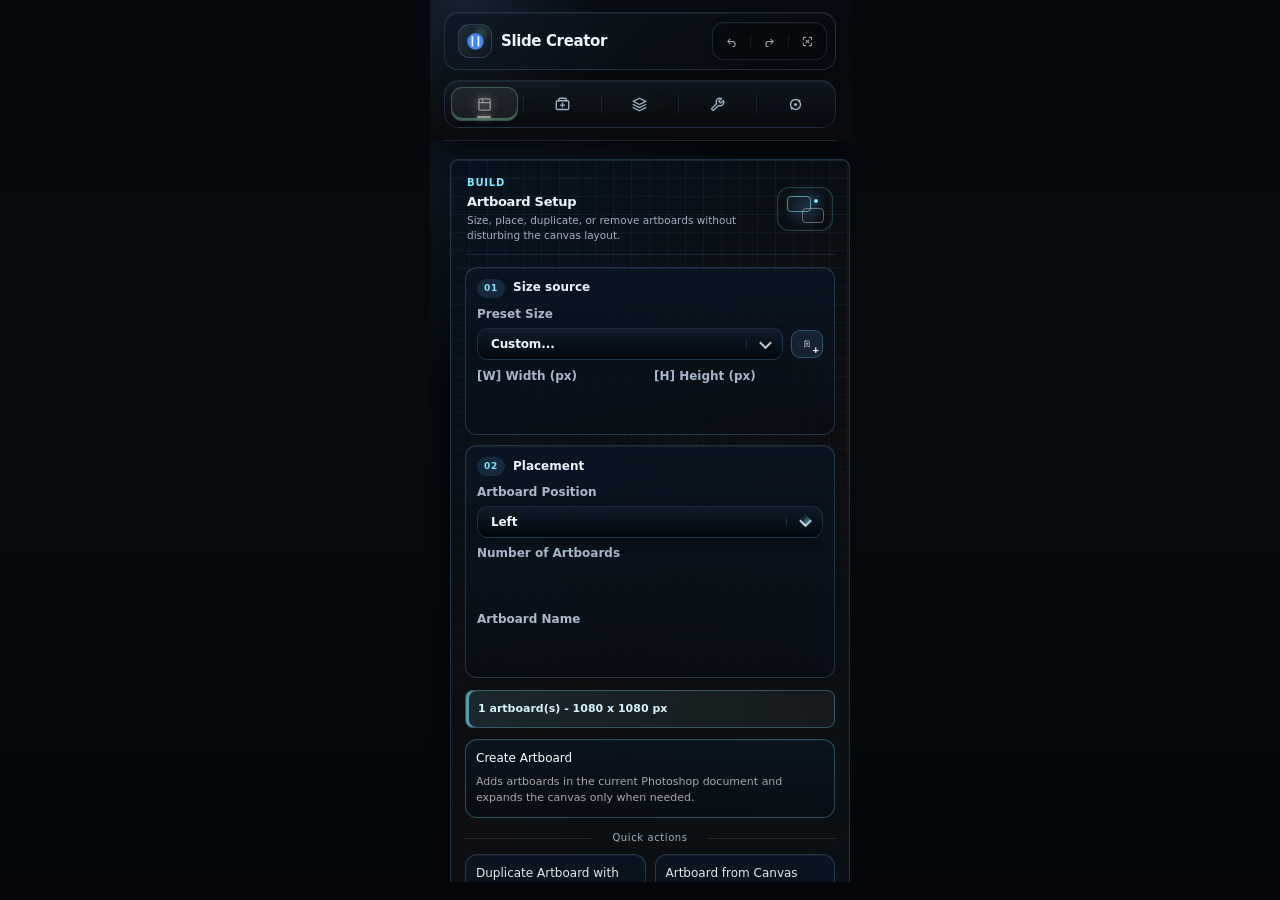
<file: index.html>
<!doctype html>
<html>

<head>
  <meta charset="utf-8" />
  <link rel="stylesheet" href="styles.css" />
</head>

<body>
  <div class="panel">
    <div class="sticky-top-wrap">
      <div class="header">
        <div class="header-brand">
          <span class="header-icon">
            <img src="icon_24.png" alt="" class="header-icon-image" />
          </span>
          <span class="header-title">Slide Creator</span>
        </div>
        <div class="header-actions" aria-label="History and view actions">
          <div id="btn-undo" role="button" tabindex="0" class="header-icon-btn" data-action-button title="Undo"
            aria-label="Undo">
            <svg viewBox="0 0 24 24" fill="none" stroke="#a8a8a8" stroke-width="2.2" stroke-linecap="round"
              stroke-linejoin="round" aria-hidden="true">
              <path d="M9 7 4 12l5 5" />
              <path d="M4 12h10a6 6 0 1 1 0 12" />
            </svg>
          </div>
          <div class="header-action-divider" aria-hidden="true"></div>
          <div id="btn-redo" role="button" tabindex="0" class="header-icon-btn" data-action-button title="Redo"
            aria-label="Redo">
            <svg viewBox="0 0 24 24" fill="none" stroke="#a8a8a8" stroke-width="2.2" stroke-linecap="round"
              stroke-linejoin="round" aria-hidden="true">
              <path d="m15 7 5 5-5 5" />
              <path d="M20 12H10a6 6 0 1 0 0 12" />
            </svg>
          </div>
          <div class="header-action-divider" aria-hidden="true"></div>
          <div id="btn-fit-screen" role="button" tabindex="0" class="header-icon-btn" data-action-button
            title="Fit to Screen (Ctrl+0)" aria-label="Fit to Screen">
            <svg viewBox="0 0 24 24" fill="none" stroke="#a8a8a8" stroke-width="2.2" stroke-linecap="round"
              stroke-linejoin="round" aria-hidden="true">
              <path d="M8 3H5a2 2 0 0 0-2 2v3" />
              <path d="M16 3h3a2 2 0 0 1 2 2v3" />
              <path d="M21 16v3a2 2 0 0 1-2 2h-3" />
              <path d="M8 21H5a2 2 0 0 1-2-2v-3" />
              <path d="m9 9 6 6" />
              <path d="m15 9-6 6" />
            </svg>
          </div>
        </div>
      </div>

      <section class="history-shell hidden" aria-hidden="true">
        <div class="history-actions">
          <sp-button id="btn-undo-legacy" variant="secondary" size="s">Undo</sp-button>
          <sp-button id="btn-redo-legacy" variant="secondary" size="s">Redo</sp-button>
          <sp-button id="btn-fit-screen-legacy" variant="secondary" size="s" title="Fit to Screen (Ctrl+0)">⤢
            Fit</sp-button>
        </div>
      </section>

      <section class="tab-shell">
        <nav id="main-tabs" class="tab-icon-bar" role="tablist" aria-label="Main sections">

          <div role="button" tabindex="0" class="tab-icon-btn active" data-tab-button="artboard" title="Artboard"
            aria-label="Artboard" aria-selected="true">
            <svg xmlns="http://www.w3.org/2000/svg" viewBox="0 0 24 24" fill="none" stroke="#888888" stroke-width="2.2"
              stroke-linecap="round" stroke-linejoin="round">
              <rect x="3" y="3" width="18" height="18" rx="2" />
              <line x1="3" y1="9" x2="21" y2="9" />
              <line x1="9" y1="3" x2="9" y2="9" />
            </svg>
          </div>

          <div class="tab-icon-divider"></div>

          <div role="button" tabindex="-1" class="tab-icon-btn" data-tab-button="slide" title="Slide" aria-label="Slide"
            aria-selected="false">
            <svg xmlns="http://www.w3.org/2000/svg" viewBox="0 0 24 24" fill="none" stroke="#888888" stroke-width="2.2"
              stroke-linecap="round" stroke-linejoin="round">
              <rect x="2" y="6" width="20" height="14" rx="2" />
              <path d="M6 6V4a2 2 0 0 1 2-2h8a2 2 0 0 1 2 2v2" />
              <line x1="12" y1="10" x2="12" y2="16" />
              <line x1="9" y1="13" x2="15" y2="13" />
            </svg>
          </div>

          <div class="tab-icon-divider"></div>

          <div role="button" tabindex="-1" class="tab-icon-btn" data-tab-button="layers" title="Layers"
            aria-label="Layers" aria-selected="false">
            <svg xmlns="http://www.w3.org/2000/svg" viewBox="0 0 24 24" fill="none" stroke="#888888" stroke-width="2.2"
              stroke-linecap="round" stroke-linejoin="round">
              <polygon points="12 2 2 7 12 12 22 7 12 2" />
              <polyline points="2 12 12 17 22 12" />
              <polyline points="2 17 12 22 22 17" />
            </svg>
          </div>

          <div class="tab-icon-divider"></div>

          <div role="button" tabindex="-1" class="tab-icon-btn" data-tab-button="colors" title="Colors"
            aria-label="Colors" aria-selected="false">
            <svg xmlns="http://www.w3.org/2000/svg" viewBox="0 0 24 24" fill="currentColor">
              <path
                d="M12 2C6.49 2 2 6.49 2 12s4.49 10 10 10c1.38 0 2.5-1.12 2.5-2.5 0-.61-.23-1.21-.64-1.67-.08-.09-.13-.21-.13-.33 0-.28.22-.5.5-.5H16c3.31 0 6-2.69 6-6 0-4.96-4.49-9-10-9zm-5.5 11c-.83 0-1.5-.67-1.5-1.5S5.67 10 6.5 10 8 10.67 8 11.5 7.33 13 6.5 13zm3-4C8.67 9 8 8.33 8 7.5S8.67 6 9.5 6s1.5.67 1.5 1.5S10.33 9 9.5 9zm5 0c-.83 0-1.5-.67-1.5-1.5S13.67 6 14.5 6s1.5.67 1.5 1.5S15.33 9 14.5 9zm4.5 4c-.83 0-1.5-.67-1.5-1.5S18.17 10 19 10s1.5.67 1.5 1.5-.67 1.5-1.5 1.5z" />
            </svg>
          </div>

          <div class="tab-icon-divider"></div>

          <div role="button" tabindex="-1" class="tab-icon-btn" data-tab-button="library" title="Library"
            aria-label="Library" aria-selected="false">
            <svg xmlns="http://www.w3.org/2000/svg" viewBox="0 0 24 24" fill="none" stroke="#888888" stroke-width="2.2"
              stroke-linecap="round" stroke-linejoin="round">
              <path d="M3 7a2 2 0 0 1 2-2h4l2 2h8a2 2 0 0 1 2 2v8a2 2 0 0 1-2 2H5a2 2 0 0 1-2-2V7z" />
              <path d="M8 12h8" />
              <path d="M12 8v8" />
            </svg>
          </div>

          <div class="tab-icon-divider"></div>

          <div role="button" tabindex="-1" class="tab-icon-btn" data-tab-button="tools" title="Tools" aria-label="Tools"
            aria-selected="false">
            <svg xmlns="http://www.w3.org/2000/svg" viewBox="0 0 24 24" fill="none" stroke="#888888" stroke-width="2.2"
              stroke-linecap="round" stroke-linejoin="round">
              <path
                d="M14.7 6.3a1 1 0 0 0 0 1.4l1.6 1.6a1 1 0 0 0 1.4 0l3.77-3.77a6 6 0 0 1-7.94 7.94l-6.91 6.91a2.12 2.12 0 0 1-3-3l6.91-6.91a6 6 0 0 1 7.94-7.94l-3.76 3.76z" />
            </svg>
          </div>

          <div class="tab-icon-divider"></div>

          <div role="button" tabindex="-1" class="tab-icon-btn" data-tab-button="macros" title="Macros"
            aria-label="Macros" aria-selected="false">
            <svg xmlns="http://www.w3.org/2000/svg" viewBox="0 0 24 24" fill="none" stroke="#888888" stroke-width="2.2"
              stroke-linecap="round" stroke-linejoin="round">
              <circle cx="12" cy="12" r="8" />
              <circle cx="12" cy="12" r="2.5" fill="currentColor" stroke="none" />
              <path d="M17 7l2-2" />
              <path d="M7 17l-2 2" />
            </svg>
          </div>

        </nav>
      </section>
    </div>

    <div class="panel-scroll-container">
      <div class="panel-scroll-area" id="main-scroll-area">
        <section class="tab-panel active" data-tab-panel="artboard">
          <section class="card card-emphasis artboard-setup-card">
            <div class="artboard-setup-hero">
              <div class="artboard-setup-copy">
                <span class="section-kicker">Build</span>
                <span class="section-title">Artboard Setup</span>
                <span class="artboard-setup-subtitle">Size, place, duplicate, or remove artboards without disturbing the canvas layout.</span>
              </div>
              <div class="artboard-blueprint-mark" aria-hidden="true">
                <span></span>
                <span></span>
                <span></span>
              </div>
            </div>

            <div class="artboard-control-panel">
              <div class="artboard-panel-heading">
                <span class="artboard-panel-index">01</span>
                <span class="artboard-panel-title">Size source</span>
              </div>

              <div class="field-row">
                <span class="field-label">Preset Size</span>
                <div class="preset-picker artboard-preset-picker">
                  <div class="dropdown-wrap">
                    <sp-dropdown id="artboard-preset" class="native-select" value="custom">
                      <sp-menu slot="options"></sp-menu>
                    </sp-dropdown>
                    <span class="dropdown-inline-label" id="artboard-preset-inline">Custom...</span>
                  </div>
                  <button id="btn-edit-artboard-presets" type="button" class="preset-editor-btn"
                    title="Add or edit saved sizes" aria-label="Add or edit saved artboard sizes">
                    <svg xmlns="http://www.w3.org/2000/svg" viewBox="0 0 24 24" aria-hidden="true" fill="none"
                      stroke="currentColor" stroke-width="2" stroke-linecap="round" stroke-linejoin="round">
                      <path d="M7 3h10a2 2 0 0 1 2 2v16l-7-4-7 4V5a2 2 0 0 1 2-2Z" />
                      <path d="M12 8v6" />
                      <path d="M9 11h6" />
                    </svg>
                    <span class="preset-editor-fallback" aria-hidden="true">+</span>
                  </button>
                </div>
              </div>

              <div id="artboard-custom-fields" class="artboard-size-fields">
                <div class="field-row">
                  <span class="field-label">[W] Width (px)</span>
                  <sp-textfield id="artboard-custom-w" value="1080" type="number" size="s"></sp-textfield>
                </div>
                <div class="field-row">
                  <span class="field-label">[H] Height (px)</span>
                  <sp-textfield id="artboard-custom-h" value="1080" type="number" size="s"></sp-textfield>
                </div>
              </div>
            </div>

            <div class="artboard-control-panel">
              <div class="artboard-panel-heading">
                <span class="artboard-panel-index">02</span>
                <span class="artboard-panel-title">Placement</span>
              </div>

              <div class="field-row">
                <span class="field-label">Artboard Position</span>
                <div class="dropdown-wrap artboard-position-wrap">
                  <sp-dropdown id="artboard-position" class="native-select" value="left">
                    <sp-menu slot="options">
                      <sp-menu-item value="left">Left</sp-menu-item>
                      <sp-menu-item value="right">Right</sp-menu-item>
                      <sp-menu-item value="up">Up</sp-menu-item>
                      <sp-menu-item value="bottom">Bottom</sp-menu-item>
                    </sp-menu>
                  </sp-dropdown>
                  <span class="dropdown-inline-label" id="artboard-position-inline">Left</span>
                </div>
              </div>

              <div class="field-grid artboard-meta-grid">
                <div class="field-row">
                  <span class="field-label">Number of Artboards</span>
                  <sp-textfield id="artboard-count" value="1" type="text" inputmode="numeric" pattern="[0-9]*" size="s"></sp-textfield>
                </div>
                <div class="field-row">
                  <span class="field-label">Artboard Name</span>
                  <sp-textfield id="artboard-name" value="canvas" size="s"></sp-textfield>
                </div>
              </div>
            </div>

            <div class="canvas-hint" id="artboard-size-hint">
              1 artboard(s) - 1080 x 1080 px
            </div>

            <div class="action-stack artboard-action-stack">
              <div class="artboard-primary-action">
                <sp-button id="btn-create-canvas" variant="cta" size="m" class="full-width">Create Artboard</sp-button>
                <p class="hint-text">
                  Adds artboards in the current Photoshop document and expands the
                  canvas only when needed.
                </p>
              </div>

              <div class="section-divider artboard-divider">Quick actions</div>

              <div class="artboard-quick-grid">
                <div class="artboard-action-tile">
                  <sp-button id="btn-duplicate-artboard" variant="secondary" size="m" class="full-width">
                    Duplicate Artboard with Design
                  </sp-button>
                  <p class="hint-text">
                    Duplicates the selected artboard when possible, or uses the first
                    artboard it finds in the active document.
                  </p>
                </div>

                <div class="artboard-action-tile">
                  <sp-button id="btn-artboard-from-layer" variant="secondary" size="m" class="full-width">
                    Artboard from Canvas Size
                  </sp-button>
                  <p class="hint-text">
                    Uses the current document canvas size and places the new artboard
                    beside your existing layout.
                  </p>
                </div>
              </div>

              <div class="artboard-danger-zone">
                <div class="row-2 artboard-delete-row">
                  <sp-button id="btn-delete-artboard-with-layers" variant="secondary" size="s">
                    Delete Artboard + Layers
                  </sp-button>
                  <sp-button id="btn-delete-artboard-keep-layers" variant="secondary" size="s">
                    Delete Artboard Only
                  </sp-button>
                </div>
                <p class="hint-text">
                  Select an artboard or a layer inside it. Delete Artboard Only keeps the layers in place on the canvas.
                </p>
              </div>
            </div>
          </section>
        </section>

        <section class="tab-panel slide-setup-panel" data-tab-panel="slide">
          <section class="card slide-setup-card">
            <div class="slide-setup-hero">
              <div class="slide-setup-copy">
                <span class="section-kicker">Prepare</span>
                <span class="section-title">Slide Setup</span>
                <span class="slide-setup-subtitle">Choose a ratio, build the strip, add guides, then crop and export the finished slides.</span>
              </div>
              <div class="slide-setup-hero-actions">
                <button id="btn-refresh-slide-count" type="button" class="slide-layout-refresh" data-action-button
                  title="Recount slides from canvas guides" aria-label="Refresh slide count from canvas guides">
                  <span class="slide-layout-refresh-glyph" aria-hidden="true">&#8635;</span>
                </button>
              </div>
            </div>

            <div class="slide-control-panel">
              <div class="slide-panel-heading">
                <span class="slide-panel-index">01</span>
                <span class="slide-panel-title">Ratio and size</span>
              </div>

              <div class="field-row">
                <span class="field-label">Preset Size</span>
                <div class="preset-picker slide-preset-picker">
                  <div class="dropdown-wrap">
                    <sp-dropdown id="slide-size-preset" class="native-select" value="custom">
                      <sp-menu slot="options"></sp-menu>
                    </sp-dropdown>
                    <span class="dropdown-inline-label" id="slide-size-preset-inline">Custom...</span>
                  </div>
                  <button id="btn-edit-slide-presets" type="button" class="preset-editor-btn"
                    title="Add or edit saved sizes" aria-label="Add or edit saved slide sizes">
                    <svg xmlns="http://www.w3.org/2000/svg" viewBox="0 0 24 24" aria-hidden="true" fill="none"
                      stroke="currentColor" stroke-width="2" stroke-linecap="round" stroke-linejoin="round">
                      <path d="M7 3h10a2 2 0 0 1 2 2v16l-7-4-7 4V5a2 2 0 0 1 2-2Z" />
                      <path d="M12 8v6" />
                      <path d="M9 11h6" />
                    </svg>
                    <span class="preset-editor-fallback" aria-hidden="true">+</span>
                  </button>
                </div>
              </div>

              <div class="slide-auto-row">
                <sp-button id="btn-auto-aspect-create" variant="secondary" size="s">
                  Auto-Calculate
                </sp-button>
                <span class="slide-auto-hint">Use the active picture size.</span>
              </div>

              <div id="slide-custom-fields" class="slide-size-fields">
                <div class="field-row">
                  <span class="field-label">[W] Width (px)</span>
                  <sp-textfield id="slide-custom-w" value="1080" type="number" size="s"></sp-textfield>
                </div>
                <div class="field-row">
                  <span class="field-label">[H] Height (px)</span>
                  <sp-textfield id="slide-custom-h" value="1080" type="number" size="s"></sp-textfield>
                </div>
              </div>
            </div>

            <div class="slide-control-panel">
              <div class="slide-panel-heading">
                <span class="slide-panel-index">02</span>
                <span class="slide-panel-title">Output strip</span>
              </div>

              <div class="field-grid slide-meta-grid">
                <div class="field-row">
                  <span class="field-label">Number of Slides</span>
                  <sp-textfield id="slide-count" value="6" type="text" inputmode="numeric" pattern="[0-9]*" size="s"></sp-textfield>
                </div>
                <div class="field-row">
                  <span class="field-label">Filename Prefix</span>
                  <sp-textfield id="export-prefix" value="slide" size="s"></sp-textfield>
                </div>
              </div>

              <div class="field-row toggle-row slide-sharp-row">
                <sp-checkbox id="slide-highres">Automatic Sharp Output (2x)</sp-checkbox>
              </div>
            </div>

            <div class="slide-create-block">
              <sp-button id="btn-create-slide" variant="cta" size="m" class="full-width slide-create-primary">
                Create Slides
              </sp-button>
              <p class="hint-text" id="slide-create-description">
                Builds the selected slide strip, scales every layer with the canvas,
                and adds matching guides automatically. Optimize Canvas moves down
                one scale level; Scale for Export targets an exact 3x, 4x, or 5x size.
              </p>

              <div class="row-2 slide-optimization-row">
                <sp-button id="btn-optimize-canvas" variant="secondary" size="s">Optimize Canvas</sp-button>
                <sp-button id="btn-scale-for-export" variant="secondary" size="s">Scale for Export</sp-button>
              </div>
            </div>
          </section>

          <section class="card slide-utility-card slide-guides-card">
            <div class="section-header slide-mini-header">
              <div class="slide-mini-title">
                <span class="section-kicker">Align</span>
                <span class="section-title">Guides</span>
              </div>
              <div class="slide-guides-mark" aria-hidden="true">
                <span></span>
                <span></span>
                <span></span>
              </div>
            </div>

            <div class="slide-guides-actions">
              <div class="row-2">
                <sp-button id="btn-add-guides" variant="secondary" size="s">Add Guides</sp-button>
                <sp-button id="btn-clear-guides" variant="secondary" size="s">Clear Guides</sp-button>
              </div>
              <p class="hint-text">
                Use guides while building slides, then clear them before export if
                you want a clean canvas.
              </p>
            </div>
          </section>
          <section class="card slide-utility-card slide-export-card">
            <div class="section-header slide-mini-header">
              <div class="slide-mini-title">
                <span class="section-kicker">Deliver</span>
                <span class="section-title">Export</span>
              </div>
              <div class="slide-export-mark" aria-hidden="true">
                <span></span>
                <span></span>
              </div>
            </div>

            <div class="slide-export-settings">
              <div class="field-row">
                <span class="field-label">Format</span>
                <div class="dropdown-wrap">
                  <sp-dropdown id="export-format" class="native-select" value="jpg">
                    <sp-menu slot="options">
                      <sp-menu-item value="jpg">JPG</sp-menu-item>
                      <sp-menu-item value="png">PNG</sp-menu-item>
                    </sp-menu>
                  </sp-dropdown>
                  <span class="dropdown-inline-label" id="export-format-inline">JPG</span>
                </div>
              </div>

              <div class="field-row">
                <span class="field-label">JPG Quality (1-12)</span>
                <sp-textfield id="export-quality" value="12" type="number" size="s"></sp-textfield>
              </div>
            </div>

            <div class="slide-export-rail">
              <div class="action-group">
                <div class="step-row">
                  <div class="step-badge">1</div>
                  <div class="step-text">
                    Split the current layout into separate slide documents.
                  </div>
                </div>
                <div class="row-2 crop-slides-row-visible">
                  <sp-button id="btn-crop-slides" variant="secondary" size="s">Crop Slides</sp-button>
                  <sp-button id="btn-prompt-crop-slides" variant="secondary" size="s">Select Slides</sp-button>
                </div>
              </div>

              <div class="action-group">
                <div class="step-row">
                  <div class="step-badge">2</div>
                  <div class="step-text">
                    Export every open slide document in the chosen format.
                  </div>
                </div>
                <sp-button id="btn-export-slides" variant="cta" size="m" class="full-width hidden">Export All
                  Slides</sp-button>
              </div>
            </div>
          </section>

          <section class="card slide-utility-card slide-delete-card" id="delete-slides-card">
            <div class="section-header">
              <span class="section-kicker">Manage</span>
              <span class="section-title">Delete Slides</span>
            </div>

            <div id="delete-slides-container" class="delete-slides-container hidden">
              <div class="delete-header">
                <label class="checkbox-label">
                  <input type="checkbox" id="select-all-checkbox" />
                  <span>Select All</span>
                </label>
              </div>
              <div id="slide-checklist" class="slide-checklist"></div>
            </div>

            <div id="no-slides-message" class="no-slides-message">
              No slides to delete
            </div>

            <sp-button id="btn-delete-slides" variant="secondary" size="m" class="full-width">Delete Selected
              Slides</sp-button>
            <p class="hint-text">
              Clean up slide documents you no longer want before you export the
              final set.
            </p>
          </section>
        </section>

        <section class="tab-panel layers-setup-panel" data-tab-panel="layers">
          <section class="card layers-hero-card">
            <div class="layers-hero">
              <div class="layers-hero-copy">
                <span class="section-kicker">Layer Deck</span>
                <span class="section-title">Organize by Slides</span>
                <span class="layers-hero-subtitle">Sort, filter, color, and group document layers without losing the canvas layout.</span>
              </div>
              <div class="layers-stack-mark" aria-hidden="true">
                <span></span>
                <span></span>
                <span></span>
              </div>
            </div>

            <div class="action-group layers-auto-action">
              <sp-button id="btn-organize-slides" variant="secondary" size="m" class="full-width">
                Organize Layers into Slides
              </sp-button>
              <p class="hint-text">
                Creates one Slide folder per slide region, keeping every layer in place on the canvas and assigning
                matching colors for easier organization.
              </p>
            </div>
          </section>

          <section class="card layers-browser-card">
            <div class="section-header layers-mini-header">
              <div class="layers-mini-title">
                <span class="section-kicker">Manage</span>
                <span class="section-title">Layer Organization</span>
              </div>
              <span class="layers-chip">Filter ready</span>
            </div>

            <div class="field-row layers-search-row">
              <span class="field-label">Search Layers</span>
              <sp-textfield id="layer-search-input" placeholder="Find layer by name..." size="s" class="full-width">
                <sp-icon slot="icon" name="ui:Magnifier" size="s"></sp-icon>
              </sp-textfield>
            </div>

            <div class="field-row layers-list-field">
              <div class="layers-list-toolbar">
                <label class="layers-select-all">
                  <input type="checkbox" id="layer-select-all" style="width:14px; height:14px; margin:0;"
                    title="Select All Filtered">
                  <span class="field-label" id="layer-list-header">Layer List</span>
                </label>
                <div class="layers-list-actions">
                  <span id="btn-refresh-layers" class="clear-btn" title="Refresh List">Refresh</span>
                  <span id="clear-color-filter" class="clear-btn hidden" title="Show All Colors">Reset</span>
                </div>
              </div>
              <div id="layer-list-container" class="layer-list-scroll">
                <!-- Layers will be populated here -->
                <div id="layer-list-inner" class="layer-list-inner">
                  <span class="no-layers-msg">Select a document to see layers</span>
                </div>
              </div>
            </div>
          </section>

          <section class="card layers-action-card">
            <div class="section-header layers-mini-header">
              <div class="layers-mini-title">
                <span class="section-kicker">Actions</span>
                <span class="section-title">Apply Style</span>
              </div>
              <span class="layers-chip layers-chip-green">Batch</span>
            </div>

            <div class="field-row layers-name-row">
              <span class="field-label">Layer/Group Name</span>
              <sp-textfield id="layer-action-name" placeholder="Enter name..." size="s"
                class="full-width"></sp-textfield>
            </div>

            <div class="field-row layers-color-row">
              <span class="field-label">Label Color</span>
              <div id="color-palette" class="color-palette">
                <div class="color-swatch-item" data-color="none" title="None"></div>
                <div class="color-swatch-item active" data-color="red" style="background:#f24e4e" title="Red"></div>
                <div class="color-swatch-item" data-color="orange" style="background:#f28c4e" title="Orange"></div>
                <div class="color-swatch-item" data-color="yellow" style="background:#f2d44e" title="Yellow"></div>
                <div class="color-swatch-item" data-color="green" style="background:#4ef285" title="Green"></div>
                <div class="color-swatch-item" data-color="blue" style="background:#4ea8f2" title="Blue"></div>
                <div class="color-swatch-item" data-color="violet" style="background:#984ef2" title="Violet"></div>
                <div class="color-swatch-item" data-color="gray" style="background:#a7a7a7" title="Gray"></div>
              </div>
            </div>

            <div class="action-stack layers-action-stack">
              <sp-button id="btn-group-color" variant="cta" size="m" class="full-width">Group & Color</sp-button>
              <sp-button id="btn-color-only" variant="secondary" size="m" class="full-width">Auto-Color
                Selected</sp-button>
              <sp-button id="btn-auto-name" variant="secondary" size="m" class="full-width">Auto Name (1, 2,
                3...)</sp-button>
            </div>
          </section>
        </section>

        <!-- ═══ COLOR MANAGER PANEL ═══ -->
        <section class="tab-panel" data-tab-panel="colors">

          <section class="card">
            <div class="section-header">
              <span class="section-kicker">Scan</span>
              <span class="section-title">Colors in Design</span>
            </div>
            <sp-button id="btn-scan-colors" variant="secondary" size="m" class="full-width">
              Scan All Colors
            </sp-button>
            <p class="hint-text">Finds editable colors across mixed-color text, shapes, fill layers and common layer
              effects in the active document.</p>
            <p id="color-scan-note" class="hint-text color-scan-note hidden"></p>
          </section>

          <section class="card" id="color-swatches-card">
            <div class="section-header">
              <span class="section-kicker">Found</span>
              <div class="section-header-row">
                <span class="section-title">Color List</span>
                <button id="btn-refresh-colors" type="button" class="clear-btn color-refresh-btn">Refresh</button>
              </div>
            </div>
            <div id="color-swatch-list" class="color-swatch-list">
              <span class="no-layers-msg">Tap "Scan All Colors" to begin.</span>
            </div>
          </section>

          <section class="card" id="color-editor-card">
            <div class="section-header">
              <span class="section-kicker">Pick</span>
              <span class="section-title">Replace Color</span>
            </div>
            <div class="color-source-row">
              <div id="color-source-preview" class="color-source-preview" title="Source color"></div>
              <div class="color-source-input-wrap">
                <span class="field-label">Source Color</span>
                <sp-textfield id="source-color-hex-input" value="" placeholder="#ff0000" size="s"
                  class="full-width"></sp-textfield>
              </div>
            </div>
            <p class="hint-text">Select a color from the list or type a source color already used in the document.</p>
            <div id="color-editor-layer-pills" class="color-layer-pills color-layer-pills-editor"></div>

            <div class="color-wheel-wrap">
              <canvas id="color-wheel-canvas" width="180" height="180"></canvas>
              <div id="color-wheel-cursor"></div>
            </div>
            <sp-button id="btn-use-wheel-source" variant="secondary" size="s" class="full-width">
              Use Wheel Color as Source
            </sp-button>
            <p class="hint-text">Pick a color on the wheel, set it as source, then replace it globally.</p>

            <div class="color-sliders">
              <div class="slider-row">
                <span class="slider-label">H</span>
                <input type="range" id="slider-h" min="0" max="360" value="0" class="color-slider hue-slider">
                <span class="slider-val" id="val-h">0</span>
              </div>
              <div class="slider-row">
                <span class="slider-label">S</span>
                <input type="range" id="slider-s" min="0" max="100" value="100" class="color-slider">
                <span class="slider-val" id="val-s">100</span>
              </div>
              <div class="slider-row">
                <span class="slider-label">B</span>
                <input type="range" id="slider-b" min="0" max="100" value="100" class="color-slider">
                <span class="slider-val" id="val-b">100</span>
              </div>
            </div>

            <div class="color-preview-row">
              <div class="color-preview-box">
                <div id="color-preview-from" class="color-preview-half" title="Original"></div>
                <div id="color-preview-to" class="color-preview-half" title="New"></div>
              </div>
              <div class="color-hex-wrap">
                <span class="field-label">New Hex</span>
                <sp-textfield id="color-hex-input" value="#ff0000" size="s" class="full-width"></sp-textfield>
              </div>
            </div>

            <sp-button id="btn-apply-color-replace" variant="cta" size="m" class="full-width" style="margin-top:8px;">
              Replace Color Globally
            </sp-button>
            <p class="hint-text">Replaces every layer using the selected color with the new color picked above.</p>
          </section>

        </section>

        <section class="tab-panel" data-tab-panel="library">
          <section class="card card-emphasis">
            <div class="section-header library-section-header">
              <div class="library-header-title">
                <span class="section-kicker">Library</span>
                <span class="section-title">Asset Vault</span>
              </div>
              <div class="library-header-buttons">
                <button id="btn-library-add-header" type="button" class="library-icon-btn" title="Add Asset Files" aria-label="Add Asset Files" data-action-button>
                  <svg viewBox="0 0 24 24" fill="none" stroke="currentColor" stroke-width="2.5" stroke-linecap="round" stroke-linejoin="round">
                    <line x1="12" y1="5" x2="12" y2="19"/>
                    <line x1="5" y1="12" x2="19" y2="12"/>
                  </svg>
                </button>
                <button id="btn-library-paste-inline" type="button" class="library-icon-btn" title="Paste PNG/JPG" aria-label="Paste PNG or JPG" data-action-button>
                  <svg viewBox="0 0 24 24" fill="none" stroke="currentColor" stroke-width="2.1" stroke-linecap="round" stroke-linejoin="round">
                    <path d="M9 4h6v3H9z"/>
                    <path d="M7 7h10v14H7z"/>
                    <path d="M10 11h4M10 15h4"/>
                  </svg>
                </button>
              </div>
            </div>
            <div class="library-selected-summary" id="library-selected-summary">
              <div id="library-selected-preview-stack" class="library-selected-preview-stack" aria-hidden="true"></div>
              <div class="library-selected-copy">
                <span id="library-selected-name" class="library-selected-name">No asset selected</span>
                <span id="library-selected-sub" class="library-selected-sub">Choose one or more assets below, or add a new file above.</span>
              </div>
            </div>
            <div class="field-row">
              <span class="field-label">Asset Name</span>
              <sp-textfield id="library-asset-name" value="" placeholder="Logo Black, CTA Arrow, Badge 01..."
                size="s"></sp-textfield>
            </div>
            <div class="library-import-grid">
                <button id="btn-library-add-files" type="button" class="library-import-btn library-import-wide" data-action-button>
                  <svg viewBox="0 0 24 24" fill="none" stroke="currentColor" stroke-width="2.4" stroke-linecap="round" stroke-linejoin="round" aria-hidden="true">
                    <path d="M12 5v14"/>
                    <path d="M5 12h14"/>
                    <path d="M19 19H5V5h9l5 5z"/>
                  </svg>
                <span>Import Any File</span>
                </button>
              <button id="btn-library-save-selection" type="button" class="library-import-btn" data-action-button>
                <svg viewBox="0 0 24 24" fill="none" stroke="currentColor" stroke-width="2.2" stroke-linecap="round" stroke-linejoin="round" aria-hidden="true">
                  <path d="M12 4v12"/>
                  <path d="M8 12l4 4 4-4"/>
                  <path d="M6 20h12"/>
                </svg>
                <span>Save Selected</span>
              </button>
              <button id="btn-library-paste-clipboard" type="button" class="library-import-btn" data-action-button>
                <svg viewBox="0 0 24 24" fill="none" stroke="currentColor" stroke-width="2.2" stroke-linecap="round" stroke-linejoin="round" aria-hidden="true">
                  <path d="M8 4h8v3H8z"/>
                  <path d="M7 7h10v13H7z"/>
                  <path d="M10 11h4M10 15h4"/>
                </svg>
                <span>Paste PNG/JPG</span>
              </button>
            </div>
            <p class="hint-text">Import logos, icons, documents, and other files. Assets stay saved after Photoshop restarts.</p>
          </section>

          <section class="card">
            <div class="section-header">
              <div class="section-header-row">
                <span class="section-title">Saved Assets</span>
                <button id="btn-library-refresh" type="button" class="clear-btn color-refresh-btn library-refresh-btn" data-action-button>
                  <svg viewBox="0 0 24 24" fill="none" stroke="currentColor" stroke-width="2.2" stroke-linecap="round" stroke-linejoin="round" aria-hidden="true">
                    <path d="M20 12a8 8 0 0 0-13.66-5.66L4 8"/>
                    <path d="M4 4v4h4"/>
                    <path d="M4 12a8 8 0 0 0 13.66 5.66L20 16"/>
                    <path d="M20 20v-4h-4"/>
                  </svg>
                  <span>Refresh</span>
                </button>
              </div>
            </div>
            <div class="field-row">
              <span class="field-label">Search</span>
              <sp-textfield id="library-search-input" value="" placeholder="Find by name..." size="s"></sp-textfield>
            </div>
            <div id="library-assets-list" class="library-assets-list">
              <span class="no-layers-msg">No assets saved yet. Add asset files to start your library.</span>
            </div>
            <div class="library-browse-actions">
              <button id="btn-library-place" type="button" class="library-action-btn library-action-primary" data-action-button>
                <svg viewBox="0 0 24 24" fill="none" stroke="currentColor" stroke-width="2.2" stroke-linecap="round" stroke-linejoin="round" aria-hidden="true">
                  <path d="M12 3v14"/>
                  <path d="M7 9l5 5 5-5"/>
                  <path d="M5 19h14"/>
                </svg>
                <span>Apply</span>
              </button>
              <button id="btn-library-rename" type="button" class="library-action-btn" data-action-button>
                <svg viewBox="0 0 24 24" fill="none" stroke="currentColor" stroke-width="2.1" stroke-linecap="round" stroke-linejoin="round" aria-hidden="true">
                  <path d="M4 20h4l10-10-4-4L4 16v4z"/>
                  <path d="M13 7l4 4"/>
                </svg>
                <span>Rename</span>
              </button>
              <button id="btn-library-delete" type="button" class="library-action-btn danger" data-action-button>
                <svg viewBox="0 0 24 24" fill="none" stroke="currentColor" stroke-width="2.1" stroke-linecap="round" stroke-linejoin="round" aria-hidden="true">
                  <path d="M4 7h16"/>
                  <path d="M8 7V5h8v2"/>
                  <path d="M7 7l1 12h8l1-12"/>
                  <path d="M10 11v5M14 11v5"/>
                </svg>
                <span>Delete</span>
              </button>
            </div>
            <p class="hint-text">Use multi-select for grouping, or choose one asset to rename or delete.</p>
          </section>
        </section>

        <section class="tab-panel tools-setup-panel" data-tab-panel="tools">
          <div id="panel-root" class="auto-resize-root"></div>
        </section>

        <section class="tab-panel" data-tab-panel="macros">
          <section class="card card-emphasis macro-recorder-card">
            <div class="section-header macro-section-header">
              <div>
                <span class="section-kicker">Automate</span>
                <span class="section-title">Macros</span>
              </div>
              <div class="macro-toolbar">
                <button id="btn-macro-record" type="button" class="macro-record-btn" data-action-button>Record</button>
                <button id="btn-macro-save" type="button" class="macro-save-btn" data-action-button>Save</button>
                <button id="btn-macro-refresh" type="button" class="macro-refresh-btn" data-action-button title="Refresh macros" aria-label="Refresh macros">&#8635;</button>
              </div>
            </div>
            <div class="macro-name-row">
              <sp-textfield id="macro-name-input" value="" placeholder="Macro name" size="s"></sp-textfield>
            </div>
          </section>

          <section class="card">
            <div class="section-header macro-list-header">
              <div>
                <span class="section-kicker">Actions</span>
                <span class="section-title">Saved Macros</span>
              </div>
              <div class="macro-order-buttons" aria-label="Reorder selected macro">
                <button id="btn-macro-move-up-header" type="button" title="Move selected macro up" aria-label="Move selected macro up" data-action-button>&#8593;</button>
                <button id="btn-macro-move-down-header" type="button" title="Move selected macro down" aria-label="Move selected macro down" data-action-button>&#8595;</button>
              </div>
            </div>
            <div id="macro-actions-list" class="macro-actions-list">
              <span class="no-layers-msg">No Photoshop actions found.</span>
            </div>
          </section>
        </section>
      </div>

      <div id="macro-edit-modal" class="modal-overlay hidden" aria-hidden="true">
        <div class="layer-export-modal-content macro-edit-modal-content" role="dialog" aria-modal="true" aria-labelledby="macro-edit-title">
          <div class="modal-header">
            <h3 id="macro-edit-title">Edit Macro</h3>
            <button id="macro-edit-close" class="modal-close" type="button" aria-label="Close macro editor">&times;</button>
          </div>
          <div class="macro-edit-body">
            <div class="modal-field-group">
              <span class="modal-field-label">Macro name</span>
              <input id="macro-edit-name" type="text" maxlength="80" class="modal-input" />
            </div>
          </div>
          <div class="modal-actions macro-edit-actions">
            <button type="button" class="btn-cancel danger" id="macro-edit-delete">Delete</button>
            <button type="button" class="btn-confirm" id="macro-edit-save">Save</button>
          </div>
        </div>
      </div>
      <div class="custom-scrollbar" id="custom-scrollbar">
        <div class="custom-scrollbar-thumb" id="custom-thumb"></div>
      </div>
    </div>

    <div class="status-wrap hidden" id="status-wrap" aria-hidden="true">
      <div class="status-head">
        <div class="status-bar hidden" id="status-bar" aria-live="polite"></div>
        <button id="btn-copy-status" type="button" class="status-copy-btn hidden" title="Copy message" aria-label="Copy message">
          <span aria-hidden="true">&#10697;</span>
        </button>
      </div>
      <div class="error-log hidden" id="error-log"></div>
    </div>

    <div id="preset-manager-modal" class="modal-overlay hidden" aria-hidden="true">
      <div class="layer-export-modal-content preset-manager-modal-content" role="dialog" aria-modal="true"
        aria-labelledby="preset-manager-title">
        <div class="modal-header">
          <h3 id="preset-manager-title">Saved Sizes</h3>
          <button id="preset-manager-close" class="modal-close" type="button"
            aria-label="Close saved sizes">&times;</button>
        </div>
        <div class="preset-manager-body">
          <p class="preset-manager-intro">
            Add your own named sizes here. They will stay in the plugin after Photoshop restarts.
          </p>

          <div class="preset-manager-editor-card">
            <div class="modal-field-group">
              <span class="modal-field-label">Name for your size</span>
              <input id="preset-manager-name" type="text" maxlength="60" placeholder="e.g. YouTube Header"
                class="modal-input" />
            </div>

            <div class="modal-field-row">
              <div class="modal-field-group">
                <span class="modal-field-label">Width (px)</span>
                <input id="preset-manager-width" type="number" min="1" step="1" placeholder="1080"
                  class="modal-input" />
              </div>
              <div class="modal-field-group">
                <span class="modal-field-label">Height (px)</span>
                <input id="preset-manager-height" type="number" min="1" step="1" placeholder="1080"
                  class="modal-input" />
              </div>
            </div>

            <div class="preset-manager-toolbar">
              <button id="preset-manager-save-btn" type="button" class="preset-manager-primary">Save Size</button>
              <button id="preset-manager-cancel-btn" type="button" class="preset-manager-secondary">Cancel</button>
            </div>
          </div>

          <div id="preset-manager-context" class="preset-manager-context hidden"></div>
          <div class="preset-manager-divider">Your saved sizes</div>
          <div id="preset-manager-list" class="preset-manager-list"></div>
        </div>
      </div>
    </div>
  </div>
  <script src="jszip.min.js"></script>
  <script src="main.js"></script>
</body>

</html>
</file>
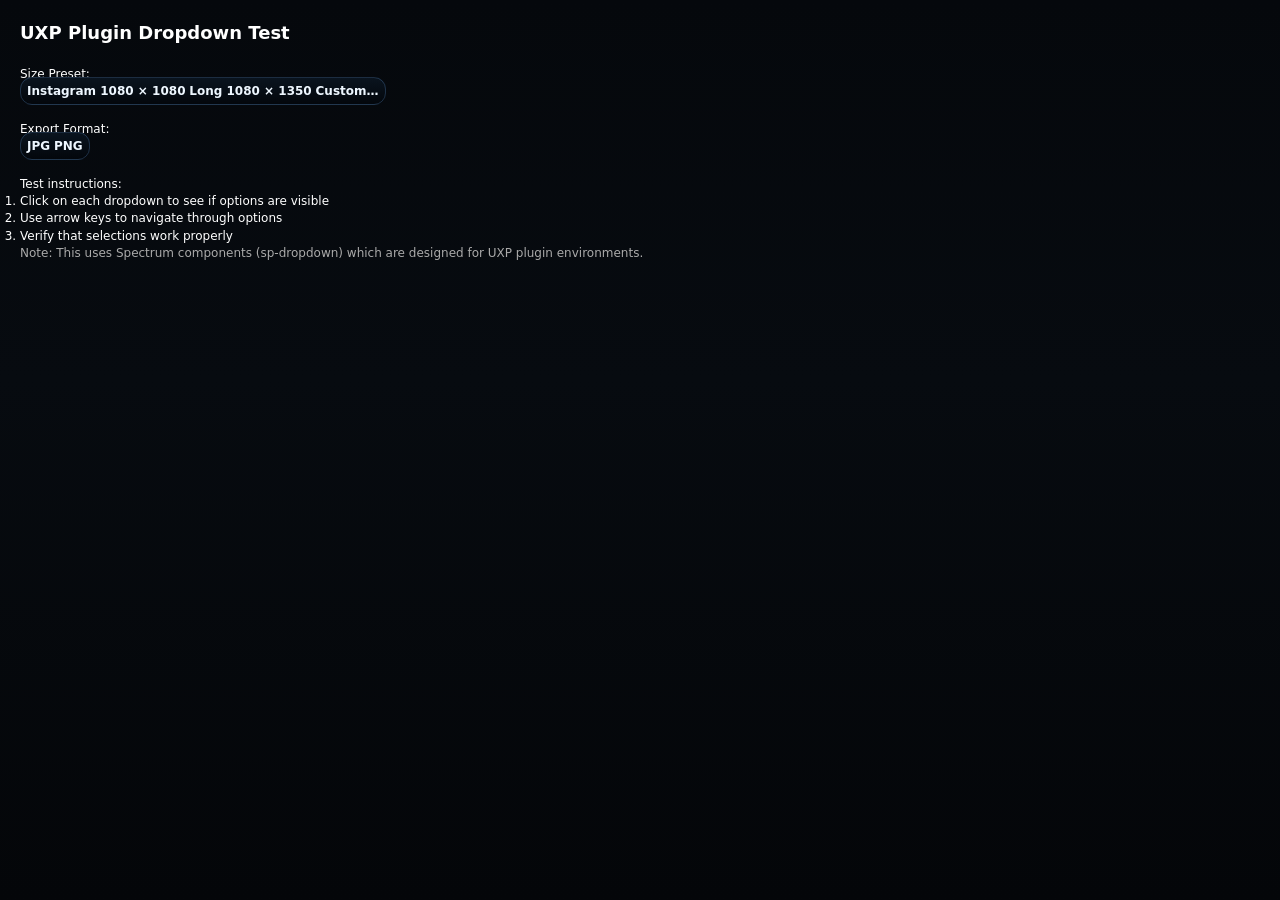
<file: dropdown-test.html>
<!DOCTYPE html>
<html lang="en">
<head>
    <meta charset="UTF-8">
    <meta name="viewport" content="width=device-width, initial-scale=1.0">
    <title>Dropdown Test - UXP Plugin</title>
    <link rel="stylesheet" href="styles.css">
    <style>
        body { padding: 20px; background: #333; }
        .test-container { margin: 20px 0; }
    </style>
</head>
<body>
    <h2 style="color: white;">UXP Plugin Dropdown Test</h2>
    
    <div class="test-container">
        <label style="color: white;">Size Preset:</label><br>
        <sp-dropdown id="size-preset" class="native-select" value="instagram">
            <sp-menu>
                <sp-menu-item value="instagram">Instagram 1080 × 1080</sp-menu-item>
                <sp-menu-item value="long">Long 1080 × 1350</sp-menu-item>
                <sp-menu-item value="custom">Custom…</sp-menu-item>
            </sp-menu>
            <span slot="label">Instagram 1080 × 1080</span>
        </sp-dropdown>
    </div>
    
    <div class="test-container">
        <label style="color: white;">Export Format:</label><br>
        <sp-dropdown id="export-format" class="native-select" value="jpg">
            <sp-menu>
                <sp-menu-item value="jpg">JPG</sp-menu-item>
                <sp-menu-item value="png">PNG</sp-menu-item>
            </sp-menu>
            <span slot="label">JPG</span>
        </sp-dropdown>
    </div>
    
    <div style="color: white; margin-top: 20px;">
        <p>Test instructions:</p>
        <ol>
            <li>Click on each dropdown to see if options are visible</li>
            <li>Use arrow keys to navigate through options</li>
            <li>Verify that selections work properly</li>
        </ol>
        <p style="color: #aaa; font-size: 12px;">Note: This uses Spectrum components (sp-dropdown) which are designed for UXP plugin environments.</p>
    </div>
    
    <script>
        // Function to update dropdown display text
        function updateDropdownDisplay(dropdown) {
            const value = dropdown.value;
            const selectedText = dropdown.querySelector(`sp-menu-item[value="${value}"]`)?.textContent || value;
            const labelSlot = dropdown.querySelector('span[slot="label"]');
            if (labelSlot) {
                labelSlot.textContent = selectedText;
            }
        }
        
        // Initialize dropdowns
        document.getElementById('size-preset').addEventListener('change', function(event) {
            updateDropdownDisplay(event.target);
            console.log('Size preset changed to:', event.target.value);
        });
        
        document.getElementById('export-format').addEventListener('change', function(event) {
            updateDropdownDisplay(event.target);
            console.log('Export format changed to:', event.target.value);
        });
        
        // Initialize display on load
        updateDropdownDisplay(document.getElementById('size-preset'));
        updateDropdownDisplay(document.getElementById('export-format'));
    </script>
</body>
</html>
</file>
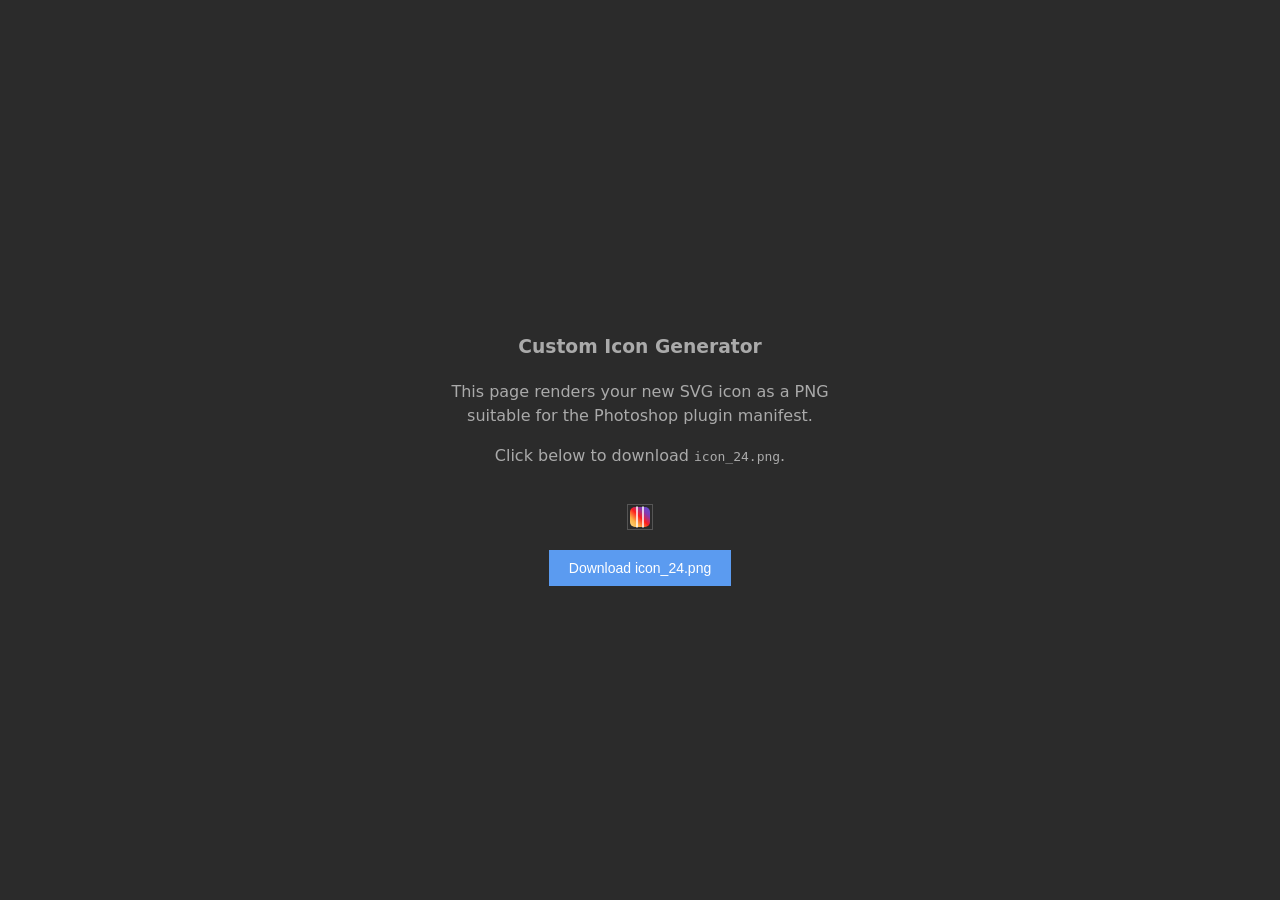
<file: generate-icon.html>
<!DOCTYPE html>
<html>
<head>
    <title>Generate Plugin Icon</title>
    <style>
        body {
            background: #2b2b2b;
            color: #e0e0e0;
            font-family: system-ui, sans-serif;
            display: flex;
            flex-direction: column;
            align-items: center;
            justify-content: center;
            height: 100vh;
            margin: 0;
        }
        canvas {
            border: 1px solid #555;
            background: transparent;
            margin-bottom: 20px;
        }
        button {
            padding: 10px 20px;
            background: #5b9bf0;
            color: white;
            border: none;
            border-radius: 0;
            cursor: pointer;
            font-size: 14px;
        }
        button:hover { background: #4a8cd0; }
        .info { margin-bottom: 20px; text-align: center; max-width: 400px; line-height: 1.5; color: #aaa; }
    </style>
</head>
<body>
    <div class="info">
        <h3>Custom Icon Generator</h3>
        <p>This page renders your new SVG icon as a PNG suitable for the Photoshop plugin manifest.</p>
        <p>Click below to download <code>icon_24.png</code>.</p>
    </div>

    <!-- Canvas for rendering -->
    <canvas id="canvas" width="24" height="24"></canvas>

    <button id="download">Download icon_24.png</button>

    <script>
        const canvas = document.getElementById('canvas');
        const ctx = canvas.getContext('2d');
        const btn = document.getElementById('download');

        // SVG data
        const svgData = `<svg xmlns="http://www.w3.org/2000/svg" width="24" height="24" viewBox="0 0 24 24">
          <defs>
            <linearGradient id="grad" x1="0%" y1="100%" x2="100%" y2="0%">
              <stop offset="0%" style="stop-color:#FFDC80;stop-opacity:1" />
              <stop offset="25%" style="stop-color:#FCB045;stop-opacity:1" />
              <stop offset="50%" style="stop-color:#FD1D1D;stop-opacity:1" />
              <stop offset="75%" style="stop-color:#833AB4;stop-opacity:1" />
              <stop offset="100%" style="stop-color:#5851DB;stop-opacity:1" />
            </linearGradient>
          </defs>
          <rect x="2" y="2" width="20" height="20" rx="5" fill="url(#grad)" />
          <path d="M9 2v20 M15 2v20" stroke="white" stroke-width="1.5" stroke-linecap="round"/>
        </svg>`;

        const img = new Image();
        const svgBlob = new Blob([svgData], {type: 'image/svg+xml;charset=utf-8'});
        const url = URL.createObjectURL(svgBlob);

        img.onload = function() {
            ctx.clearRect(0, 0, 24, 24);
            ctx.drawImage(img, 0, 0, 24, 24);
            URL.revokeObjectURL(url);
        };
        img.src = url;

        btn.onclick = function() {
            const link = document.createElement('a');
            link.download = 'icon_24.png';
            link.href = canvas.toDataURL('image/png');
            link.click();
        };
    </script>
</body>
</html>
</file>
<file: styles.css>
:root {
    --spectrum-global-color-blue-100: #e0e0e0;
    --spectrum-global-color-blue-200: #c2c2c2;
    --spectrum-global-color-blue-300: #a3a3a3;
    --spectrum-global-color-blue-400: #858585;
    --spectrum-global-color-blue-500: #666666;
    --spectrum-global-color-blue-600: #4d4d4d;
    --spectrum-global-color-blue-700: #333333;
    --spectrum-global-color-blue-800: #1a1a1a;
    --spectrum-global-color-blue-900: #000000;

    --bg-color: var(--uxp-host-background-color, #2b2b2b);
    --text-color: var(--uxp-host-text-color, #e7e7e7);
    --card-bg: rgba(255, 255, 255, 0.05);
    --card-bg-strong: rgba(255, 255, 255, 0.08);
    --card-border: rgba(255, 255, 255, 0.1);
    --accent-color: #888888;
    --accent-strong: #aaaaaa;
    --text-muted: #a7a7a7;
    --text-dim: #7f7f7f;
    --spacing-xs: 4px;
    --spacing-s: 8px;
    --spacing-m: 12px;
    --spacing-l: 16px;
    --control-width: 100%;
    --control-height: 32px;
}

* {
    box-sizing: border-box;
    margin: 0;
    padding: 0;
}

html,
body {
    height: 100%;
}

body {
    background: var(--bg-color);
    color: var(--text-color);
    font-family:
        system-ui,
        -apple-system,
        BlinkMacSystemFont,
        "Segoe UI",
        Roboto,
        sans-serif;
    font-size: 12px;
    line-height: 1.45;
    overflow-x: hidden;
    overflow-y: auto;
}

* {
    cursor: default;
}

sp-button,
sp-dropdown,
.checkbox-label,
.row-2 sp-button {
    cursor: pointer !important;
}

sp-textfield,
sp-textfield input,
input[type="text"],
input[type="number"] {
    cursor: text !important;
}

.panel {
    display: flex;
    flex-direction: column;
    padding: 0;
    max-width: 420px;
    margin: 0 auto;
    overflow-y: hidden;
    height: 100vh;
    box-sizing: border-box;
}

.sticky-top-wrap {
    position: relative;
    z-index: 10;
    padding: 16px 20px 16px 20px;
    flex-shrink: 0;
    box-shadow: 0 10px 18px -10px rgba(0, 0, 0, 0.45);
}

.sticky-top-wrap::after {
    content: '';
    position: absolute;
    bottom: 0;
    left: 20px;
    right: 20px;
    height: 1px;
    background: var(--card-border);
}

.panel-scroll-container {
    flex: 1;
    position: relative;
    overflow: hidden;
    border-top-left-radius: 14px;
    border-top-right-radius: 0px;
}

.panel-scroll-area {
    margin-right: -24px;
    padding-right: 24px;
    height: 100%;
    overflow-y: auto;
    overflow-x: hidden;
    padding-left: 20px;
    padding-bottom: 32px;
}

.panel > *,
.sticky-top-wrap > *,
.panel-scroll-area > * { margin-bottom: 18px; }

.panel > *:last-child,
.sticky-top-wrap > *:last-child,
.panel-scroll-area > *:last-child { margin-bottom: 0; }

.header {
    display: flex;
    align-items: center;
    justify-content: space-between;
    gap: 12px;
    font-size: 15px;
    font-weight: 700;
    color: var(--text-color);
    padding-bottom: 16px;
    margin-bottom: 14px;
    border-bottom: 1px solid var(--card-border);
}

.header-brand {
    display: flex;
    align-items: center;
    gap: 12px;
    min-width: 0;
    position: relative;
}
.header-icon {
    display: inline-flex;
    align-items: center;
    justify-content: center;
    width: 32px;
    height: 32px;
    margin-right: 12px;
    border-radius: 8px;
    background: linear-gradient(135deg, rgba(148, 148, 148, 0.25), rgba(117, 117, 117, 0.5));
    color: #e8e8e8;
    font-size: 11px;
    font-weight: 700;
}

.header-icon-image {
    width: 18px;
    height: 18px;
    display: block;
}

.header-title {
    padding-left: 2px;
    font-size: 17px;
    letter-spacing: -0.01em;
    transition: color 0.22s ease, text-shadow 0.22s ease, transform 0.32s ease, opacity 0.22s ease;
}

.header-brand.auto-save-pulse {
    transform: translateY(-1px);
}

.header-brand.auto-save-warning {
    animation: autoSaveWarningBlink 1s ease-in-out infinite;
}

.header-brand.auto-save-pulse .header-icon {
    animation: autoSaveHeaderPulse 0.82s cubic-bezier(0.22, 1, 0.36, 1);
}

.header-brand.auto-save-pulse .header-title {
    color: #e1e1e1;
    text-shadow: 0 0 10px rgba(212, 212, 212, 0.45);
    transform: translateX(2px) scale(1.03);
    opacity: 1;
}

@keyframes autoSaveWarningBlink {
    0%, 100% {
        transform: translateY(0);
    }
    50% {
        transform: translateY(-1px);
    }
}

@keyframes autoSaveWarningGlow {
    0%, 100% {
        color: #c7c7c7;
        text-shadow: 0 0 0 rgba(143, 143, 143, 0);
        opacity: 0.88;
    }
    50% {
        color: #8f8f8f;
        text-shadow: 0 0 14px rgba(143, 143, 143, 0.55);
        opacity: 1;
    }
}

@keyframes autoSaveHeaderPulse {
    0% {
        transform: scale(1);
        box-shadow: 0 0 0 0 rgba(199, 199, 199, 0.75);
        background: linear-gradient(135deg, rgba(148, 148, 148, 0.25), rgba(117, 117, 117, 0.5));
    }
    35% {
        transform: scale(1.1);
        box-shadow: 0 0 0 10px rgba(199, 199, 199, 0.18), 0 0 18px rgba(199, 199, 199, 0.55);
        background: linear-gradient(135deg, rgba(199, 199, 199, 0.55), rgba(146, 146, 146, 0.88));
    }
    55% {
        transform: scale(1.04);
        box-shadow: 0 0 0 7px rgba(199, 199, 199, 0.14), 0 0 14px rgba(199, 199, 199, 0.35);
    }
    100% {
        transform: scale(1);
        box-shadow: 0 0 0 0 rgba(199, 199, 199, 0);
        background: linear-gradient(135deg, rgba(148, 148, 148, 0.25), rgba(117, 117, 117, 0.5));
    }
}

.header-brand.auto-save-warning .header-title {
    animation: autoSaveWarningGlow 1s ease-in-out infinite;
}

.header-brand.auto-save-warning .header-icon {
    box-shadow: 0 0 18px rgba(143, 143, 143, 0.25);
    background: linear-gradient(135deg, rgba(191, 191, 191, 0.38), rgba(143, 143, 143, 0.72));
}

.header-actions {
    display: flex;
    align-items: center;
    gap: 0;
    margin-left: auto;
    width: fit-content;
    padding: 3px 4px;
    background: rgba(255, 255, 255, 0.03);
    border: 1px solid rgba(255, 255, 255, 0.08);
    border-radius: 8px;
    box-shadow:
        inset 0 1px 0 rgba(255, 255, 255, 0.04),
        0 2px 8px rgba(0, 0, 0, 0.12);
}

.header-action-divider {
    width: 1px;
    height: 12px;
    margin: 0 4px;
    background: rgba(255, 255, 255, 0.08);
    flex-shrink: 0;
}

.header-icon-btn {
    width: 28px;
    height: 24px;
    padding: 0;
    display: flex;
    align-items: center;
    justify-content: center;
    background: transparent;
    border: none;
    border-radius: 8px;
    color: #a8a8a8;
    cursor: pointer;
    position: relative;
    transition: background 0.18s ease, color 0.18s ease, transform 0.14s ease;
}

.header-icon-btn svg {
    width: 11px;
    height: 11px;
    pointer-events: none;
    transition: color 0.18s ease, stroke 0.18s ease, transform 0.18s ease, filter 0.18s ease;
    display: block;
}

.header-icon-btn svg,
.header-icon-btn svg * {
    stroke: currentColor;
    fill: none;
}

.header-icon-btn:hover,
.header-icon-btn:focus-visible,
.header-icon-btn.is-pressed {
    background: rgba(148, 148, 148, 0.16);
    color: #949494;
    transform: translateY(-1px);
}

.header-icon-btn:hover svg,
.header-icon-btn:focus-visible svg,
.header-icon-btn.is-pressed svg {
    filter: drop-shadow(0 0 5px rgba(148, 148, 148, 0.45));
}

.header-icon-btn::after {
    content: "";
    position: absolute;
    left: 50%;
    bottom: 2px;
    width: 10px;
    height: 2px;
    border-radius: 8px;
    background: #949494;
    box-shadow: 0 0 5px rgba(148, 148, 148, 0.55);
    transform: translateX(-50%) scaleX(0);
    opacity: 0;
    transition: transform 0.18s ease, opacity 0.18s ease;
}

.header-icon-btn:hover::after,
.header-icon-btn:focus-visible::after,
.header-icon-btn.is-pressed::after {
    transform: translateX(-50%) scaleX(1);
    opacity: 1;
}

.header-icon-btn:focus {
    outline: none;
}

.header-icon-btn[role="button"] {
    user-select: none;
}

.history-shell {
    background: rgba(255, 255, 255, 0.035);
    border: 1px solid rgba(255, 255, 255, 0.08);
    border-radius: 8px;
    padding: 14px;
    box-shadow:
        inset 0 1px 0 rgba(255, 255, 255, 0.04),
        0 4px 12px rgba(0, 0, 0, 0.15);
    width: 100%;
}

.history-actions {
    display: flex;
    flex-direction: row;
    gap: 12px;
    align-items: stretch;
    justify-content: space-between;
}

.history-actions sp-button {
    flex: 1 1 0;
    min-width: 0;
    display: inline-flex;
}

#btn-fit-screen {
    transition: filter 120ms ease, box-shadow 120ms ease;
}

#btn-fit-screen:hover {
    filter: brightness(1.12);
    box-shadow: 0 0 0 1px rgba(148, 148, 148, 0.32);
}

/* ── Icon tab bar ──────────────────────────────────────────────────── */
.tab-shell {
    background: rgba(30, 30, 30, 0.45);
    border: 1px solid rgba(255, 255, 255, 0.1);
    border-radius: 12px;
    padding: 6px 8px;
    box-shadow:
        inset 0 1px 0 rgba(255, 255, 255, 0.08),
        0 6px 16px rgba(0, 0, 0, 0.2);
    width: 100%;
    backdrop-filter: blur(16px);
}

.tab-icon-bar {
    display: flex;
    flex-direction: row;
    align-items: center;
    justify-content: space-between;
    gap: 0;
    width: 100%;
}

.tab-icon-divider {
    width: 1px;
    height: 16px;
    background: rgba(255, 255, 255, 0.08);
    flex-shrink: 0;
}

/* Base icon button — compact */
.tab-icon-btn {
    flex: 1;
    height: 32px;
    display: flex;
    align-items: center;
    justify-content: center;
    background: transparent;
    border: none;
    border-radius: 8px;
    cursor: pointer;
    position: relative;
    color: #999999;
    transition: background 0.18s ease, transform 0.14s ease, color 0.18s ease;
}

.tab-icon-btn:hover {
    background: rgba(255, 255, 255, 0.08);
}

.tab-icon-btn:hover svg {
    stroke: var(--accent-color);
    transform: translateY(-1.5px);
}

.tab-icon-btn.active {
    background: rgba(148, 148, 148, 0.18);
}

.tab-icon-btn.active svg {
    stroke: var(--accent-color);
    filter: drop-shadow(0 0 5px rgba(148, 148, 148, 0.45));
}

.tab-icon-btn svg {
    width: 15px;
    height: 15px;
    transition: all 0.2s ease;
    pointer-events: none;
    fill: none;
    stroke: currentColor;
    stroke-width: 2.2px;
}
.tab-icon-btn[data-tab-button="colors"] svg {
    fill: currentColor;
    stroke: transparent;
}

/* ── Per-tab hover: override SVG stroke with JS-compatible approach ── */
/* UXP supports CSS stroke on SVG elements */
.tab-icon-btn[data-tab-button="artboard"]:hover svg,
.tab-icon-btn[data-tab-button="artboard"].active svg {
    stroke: #949494;
    filter: drop-shadow(0 0 5px #949494);
}
.tab-icon-btn[data-tab-button="slide"]:hover svg,
.tab-icon-btn[data-tab-button="slide"].active svg {
    stroke: #808080;
    filter: drop-shadow(0 0 5px #808080);
}
.tab-icon-btn[data-tab-button="export"]:hover svg,
.tab-icon-btn[data-tab-button="export"].active svg {
    stroke: #b0b0b0;
    filter: drop-shadow(0 0 5px #b0b0b0);
}
.tab-icon-btn[data-tab-button="layers"]:hover svg,
.tab-icon-btn[data-tab-button="layers"].active svg {
    stroke: #bcbcbc;
    stroke-width: 2.5px;
    filter: drop-shadow(0 0 5px #bcbcbc);
}
.tab-icon-btn[data-tab-button="colors"]:hover svg,
.tab-icon-btn[data-tab-button="colors"].active svg {
    stroke: #b0b0b0;
    stroke-width: 2.5px;
    filter: drop-shadow(0 0 5px #b0b0b0);
}
.tab-icon-btn[data-tab-button="tools"]:hover svg,
.tab-icon-btn[data-tab-button="tools"].active svg {
    stroke: #8f8f8f;
    stroke-width: 2.5px;
    filter: drop-shadow(0 0 5px #8f8f8f);
}
.tab-icon-btn[data-tab-button="library"]:hover svg,
.tab-icon-btn[data-tab-button="library"].active svg {
    stroke: #bdbdbd;
    stroke-width: 2.5px;
    filter: drop-shadow(0 0 5px #bdbdbd);
}
.tab-icon-btn[data-tab-button="macros"]:hover svg,
.tab-icon-btn[data-tab-button="macros"].active svg {
    stroke: #d1d1d1;
    stroke-width: 2.5px;
    filter: drop-shadow(0 0 5px #d1d1d1);
}

/* Hover background tints */
.tab-icon-btn[data-tab-button="artboard"]:hover  { background: rgba(148, 148, 148,0.14);  transform: translateY(-1px); }
.tab-icon-btn[data-tab-button="slide"]:hover     { background: rgba(128, 128, 128,0.14); transform: translateY(-1px); }
.tab-icon-btn[data-tab-button="export"]:hover    { background: rgba(176, 176, 176,0.14);  transform: translateY(-1px); }
.tab-icon-btn[data-tab-button="layers"]:hover    { background: rgba(188, 188, 188,0.14);  transform: translateY(-1px); }
.tab-icon-btn[data-tab-button="colors"]:hover    { background: rgba(176, 176, 176,0.14);  transform: translateY(-1px); }
.tab-icon-btn[data-tab-button="tools"]:hover     { background: rgba(143, 143, 143,0.14);  transform: translateY(-1px); }
.tab-icon-btn[data-tab-button="library"]:hover   { background: rgba(189, 189, 189,0.14);  transform: translateY(-1px); }
.tab-icon-btn[data-tab-button="macros"]:hover    { background: rgba(209, 209, 209,0.14);  transform: translateY(-1px); }

/* Active background tints */
.tab-icon-btn[data-tab-button="artboard"].active { background: rgba(148, 148, 148,0.12); }
.tab-icon-btn[data-tab-button="slide"].active    { background: rgba(128, 128, 128,0.12); }
.tab-icon-btn[data-tab-button="export"].active   { background: rgba(176, 176, 176,0.12); }
.tab-icon-btn[data-tab-button="layers"].active   { background: rgba(188, 188, 188,0.12); }
.tab-icon-btn[data-tab-button="colors"].active   { background: rgba(176, 176, 176,0.12); }
.tab-icon-btn[data-tab-button="tools"].active    { background: rgba(143, 143, 143,0.12); }
.tab-icon-btn[data-tab-button="library"].active  { background: rgba(189, 189, 189,0.12); }
.tab-icon-btn[data-tab-button="macros"].active   { background: rgba(209, 209, 209,0.12); }

/* Active dot indicator under icon */
.tab-icon-btn.active::after {
    content: "";
    position: absolute;
    bottom: 2px;
    left: 50%;
    transform: translateX(-50%);
    width: 14px;
    height: 2px;
    border-radius: 8px;
}
.tab-icon-btn[data-tab-button="artboard"].active::after { background: #949494; box-shadow: 0 0 5px #949494; }
.tab-icon-btn[data-tab-button="slide"].active::after    { background: #808080; box-shadow: 0 0 5px #808080; }
.tab-icon-btn[data-tab-button="export"].active::after   { background: #b0b0b0; box-shadow: 0 0 5px #b0b0b0; }
.tab-icon-btn[data-tab-button="layers"].active::after   { background: #bcbcbc; box-shadow: 0 0 5px #bcbcbc; }
.tab-icon-btn[data-tab-button="colors"].active::after   { background: #b0b0b0; box-shadow: 0 0 5px #b0b0b0; }
.tab-icon-btn[data-tab-button="tools"].active::after    { background: #8f8f8f; box-shadow: 0 0 5px #8f8f8f; }
.tab-icon-btn[data-tab-button="library"].active::after  { background: #bdbdbd; box-shadow: 0 0 5px #bdbdbd; }
.tab-icon-btn[data-tab-button="macros"].active::after   { background: #d1d1d1; box-shadow: 0 0 5px #d1d1d1; }

.tab-icon-btn:focus { outline: none; }

.tab-icon-btn[data-tab-button="colors"],
.tab-icon-btn[data-tab-button="library"],
.tab-icon-btn[data-tab-button="colors"] + .tab-icon-divider,
.tab-icon-btn[data-tab-button="library"] + .tab-icon-divider,
[data-tab-panel="colors"],
[data-tab-panel="library"] {
    display: none !important;
}

/* Hide old tab classes */
.tab-button { display: none; }
.tab-button-solo { display: none; }
.tab-sub-button { display: none; }
.tab-group-pill { display: none; }
.tab-icon { display: none; }
.tab-label { font: inherit; }

.tab-panel {
    display: none;
    flex-direction: column;
    padding-bottom: 10px;
}

.tab-panel > * { margin-bottom: 16px; }
.tab-panel > *:last-child { margin-bottom: 0; }

.tab-panel.active {
    display: flex;
}

.card {
    display: flex;
    flex-direction: column;
    padding: 18px;
    border-radius: 8px;
    border: 1px solid var(--card-border);
    overflow: hidden;
    background-clip: padding-box;
    background: linear-gradient(180deg, rgba(255, 255, 255, 0.07), rgba(255, 255, 255, 0.025));
    backdrop-filter: blur(8px);
    box-shadow: inset 0 1px 0 rgba(255, 255, 255, 0.06), 0 4px 14px rgba(0, 0, 0, 0.15);
}

.card > * { margin-bottom: 12px; }
.card > *:last-child { margin-bottom: 0; }

.card-emphasis {
    background:
        linear-gradient(180deg, rgba(148, 148, 148, 0.08), rgba(255, 255, 255, 0.035)),
        var(--card-bg-strong);
}

.section-header {
    display: flex;
    flex-direction: column;
    align-items: flex-start;
    gap: 2px;
}

.section-header-row {
    width: 100%;
    display: flex;
    align-items: center;
    justify-content: space-between;
    gap: 8px;
}

.section-kicker {
    font-size: 10px;
    font-weight: 700;
    letter-spacing: 0.08em;
    text-transform: uppercase;
    color: var(--accent-color);
}

.section-title {
    font-size: 13px;
    font-weight: 700;
    color: var(--text-color);
    letter-spacing: 0.01em;
}

.field-row {
    display: flex;
    flex-direction: column;
    align-items: stretch;
}

.field-row > * { margin-bottom: 6px; }
.field-row > *:last-child { margin-bottom: 0; }

.toggle-row {
    padding-top: 2px;
}

.field-grid {
    display: flex;
    flex-direction: column;
}

.field-grid > * { margin-bottom: 12px; }
.field-grid > *:last-child { margin-bottom: 0; }

.field-label {
    font-size: 12px;
    font-weight: 600;
    line-height: 1.3;
    color: var(--text-color);
}

.dropdown-wrap {
    position: relative;
    width: var(--control-width);
}

.native-select {
    width: var(--control-width);
    height: var(--control-height);
    min-height: var(--control-height);
    max-height: var(--control-height);
}

sp-textfield, sp-dropdown, .native-select {
    /* Modern darker inset glass look */
    --spectrum-alias-background-color-default: rgba(0, 0, 0, 0.28);
    --spectrum-alias-background-color-hover: rgba(0, 0, 0, 0.4);
    --spectrum-textfield-m-background-color: rgba(0, 0, 0, 0.28);
    --spectrum-dropdown-m-background-color: rgba(0, 0, 0, 0.28);
    --spectrum-dropdown-background-color: rgba(0, 0, 0, 0.28);

    /* Softer, elegant borders */
    --spectrum-alias-border-color-default: rgba(255, 255, 255, 0.12);
    --spectrum-alias-border-color-hover: rgba(255, 255, 255, 0.25);
    --spectrum-alias-border-color-down: var(--accent-color);
    --spectrum-alias-focus-color: var(--accent-color);
    --spectrum-textfield-m-border-color: rgba(255, 255, 255, 0.12);
    --spectrum-dropdown-m-border-color: rgba(255, 255, 255, 0.12);
    --spectrum-dropdown-border-color: rgba(255, 255, 255, 0.12);

    /* Consistent modern corner radii */
    --spectrum-alias-border-radius-regular: 6px;
    --spectrum-textfield-m-border-radius: 8px;
    --spectrum-dropdown-m-border-radius: 8px;
    --spectrum-dropdown-border-radius: 8px;

    /* Text Crispness */
    --spectrum-alias-text-color: #ebebeb;
    --spectrum-dropdown-text-color: #ebebeb;
}

* {
    box-sizing: border-box;
}

sp-button,
sp-dropdown,
sp-textfield,
sp-slider {
    max-width: 100%;
}

sp-dropdown,
sp-textfield,
sp-button {
    width: 100%;
    height: var(--control-height);
    min-height: var(--control-height);
    max-height: var(--control-height);
}

.native-select:focus {
    border-color: var(--accent-color);
}

#artboard-count,
#artboard-name,
#artboard-custom-w,
#artboard-custom-h,
#slide-count,
#export-prefix,
#export-quality {
    width: var(--control-width);
    min-width: 0;
    max-width: none;
}

.field-row sp-textfield,
.field-row sp-dropdown {
    width: 100%;
}

.field-row sp-textfield,
.field-row sp-button,
.field-row sp-dropdown,
#artboard-count,
#artboard-name,
#artboard-custom-w,
#artboard-custom-h,
#slide-count,
#export-prefix,
#export-quality {
    height: var(--control-height);
    min-height: var(--control-height);
    max-height: var(--control-height);
}

.dropdown-inline-label {
    display: none;
}

.preset-picker {
    display: flex;
    align-items: center;
    gap: 8px;
    width: 100%;
}

.preset-picker .dropdown-wrap {
    flex: 1;
    min-width: 0;
}

.preset-editor-btn {
    width: var(--control-height);
    min-width: var(--control-height);
    max-width: var(--control-height);
    height: var(--control-height);
    border: 1px solid rgba(148, 148, 148, 0.45);
    background: rgba(148, 148, 148, 0.18);
    color: #d3d3d3;
    display: inline-flex;
    align-items: center;
    justify-content: center;
    position: relative;
    cursor: pointer;
    transition: transform 0.18s ease, border-color 0.18s ease, background 0.18s ease, color 0.18s ease;
}

.preset-editor-btn:hover,
.preset-editor-btn:focus-visible {
    background: rgba(148, 148, 148, 0.14);
    border-color: rgba(148, 148, 148, 0.55);
    color: #c5c5c5;
    transform: translateY(-1px);
}

.preset-editor-btn:focus {
    outline: none;
}

.preset-editor-btn svg {
    width: 18px;
    height: 18px;
    fill: none;
    stroke: currentColor;
    stroke-width: 1.9;
    stroke-linecap: round;
    stroke-linejoin: round;
    display: block;
    opacity: 1;
}

.preset-editor-fallback {
    position: absolute;
    right: 3px;
    bottom: 1px;
    font-size: 11px;
    line-height: 1;
    font-weight: 800;
    color: #e8e8e8;
    pointer-events: none;
}

/* Preset dropdown grouping + icons */
sp-menu-item.preset-group-header {
    pointer-events: none;
    opacity: 0.9;
    letter-spacing: 0.09em;
    text-transform: uppercase;
    font-size: 10px;
    color: #959595;
}

sp-menu-item.preset-menu-item {
    color: #ebebeb;
}

sp-menu-item.preset-menu-item:hover,
sp-menu-item.preset-menu-item:focus-visible {
    background: rgba(148, 148, 148, 0.16);
    color: #c5c5c5;
}

.preset-menu-icon {
    display: inline-flex;
    align-items: center;
    justify-content: center;
    width: 16px;
    height: 16px;
    margin-right: 8px;
    color: inherit;
    opacity: 0.95;
    vertical-align: middle;
}

.preset-menu-icon svg {
    width: 16px;
    height: 16px;
    stroke: currentColor;
    stroke-width: 1.7;
    stroke-linecap: round;
    stroke-linejoin: round;
}

.preset-menu-label {
    vertical-align: middle;
}

#artboard-custom-fields,
#slide-custom-fields {
    display: flex;
    flex-direction: column;
    padding-left: 12px;
    border-left: 2px solid var(--card-border);
}

#artboard-custom-fields > *,
#slide-custom-fields > * { margin-bottom: var(--spacing-s); }
#artboard-custom-fields > *:last-child,
#slide-custom-fields > *:last-child { margin-bottom: 0; }

#artboard-custom-fields.hidden,
#slide-custom-fields.hidden,
.hidden {
    display: none !important;
}

.canvas-hint {
    background: rgba(148, 148, 148, 0.1);
    border: 1px solid rgba(148, 148, 148, 0.2);
    border-radius: 8px;
    padding: 10px 12px;
    font-size: 11px;
    line-height: 1.45;
    font-weight: 600;
    text-align: left;
    color: var(--accent-color);
}

.action-stack {
    display: flex;
    flex-direction: column;
}

.action-stack > * { margin-bottom: 8px; }
.action-stack > *:last-child { margin-bottom: 0; }

.section-divider {
    position: relative;
    margin: 4px 0;
    text-align: center;
    font-size: 10px;
    color: var(--text-muted);
}

.section-divider::before,
.section-divider::after {
    content: "";
    position: absolute;
    top: 50%;
    width: 34%;
    height: 1px;
    background: var(--card-border);
}

.section-divider::before {
    left: 0;
}

.section-divider::after {
    right: 0;
}

.row-2 {
    display: flex;
    gap: var(--spacing-s);
}

.row-2 sp-button {
    flex: 1;
}

.artboard-delete-row {
    margin-top: 2px;
}

.artboard-setup-card {
    --artboard-ink: #eaf4ff;
    --artboard-muted: #9eb0c4;
    --artboard-line: rgba(121, 181, 255, 0.22);
    --artboard-panel: rgba(5, 12, 22, 0.42);
    --artboard-panel-strong: rgba(9, 23, 39, 0.68);
    --artboard-blue: #76b7ff;
    --artboard-cyan: #7de7ff;
    --artboard-danger: #ff8a7a;
    position: relative;
    overflow: hidden;
    padding: 14px;
    border-color: rgba(116, 183, 255, 0.22);
    background:
        linear-gradient(135deg, rgba(6, 18, 31, 0.92), rgba(13, 14, 16, 0.96) 48%, rgba(7, 17, 23, 0.95)),
        var(--card-bg);
}

.artboard-setup-card::before {
    content: "";
    position: absolute;
    inset: 0;
    background-image:
        linear-gradient(rgba(125, 231, 255, 0.06) 1px, transparent 1px),
        linear-gradient(90deg, rgba(125, 231, 255, 0.05) 1px, transparent 1px);
    background-size: 18px 18px;
    mask-image: linear-gradient(180deg, rgba(0, 0, 0, 0.9), transparent 70%);
    pointer-events: none;
}

.artboard-setup-card > * {
    position: relative;
    z-index: 1;
}

.artboard-setup-hero {
    display: flex;
    align-items: center;
    justify-content: space-between;
    gap: 12px;
    padding: 2px 2px 12px;
    border-bottom: 1px solid rgba(116, 183, 255, 0.14);
    margin-bottom: 12px;
}

.artboard-setup-copy {
    display: flex;
    flex-direction: column;
    gap: 2px;
    min-width: 0;
}

.artboard-setup-card .section-title {
    color: var(--artboard-ink);
    letter-spacing: -0.02em;
}

.artboard-setup-card .section-kicker {
    color: var(--artboard-cyan);
    letter-spacing: 0.08em;
}

.artboard-setup-subtitle {
    color: var(--artboard-muted);
    font-size: 10.5px;
    line-height: 1.35;
    max-width: 290px;
}

.artboard-blueprint-mark {
    width: 56px;
    height: 44px;
    flex: 0 0 auto;
    position: relative;
    border: 1px solid rgba(125, 231, 255, 0.22);
    border-radius: 12px;
    background: radial-gradient(circle at 50% 45%, rgba(118, 183, 255, 0.2), rgba(5, 12, 22, 0.1) 62%);
    box-shadow: inset 0 0 0 1px rgba(255, 255, 255, 0.04);
}

.artboard-blueprint-mark span {
    position: absolute;
    display: block;
    border: 1px solid rgba(125, 231, 255, 0.58);
    border-radius: 4px;
}

.artboard-blueprint-mark span:nth-child(1) {
    width: 24px;
    height: 16px;
    left: 9px;
    top: 8px;
}

.artboard-blueprint-mark span:nth-child(2) {
    width: 22px;
    height: 15px;
    right: 8px;
    bottom: 7px;
    border-color: rgba(255, 255, 255, 0.35);
}

.artboard-blueprint-mark span:nth-child(3) {
    width: 4px;
    height: 4px;
    right: 14px;
    top: 11px;
    background: var(--artboard-cyan);
    box-shadow: 0 0 12px rgba(125, 231, 255, 0.75);
}

.artboard-control-panel,
.artboard-primary-action,
.artboard-action-tile,
.artboard-danger-zone {
    border: 1px solid var(--artboard-line);
    border-radius: 12px;
    background: linear-gradient(180deg, var(--artboard-panel-strong), var(--artboard-panel));
    box-shadow: inset 0 1px 0 rgba(255, 255, 255, 0.05);
}

.artboard-control-panel {
    padding: 11px;
    margin-bottom: 10px;
}

.artboard-panel-heading {
    display: flex;
    align-items: center;
    gap: 8px;
    margin-bottom: 9px;
}

.artboard-panel-index {
    width: 28px;
    height: 19px;
    display: inline-flex;
    align-items: center;
    justify-content: center;
    border-radius: 999px;
    background: rgba(118, 183, 255, 0.13);
    color: var(--artboard-cyan);
    font-size: 9px;
    font-weight: 800;
    letter-spacing: 0.08em;
}

.artboard-panel-title {
    color: var(--artboard-ink);
    font-size: 12px;
    font-weight: 800;
}

.artboard-setup-card .field-label {
    color: #dcecff;
}

.artboard-setup-card .dropdown-wrap,
.artboard-setup-card .preset-picker {
    border-color: rgba(116, 183, 255, 0.2);
}

.artboard-preset-picker {
    gap: 8px;
}

.artboard-setup-card .preset-editor-btn {
    border-color: rgba(125, 231, 255, 0.26);
    background: rgba(118, 183, 255, 0.1);
    color: #bfe9ff;
}

.artboard-setup-card #artboard-custom-fields {
    display: grid;
    grid-template-columns: minmax(0, 1fr) minmax(0, 1fr);
    gap: 8px;
    padding: 0;
    border-left: 0;
    margin-top: 9px;
}

.artboard-setup-card #artboard-custom-fields > * {
    margin-bottom: 0;
}

.artboard-setup-card #artboard-custom-fields.hidden {
    display: none !important;
}

.artboard-position-wrap {
    position: relative;
}

.artboard-position-wrap::after {
    content: "";
    position: absolute;
    right: 42px;
    top: 50%;
    width: 33px;
    height: 1px;
    background: linear-gradient(90deg, transparent, rgba(125, 231, 255, 0.5));
    pointer-events: none;
}

.artboard-meta-grid {
    margin-top: 8px;
}

.artboard-setup-card .canvas-hint {
    margin: 2px 0 11px;
    border-color: rgba(125, 231, 255, 0.28);
    background: linear-gradient(90deg, rgba(125, 231, 255, 0.12), rgba(255, 255, 255, 0.04));
    color: #d8f4ff;
    box-shadow: inset 3px 0 0 rgba(125, 231, 255, 0.62);
}

.artboard-action-stack {
    gap: 9px;
}

.artboard-action-stack > * {
    margin-bottom: 0;
}

.artboard-primary-action,
.artboard-action-tile,
.artboard-danger-zone {
    padding: 10px;
}

.artboard-primary-action {
    border-color: rgba(125, 231, 255, 0.28);
}

.artboard-setup-card #btn-create-canvas {
    --mod-cta-background-color-default: #1279ff;
    --mod-cta-background-color-hover: #0062df;
}

.artboard-divider {
    color: var(--artboard-muted);
    letter-spacing: 0.06em;
}

.artboard-quick-grid {
    display: grid;
    grid-template-columns: 1fr;
    gap: 9px;
}

.artboard-action-tile .hint-text,
.artboard-primary-action .hint-text,
.artboard-danger-zone .hint-text {
    margin: 7px 0 0;
}

.artboard-danger-zone {
    border-color: rgba(255, 138, 122, 0.2);
    background: linear-gradient(180deg, rgba(44, 16, 14, 0.48), rgba(12, 12, 13, 0.4));
}

.artboard-danger-zone .hint-text {
    color: #caa4a0;
}

.artboard-delete-row sp-button {
    min-height: 31px;
}

.artboard-delete-row sp-button:first-child {
    --mod-secondary-background-color-default: rgba(127, 42, 34, 0.42);
    --mod-secondary-background-color-hover: rgba(165, 55, 45, 0.58);
}

@media (min-width: 390px) {
    .artboard-quick-grid {
        grid-template-columns: 1fr 1fr;
    }
}

.slide-setup-card {
    --slide-ink: #f0f7ff;
    --slide-muted: #a9b7c8;
    --slide-line: rgba(119, 181, 255, 0.2);
    --slide-panel: rgba(6, 12, 20, 0.45);
    --slide-panel-strong: rgba(13, 25, 40, 0.72);
    --slide-blue: #3f9cff;
    --slide-gold: #ffd36d;
    position: relative;
    overflow: hidden;
    padding: 14px;
    border-color: rgba(91, 155, 240, 0.26);
    background:
        linear-gradient(140deg, rgba(5, 14, 25, 0.96), rgba(12, 13, 16, 0.97) 52%, rgba(25, 18, 7, 0.9)),
        var(--card-bg);
}

.slide-setup-card::before {
    content: "";
    position: absolute;
    inset: 0;
    background:
        linear-gradient(90deg, rgba(63, 156, 255, 0.08) 1px, transparent 1px),
        radial-gradient(circle at 82% 12%, rgba(255, 211, 109, 0.12), transparent 28%);
    background-size: 22px 100%, auto;
    pointer-events: none;
    opacity: 0.9;
}

.slide-setup-card > * {
    position: relative;
    z-index: 1;
}

.slide-setup-hero {
    display: flex;
    align-items: center;
    justify-content: space-between;
    gap: 12px;
    padding: 2px 2px 12px;
    border-bottom: 1px solid rgba(119, 181, 255, 0.16);
    margin-bottom: 12px;
}

.slide-setup-copy {
    display: flex;
    flex-direction: column;
    gap: 2px;
    min-width: 0;
}

.slide-setup-card .section-kicker {
    color: var(--slide-gold);
    letter-spacing: 0.08em;
}

.slide-setup-card .section-title {
    color: var(--slide-ink);
    letter-spacing: -0.02em;
}

.slide-setup-subtitle {
    color: var(--slide-muted);
    font-size: 10.5px;
    line-height: 1.35;
    max-width: 300px;
}

.slide-strip-mark {
    width: 58px;
    height: 42px;
    display: grid;
    grid-template-columns: repeat(3, 1fr);
    gap: 4px;
    padding: 7px;
    border: 1px solid rgba(255, 211, 109, 0.25);
    border-radius: 13px;
    background: linear-gradient(180deg, rgba(255, 211, 109, 0.12), rgba(63, 156, 255, 0.1));
}

.slide-strip-mark span {
    border: 1px solid rgba(255, 255, 255, 0.36);
    border-radius: 4px;
    background: rgba(63, 156, 255, 0.12);
    box-shadow: inset 0 0 0 1px rgba(0, 0, 0, 0.12);
}

.slide-strip-mark span:nth-child(2) {
    border-color: rgba(255, 211, 109, 0.62);
    background: rgba(255, 211, 109, 0.16);
}

.slide-control-panel,
.slide-create-block,
.slide-utility-card {
    border: 1px solid var(--slide-line);
    border-radius: 12px;
    background: linear-gradient(180deg, var(--slide-panel-strong), var(--slide-panel));
    box-shadow: inset 0 1px 0 rgba(255, 255, 255, 0.05);
}

.slide-control-panel {
    padding: 11px;
    margin-bottom: 10px;
}

.slide-panel-heading {
    display: flex;
    align-items: center;
    gap: 8px;
    margin-bottom: 9px;
}

.slide-panel-index {
    width: 28px;
    height: 19px;
    display: inline-flex;
    align-items: center;
    justify-content: center;
    border-radius: 999px;
    background: rgba(255, 211, 109, 0.13);
    color: var(--slide-gold);
    font-size: 9px;
    font-weight: 800;
    letter-spacing: 0.08em;
}

.slide-panel-title {
    color: var(--slide-ink);
    font-size: 12px;
    font-weight: 800;
}

.slide-setup-card .field-label {
    color: #dcecff;
}

.slide-preset-picker {
    gap: 8px;
}

.slide-setup-card .preset-editor-btn {
    border-color: rgba(255, 211, 109, 0.28);
    background: rgba(255, 211, 109, 0.1);
    color: #ffe7a3;
}

.slide-auto-row {
    display: flex;
    align-items: center;
    gap: 9px;
    margin-top: 9px;
}

.slide-auto-hint {
    color: var(--slide-muted);
    font-size: 10.5px;
}

.slide-setup-card #slide-custom-fields {
    display: grid;
    grid-template-columns: minmax(0, 1fr) minmax(0, 1fr);
    gap: 8px;
    padding: 0;
    border-left: 0;
    margin-top: 9px;
}

.slide-setup-card #slide-custom-fields > * {
    margin-bottom: 0;
}

.slide-setup-card #slide-custom-fields.hidden {
    display: none !important;
}

.slide-meta-grid {
    margin-top: 0;
}

.slide-sharp-row {
    margin-top: 10px;
    padding: 8px 9px;
    border: 1px solid rgba(255, 211, 109, 0.14);
    border-radius: 9px;
    background: rgba(255, 211, 109, 0.05);
}

.slide-create-block {
    padding: 10px;
    border-color: rgba(255, 211, 109, 0.28);
}

.slide-create-block .hint-text {
    margin: 8px 0 0;
}

.slide-optimization-row {
    margin-top: 9px;
}

.slide-optimization-row sp-button {
    flex: 1;
}

.slide-utility-card {
    padding: 13px;
    border-color: rgba(119, 181, 255, 0.18);
}

.slide-utility-card .section-header {
    margin-bottom: 10px;
}

.slide-utility-card .section-kicker {
    color: var(--slide-gold);
}

.slide-mini-header {
    display: flex;
    align-items: center;
    justify-content: space-between;
    gap: 12px;
    padding-bottom: 10px;
    border-bottom: 1px solid rgba(121, 181, 255, 0.12);
}

.slide-mini-title {
    display: flex;
    flex-direction: column;
    gap: 3px;
    min-width: 0;
}

.slide-guides-card,
.slide-export-card {
    overflow: hidden;
    border-color: rgba(121, 181, 255, 0.22);
    background:
        radial-gradient(circle at 12% 0%, rgba(121, 181, 255, 0.10), transparent 34%),
        linear-gradient(180deg, rgba(14, 23, 31, 0.76), rgba(9, 10, 12, 0.66));
    box-shadow:
        inset 0 1px 0 rgba(255, 255, 255, 0.05),
        0 10px 22px rgba(0, 0, 0, 0.18);
}

.slide-guides-mark,
.slide-export-mark {
    width: 48px;
    height: 38px;
    position: relative;
    flex: 0 0 auto;
    border: 1px solid rgba(121, 181, 255, 0.22);
    border-radius: 12px;
    background:
        linear-gradient(135deg, rgba(121, 181, 255, 0.12), rgba(255, 255, 255, 0.03)),
        rgba(3, 8, 14, 0.38);
}

.slide-guides-mark span {
    position: absolute;
    background: rgba(141, 255, 189, 0.58);
    box-shadow: 0 0 10px rgba(141, 255, 189, 0.24);
}

.slide-guides-mark span:nth-child(1) {
    left: 13px;
    top: 8px;
    width: 1px;
    height: 22px;
}

.slide-guides-mark span:nth-child(2) {
    right: 13px;
    top: 8px;
    width: 1px;
    height: 22px;
}

.slide-guides-mark span:nth-child(3) {
    left: 9px;
    right: 9px;
    top: 18px;
    height: 1px;
    background: rgba(121, 181, 255, 0.65);
}

.slide-export-mark {
    display: flex;
    align-items: center;
    justify-content: center;
    gap: 5px;
}

.slide-export-mark span {
    width: 13px;
    height: 18px;
    border: 1px solid rgba(255, 211, 109, 0.48);
    border-radius: 4px;
    background: linear-gradient(180deg, rgba(255, 211, 109, 0.20), rgba(121, 181, 255, 0.06));
}

.slide-export-mark span:nth-child(2) {
    transform: translateY(4px);
    border-color: rgba(121, 181, 255, 0.42);
}

.slide-guides-actions,
.slide-export-settings,
.slide-export-rail {
    padding: 10px;
    border: 1px solid rgba(121, 181, 255, 0.14);
    border-radius: 13px;
    background:
        linear-gradient(180deg, rgba(8, 17, 27, 0.72), rgba(4, 7, 11, 0.54)),
        rgba(255, 255, 255, 0.02);
}

.slide-guides-actions {
    display: flex;
    flex-direction: column;
    gap: 9px;
}

.slide-guides-actions .hint-text {
    margin: 0;
    color: #9fb0c2;
}

.slide-export-settings {
    display: flex;
    flex-direction: column;
    gap: 10px;
    margin-bottom: 10px;
}

.slide-export-rail {
    display: flex;
    flex-direction: column;
    gap: 9px;
    background:
        linear-gradient(180deg, rgba(12, 21, 30, 0.78), rgba(4, 7, 11, 0.62)),
        rgba(255, 255, 255, 0.02);
}

.slide-export-card .action-group {
    padding: 10px;
    border: 1px solid rgba(119, 181, 255, 0.16);
    border-radius: 12px;
    background:
        radial-gradient(circle at 0% 0%, rgba(255, 211, 109, 0.07), transparent 45%),
        rgba(5, 12, 20, 0.42);
}

.slide-export-card .action-group + .action-group {
    margin-top: 0;
}

.slide-export-card .step-badge {
    background: rgba(255, 211, 109, 0.15);
    color: #ffe3a0;
    border: 1px solid rgba(255, 211, 109, 0.18);
}

.slide-delete-card {
    border-color: rgba(255, 138, 122, 0.22);
    background: linear-gradient(180deg, rgba(38, 16, 15, 0.46), rgba(10, 11, 13, 0.52));
}

.slide-delete-card .hint-text {
    color: #caa4a0;
}

.action-group {
    display: flex;
    flex-direction: column;
    gap: 10px;
}

.step-row {
    display: flex;
    align-items: flex-start;
    gap: var(--spacing-s);
}

.step-badge {
    width: 18px;
    height: 18px;
    border-radius: 8px;
    display: inline-flex;
    align-items: center;
    justify-content: center;
    background: rgba(148, 148, 148, 0.14);
    color: var(--accent-color);
    font-size: 10px;
    font-weight: 700;
    flex-shrink: 0;
}

.step-text {
    font-size: 11px;
    line-height: 1.45;
    color: var(--text-muted);
}

.hint-text {
    font-size: 11px;
    line-height: 1.5;
    color: var(--text-muted);
    margin-top: 0;
}

.full-width {
    width: 100%;
}

.status-wrap {
    margin-top: 5px;
    padding: 0 10px 10px;
    flex-shrink: 0;
    display: flex;
    flex-direction: column;
    gap: 5px;
}

.status-head {
    display: flex;
    align-items: stretch;
    gap: 5px;
}

.status-bar {
    min-height: 25px;
    flex: 1 1 auto;
    display: flex;
    align-items: center;
    justify-content: center;
    padding: 5px 8px;
    border-radius: 7px;
    background: var(--card-bg);
    color: var(--text-muted);
    font-size: 12px;
    line-height: 1.25;
    text-align: left;
}

.status-copy-btn {
    display: flex;
    width: 31px;
    min-width: 31px;
    align-items: center;
    justify-content: center;
    border: 1px solid rgba(255, 255, 255, 0.18);
    border-radius: 7px;
    background: rgba(255, 255, 255, 0.08);
    color: #f2f2f2;
    font-size: 16px;
    font-weight: 700;
}

.status-bar.working {
    color: var(--accent-color);
    border: 1px solid var(--accent-color);
    background: rgba(148, 148, 148, 0.05);
}

.status-bar.success {
    color: #a4a4a4;
    border: 1px solid #a4a4a4;
    background: rgba(164, 164, 164, 0.05);
}

.status-bar.error {
    color: #949494;
    border: 1px solid #949494;
    background: rgba(148, 148, 148, 0.05);
}

.error-log {
    max-height: 58px;
    overflow-y: auto;
    border-radius: 8px;
    padding: 6px 8px;
    background: rgba(148, 148, 148, 0.1);
    border: 1px solid rgba(148, 148, 148, 0.3);
    color: #9b9b9b;
    font-size: 11px;
    line-height: 1.35;
    word-break: break-word;
}

.delete-slides-container {
    border: 1px solid var(--card-border);
    border-radius: 8px;
    padding: var(--spacing-s);
    max-height: 180px;
    overflow-y: auto;
    background: rgba(0, 0, 0, 0.12);
}

.delete-header {
    margin-bottom: var(--spacing-s);
    padding-bottom: var(--spacing-s);
    border-bottom: 1px solid var(--card-border);
}

.checkbox-label {
    display: flex;
    align-items: center;
    gap: var(--spacing-s);
    font-size: 12px;
    color: var(--text-color);
    user-select: none;
}

.checkbox-label input[type="checkbox"] {
    width: 16px;
    height: 16px;
}

.slide-checklist {
    display: flex;
    flex-direction: column;
    gap: var(--spacing-xs);
}

.slide-check-item {
    display: flex;
    align-items: center;
    gap: var(--spacing-s);
    padding: 6px;
    border-radius: 8px;
    background: rgba(255, 255, 255, 0.03);
}

.slide-check-item input[type="checkbox"] {
    width: 14px;
    height: 14px;
}

.slide-check-label {
    flex: 1;
    user-select: none;
}

.no-slides-message {
    text-align: center;
    font-size: 11px;
    color: var(--text-muted);
    padding: 12px;
}

@media (max-width: 340px) {
    .field-grid {
        grid-template-columns: 1fr;
    }
}

/* ── Auto Resize Panel Styles ────────────────────────────────────────── */
#panel-root.auto-resize-root {
    display: flex;
    flex-direction: column;
    gap: 0;
    padding: 10px;
    min-height: 100%;
    overflow-y: visible;
    box-sizing: border-box;
    flex-shrink: 0;
}

#panel-root.auto-resize-root::-webkit-scrollbar { width: 8px; }
#panel-root.auto-resize-root::-webkit-scrollbar-track { background: #1a1a1a; }
#panel-root.auto-resize-root::-webkit-scrollbar-thumb { background: #636363; border-radius: 8px; }
#panel-root.auto-resize-root::-webkit-scrollbar-thumb:hover { background: #818181; }

.panel-topbar {
    display: flex;
    justify-content: flex-end;
    align-items: center;
    gap: 6px;
    height: 18px;
    margin-bottom: 4px;
}

.layout-reset-btn,
.layout-edit-btn {
    font-size: 10px;
    color: #7b7b7b;
    padding: 2px 7px;
    border-radius: 8px;
    border: 1px solid #2d2d2d;
    background: #171717;
    cursor: pointer;
    user-select: none;
    transition: color 0.12s, border-color 0.12s, background-color 0.12s;
}

.layout-edit-btn.active { color: #b5b5b5; border-color: #515151; background: #1c1c1c; }
.layout-reset-btn:hover, .layout-edit-btn:hover { color: #b5b5b5; border-color: #3e3e3e; background: #212121; }
.layout-reset-btn:active, .layout-edit-btn:active { color: #d0d0d0; background: #111111; }

.layout-row { display: flex; align-items: flex-start; gap: 0; width: 100%; }

.row-drop-divider { position: relative; height: 6px; display: flex; align-items: center; margin: 1px 0; cursor: default; }
.row-divider-line { width: 100%; height: 1px; background: #2a2a2a; pointer-events: none; }
.row-drop-divider.row-drop-active .row-divider-line { height: 3px; background: #adadad; box-shadow: 0 0 6px rgba(173, 173, 173,0.6); border-radius: 8px; }

.side-drop-zone { width: 8px; min-height: 40px; flex-shrink: 0; border-radius: 8px; background: transparent; transition: background 0.1s, width 0.15s; position: relative; }
.side-drop-zone::after { content: ""; position: absolute; top: 4px; bottom: 4px; left: 50%; transform: translateX(-50%); width: 1px; background: #2a2a2a; }
.side-drop-zone.side-drop-active { width: 14px; background: rgba(173, 173, 173,0.12); }
.side-drop-zone.side-drop-active::after { width: 3px; background: #adadad; box-shadow: 0 0 6px rgba(173, 173, 173,0.6); border-radius: 8px; }

.group-grip { display: flex; flex-wrap: wrap; gap: 2px; width: 14px; padding: 3px 2px 2px 2px; cursor: grab; align-self: flex-start; border-radius: 8px; transition: opacity 0.15s; opacity: 0.25; }
.group-grip:hover  { opacity: 0.7; }
.group-grip:active { cursor: grabbing; }
body:not(.layout-edit-mode) .group-grip { opacity: 0; pointer-events: none; }
body.layout-edit-mode .group-grip { opacity: 0.65; pointer-events: auto; }
.group-grip span { display: block; width: 3px; height: 3px; border-radius: 8px; background: #aaa; pointer-events: none; }
.group-grip.grip-ready span { background: #adadad; }
.group-grip.grip-ready { opacity: 1; }

.group { display: flex; flex-direction: row; align-items: flex-start; flex: 1; min-width: 0; padding: 2px; border-radius: 8px; transition: background 0.1s; }
.group > * { margin-right: 2px; }
.group > *:last-child { margin-right: 0; }
.group.group-drop-target { background: rgba(173, 173, 173, 0.07); outline: 1px dashed #adadad; }

.group-buttons { display: flex; flex-wrap: wrap; min-height: 38px; padding: 2px; border-radius: 8px; transition: background 0.1s; }
.group-buttons > * { margin: 2px 3px 3px 0; }
.group-buttons.drag-over { background: rgba(99, 99, 99,0.08); outline: 1px dashed #aeaeae; }

.icon-button {
    background: linear-gradient(180deg, rgba(255,255,255,0.06), rgba(255,255,255,0.02));
    width: 44px; height: 38px; border-radius: 8px;
    display: flex; justify-content: center; align-items: center; cursor: pointer;
    border: 1px solid rgba(255,255,255,0.1);
    box-shadow: inset 0 1px 0 rgba(255,255,255,0.05), 0 1px 2px rgba(0,0,0,0.15);
    transition: all 0.2s cubic-bezier(0.2, 0, 0, 1);
    flex-shrink: 0; user-select: none; position: relative;
}
.icon-button:hover {
    background: linear-gradient(180deg, rgba(255,255,255,0.09), rgba(255,255,255,0.04));
    border-color: rgba(255,255,255,0.18); transform: translateY(-1px);
    box-shadow: inset 0 1px 0 rgba(255,255,255,0.08), 0 3px 6px rgba(0,0,0,0.25);
}
.icon-button:active {
    background: rgba(0,0,0,0.2); transform: translateY(0);
    box-shadow: inset 0 2px 4px rgba(0,0,0,0.3); border-color: rgba(255,255,255,0.05);
}
.icon-button svg { width: 18px; height: 18px; stroke: #d2d2d2; stroke-width: 2.2; transition: stroke 0.2s; pointer-events: none; }
.icon-button:hover svg { stroke: #ffffff; }

.icon-button.drag-ready { border-color: #adadad !important; box-shadow: 0 0 8px rgba(173, 173, 173,0.55), inset 0 1px 0 rgba(173, 173, 173,0.2) !important; background: linear-gradient(180deg, rgba(173, 173, 173,0.15), rgba(173, 173, 173,0.05)) !important; transform: scale(1.02); }
.icon-button.drag-ready svg { stroke: #adadad !important; }
.icon-button.dragging { opacity: 0.3; border-style: dashed; transform: scale(0.95); }
body.layout-edit-mode .icon-button.drag-ready { cursor: move; }
body.layout-edit-mode .icon-button { cursor: default; }
body.layout-edit-mode .icon-button.dragging { cursor: grabbing; }
body.is-dragging-button, body.is-dragging-button * { cursor: grabbing !important; }

.icon-button.danger:hover          { background: linear-gradient(180deg, rgba(149, 149, 149,0.15), rgba(149, 149, 149,0.05)); border-color: rgba(149, 149, 149,0.3); }
.icon-button.danger:hover svg      { stroke:#979797; }
.icon-button.visibility:hover      { background: linear-gradient(180deg, rgba(181, 181, 181,0.15), rgba(181, 181, 181,0.05)); border-color: rgba(181, 181, 181,0.3); }
.icon-button.visibility:hover svg  { stroke:#c8c8c8; }
.icon-button.smart-object,
.icon-button.smart-merge {
    background: linear-gradient(180deg, rgba(244, 148, 46, 0.34), rgba(188, 94, 18, 0.2));
    border-color: rgba(245, 144, 38, 0.46);
}
.icon-button.smart-object svg,
.icon-button.smart-merge svg { stroke: #ffad57; }
.icon-button.smart-object:hover,
.icon-button.smart-object:active,
.icon-button.smart-merge:hover,
.icon-button.smart-merge:active {
    background: linear-gradient(180deg, rgba(214, 103, 10, 0.52), rgba(145, 63, 5, 0.36));
    border-color: rgba(255, 129, 26, 0.72);
}
.icon-button.smart-object:hover svg,
.icon-button.smart-object:active svg,
.icon-button.smart-merge:hover svg,
.icon-button.smart-merge:active svg { stroke:#ffd1a1; }
.icon-button.default-export-folder:hover { background: linear-gradient(180deg, rgba(190, 190, 190,0.15), rgba(132, 132, 132,0.05)); border-color: rgba(190, 190, 190,0.3); }
.icon-button.default-export-folder:hover svg { stroke:#d8d8d8; }
.icon-button.stamp-visible:hover   { background: linear-gradient(180deg, rgba(171, 171, 171,0.15), rgba(171, 171, 171,0.05)); border-color: rgba(171, 171, 171,0.3); }
.icon-button.stamp-visible:hover svg { stroke:#c2c2c2; }
.icon-button.new-layer:hover       { background: linear-gradient(180deg, rgba(173, 173, 173,0.15), rgba(173, 173, 173,0.05)); border-color: rgba(173, 173, 173,0.3); }
.icon-button.new-layer:hover svg   { stroke:#c0c0c0; }
.icon-button.place-embed:hover     { background: linear-gradient(180deg, rgba(180, 180, 180,0.15), rgba(180, 180, 180,0.05)); border-color: rgba(180, 180, 180,0.3); }
.icon-button.place-embed:hover svg { stroke:#c5c5c5; }
.icon-button.rasterize:hover       { background: linear-gradient(180deg, rgba(143, 143, 143,0.16), rgba(144, 144, 144,0.06)); border-color: rgba(143, 143, 143,0.34); }
.icon-button.rasterize:hover svg   { stroke:#b1b1b1; }
.icon-button.remove-effects:hover  { background: linear-gradient(180deg, rgba(141, 141, 141,0.16), rgba(137, 137, 137,0.06)); border-color: rgba(141, 141, 141,0.34); }
.icon-button.remove-effects:hover svg { stroke:#afafaf; }
.icon-button.invert:hover          { background: linear-gradient(180deg, rgba(203, 203, 203,0.15), rgba(203, 203, 203,0.05)); border-color: rgba(203, 203, 203,0.3); }
.icon-button.invert:hover svg      { stroke:#dbdbdb; }

.pill-group {
    display: flex;
    background: linear-gradient(180deg, rgba(255,255,255,0.06), rgba(255,255,255,0.02));
    border-radius: 8px;
    border: 1px solid rgba(255,255,255,0.1);
    box-shadow: inset 0 1px 0 rgba(255,255,255,0.05), 0 1px 2px rgba(0,0,0,0.15);
    overflow: hidden; height: 38px; flex-shrink: 0;
    transition: all 0.2s cubic-bezier(0.2, 0, 0, 1);
}
.pill-group:hover {
    box-shadow: inset 0 1px 0 rgba(255,255,255,0.08), 0 3px 6px rgba(0,0,0,0.25);
    transform: translateY(-1px);
    border-color: rgba(255,255,255,0.18);
}
.pill-btn { width: auto; min-width: 92px; height: 100%; display: flex; flex-direction: row; justify-content: center; align-items: center; gap: 7px; padding: 0 9px; cursor: pointer; transition: background 0.2s; }
.text-primary-pill-group,
.text-secondary-pill-group { width: 100%; }
.text-primary-pill-group .pill-btn,
.text-secondary-pill-group .pill-btn { flex: 1 1 0; min-width: 0; }
.pill-btn:hover  { background: rgba(255,255,255,0.06); }
.pill-btn:active { background: rgba(0,0,0,0.2); }
.pill-btn svg { width: 16px; height: 16px; stroke: #d2d2d2; stroke-width: 2.2; transition: stroke 0.2s; pointer-events: none; }
.pill-btn:hover svg { stroke: #ffffff; }
.pill-divider { width: 1px; background: rgba(255,255,255,0.1); align-self: stretch; transition: background 0.2s; }
.pill-group:hover .pill-divider { background: rgba(255,255,255,0.15); }
.pill-label { font-size: 9px; font-weight: 700; color: #a0a0a0; letter-spacing: 0.02em; line-height: 1.15; pointer-events: none; transition: color 0.2s; text-align: left; white-space: nowrap; }
.pill-btn:hover .pill-label { color:#ffffff; }
.pill-btn.jpg:hover          { background: linear-gradient(180deg, rgba(179, 179, 179,0.15), rgba(179, 179, 179,0.05)); }
.pill-btn.jpg:hover svg      { stroke:#c0c0c0; }
.pill-btn.jpg:hover .pill-label { color:#c0c0c0; }
.pill-btn.png:hover          { background: linear-gradient(180deg, rgba(144, 144, 144,0.15), rgba(144, 144, 144,0.05)); }
.pill-btn.png:hover svg      { stroke:#aaaaaa; }
.pill-btn.png:hover .pill-label { color:#aaaaaa; }
.pill-btn.rasterize:hover    { background: linear-gradient(180deg, rgba(143, 143, 143,0.16), rgba(144, 144, 144,0.06)); }
.pill-btn.rasterize:hover svg { stroke:#b1b1b1; }
.pill-btn.rasterize:hover .pill-label { color:#b1b1b1; }
.pill-btn.duplicate-effects:hover { background: linear-gradient(180deg, rgba(165, 165, 165,0.16), rgba(126, 126, 126,0.06)); }
.pill-btn.duplicate-effects:hover svg { stroke:#e5e5e5; }
.pill-btn.duplicate-effects:hover .pill-label { color:#e5e5e5; }

#btn-width,
#btn-both,
#btn-stretch-all {
    background: linear-gradient(180deg, rgba(154, 111, 255, 0.34), rgba(95, 57, 176, 0.2));
    border-color: rgba(157, 120, 255, 0.45);
}

#btn-width svg,
#btn-both svg,
#btn-stretch-all svg {
    stroke: #c9b8ff;
}

#btn-width:hover,
#btn-width:active,
#btn-both:hover,
#btn-both:active,
#btn-stretch-all:hover,
#btn-stretch-all:active {
    background: linear-gradient(180deg, rgba(122, 76, 224, 0.5), rgba(71, 37, 143, 0.34));
    border-color: rgba(181, 151, 255, 0.72);
}

#btn-width:hover svg,
#btn-width:active svg,
#btn-both:hover svg,
#btn-both:active svg,
#btn-stretch-all:hover svg,
#btn-stretch-all:active svg {
    stroke: #eee8ff;
}

#btn-convert-layers,
#btn-paste-text-lines,
#btn-text-manager {
    background: linear-gradient(180deg, rgba(255, 116, 116, 0.28), rgba(166, 48, 48, 0.16));
    border-color: rgba(255, 126, 126, 0.36);
}

#btn-convert-layers svg,
#btn-paste-text-lines svg,
#btn-text-manager svg {
    stroke: #ffb3b3;
}

#btn-convert-layers .pill-label,
#btn-paste-text-lines .pill-label,
#btn-text-manager .pill-label {
    color: #ffd0d0;
}

#btn-convert-layers:hover,
#btn-convert-layers:active,
#btn-paste-text-lines:hover,
#btn-paste-text-lines:active,
#btn-text-manager:hover,
#btn-text-manager:active {
    background: linear-gradient(180deg, rgba(192, 42, 42, 0.48), rgba(112, 18, 18, 0.32));
}

#btn-convert-layers:hover svg,
#btn-convert-layers:active svg,
#btn-paste-text-lines:hover svg,
#btn-paste-text-lines:active svg,
#btn-text-manager:hover svg,
#btn-text-manager:active svg {
    stroke: #ffe1e1;
}

#btn-convert-layers:hover .pill-label,
#btn-convert-layers:active .pill-label,
#btn-paste-text-lines:hover .pill-label,
#btn-paste-text-lines:active .pill-label,
#btn-text-manager:hover .pill-label,
#btn-text-manager:active .pill-label {
    color: #ffe1e1;
}

#btn-text-layer-control {
    background: linear-gradient(180deg, rgba(75, 211, 118, 0.34), rgba(25, 122, 61, 0.2));
    border-color: rgba(99, 232, 145, 0.46);
}

#btn-text-layer-control svg {
    stroke: #9dffbc;
}

#btn-text-layer-control .pill-label {
    color: #c9ffd8;
}

#btn-text-layer-control:hover,
#btn-text-layer-control:active {
    background: linear-gradient(180deg, rgba(41, 171, 84, 0.56), rgba(12, 91, 43, 0.36));
    border-color: rgba(133, 255, 172, 0.68);
}

#btn-text-layer-control:hover svg,
#btn-text-layer-control:active svg {
    stroke: #e2ffeb;
}

#btn-text-layer-control:hover .pill-label,
#btn-text-layer-control:active .pill-label {
    color: #eaffef;
}

#btn-notes-board,
#btn-default-export-folder,
#btn-rasterize {
    background: linear-gradient(180deg, rgba(244, 201, 69, 0.32), rgba(157, 116, 19, 0.18));
    border-color: rgba(244, 202, 75, 0.42);
}

#btn-notes-board svg,
#btn-default-export-folder svg,
#btn-rasterize svg {
    stroke: #ffe28a;
}

#btn-notes-board .pill-label,
#btn-default-export-folder .pill-label,
#btn-rasterize .pill-label {
    color: #ffebb0;
}

#btn-notes-board:hover,
#btn-notes-board:active,
#btn-default-export-folder:hover,
#btn-default-export-folder:active,
#btn-rasterize:hover,
#btn-rasterize:active {
    background: linear-gradient(180deg, rgba(210, 161, 23, 0.5), rgba(123, 84, 7, 0.32));
}

#btn-notes-board:hover svg,
#btn-notes-board:active svg,
#btn-default-export-folder:hover svg,
#btn-default-export-folder:active svg,
#btn-rasterize:hover svg,
#btn-rasterize:active svg {
    stroke: #fff1b8;
}

#btn-notes-board:hover .pill-label,
#btn-notes-board:active .pill-label,
#btn-default-export-folder:hover .pill-label,
#btn-default-export-folder:active .pill-label,
#btn-rasterize:hover .pill-label,
#btn-rasterize:active .pill-label {
    color: #fff1b8;
}

#btn-remove-effects,
#btn-guide-layer-order,
#btn-duplicate-effects,
#btn-text-slide-align {
    background: linear-gradient(180deg, rgba(79, 206, 126, 0.28), rgba(33, 126, 69, 0.16));
    border-color: rgba(93, 220, 139, 0.36);
}

#btn-remove-effects svg,
#btn-guide-layer-order svg,
#btn-duplicate-effects svg,
#btn-text-slide-align svg {
    stroke: #a8f0bd;
}

#btn-remove-effects .pill-label,
#btn-guide-layer-order .pill-label,
#btn-duplicate-effects .pill-label,
#btn-text-slide-align .pill-label {
    color: #c7f7d2;
}

#btn-remove-effects:hover,
#btn-remove-effects:active,
#btn-guide-layer-order:hover,
#btn-guide-layer-order:active,
#btn-duplicate-effects:hover,
#btn-duplicate-effects:active,
#btn-text-slide-align:hover,
#btn-text-slide-align:active {
    background: linear-gradient(180deg, rgba(38, 154, 81, 0.48), rgba(16, 89, 43, 0.32));
}

#btn-remove-effects:hover svg,
#btn-remove-effects:active svg,
#btn-guide-layer-order:hover svg,
#btn-guide-layer-order:active svg,
#btn-duplicate-effects:hover svg,
#btn-duplicate-effects:active svg,
#btn-text-slide-align:hover svg,
#btn-text-slide-align:active svg {
    stroke: #defbe5;
}

#btn-remove-effects:hover .pill-label,
#btn-remove-effects:active .pill-label,
#btn-guide-layer-order:hover .pill-label,
#btn-guide-layer-order:active .pill-label,
#btn-duplicate-effects:hover .pill-label,
#btn-duplicate-effects:active .pill-label,
#btn-text-slide-align:hover .pill-label,
#btn-text-slide-align:active .pill-label {
    color: #defbe5;
}

#btn-delete {
    background: linear-gradient(180deg, rgba(255, 96, 96, 0.34), rgba(158, 36, 36, 0.2));
    border-color: rgba(255, 111, 111, 0.46);
}

#btn-delete svg {
    stroke: #ffb7b7;
}

#btn-delete:hover,
#btn-delete:active {
    background: linear-gradient(180deg, rgba(196, 34, 34, 0.52), rgba(108, 14, 14, 0.34));
    border-color: rgba(255, 139, 139, 0.68);
}

#btn-delete:hover svg,
#btn-delete:active svg {
    stroke: #ffe0e0;
}

#btn-visibility,
#btn-link-layers {
    background: linear-gradient(180deg, rgba(76, 160, 255, 0.34), rgba(35, 92, 176, 0.2));
    border-color: rgba(91, 169, 255, 0.46);
}

#btn-visibility svg,
#btn-link-layers svg {
    stroke: #add4ff;
}

#btn-visibility:hover,
#btn-visibility:active,
#btn-link-layers:hover,
#btn-link-layers:active {
    background: linear-gradient(180deg, rgba(38, 115, 218, 0.52), rgba(16, 62, 139, 0.34));
    border-color: rgba(133, 194, 255, 0.68);
}

#btn-visibility:hover svg,
#btn-visibility:active svg,
#btn-link-layers:hover svg,
#btn-link-layers:active svg {
    stroke: #e0f0ff;
}

#drag-ghost { position: fixed; pointer-events: none; z-index: 9999; opacity: 0.85; transform: rotate(2deg) scale(1.04); }

/* ── Tools Panel JPG Export Button ─────────────────────────────────────── */
.tools-bottom-spacer {
    height: 12px;
    flex-shrink: 0;
}

.slide-create-button-row,
.slide-crop-button-row {
    display: grid;
    grid-template-columns: minmax(0, 1fr) minmax(0, 1fr);
    gap: 8px;
    width: 100%;
    min-height: 42px;
    margin-top: 2px;
    overflow: visible;
}

.slide-create-button-row {
    visibility: visible;
    opacity: 1;
}

.slide-create-button-row sp-button,
.slide-crop-button-row sp-button {
    width: 100%;
}

.crop-slides-row-visible {
    width: 100%;
    margin-top: 2px;
}

.crop-slides-row-visible sp-button {
    flex: 1 1 0;
    min-width: 0;
}

.slide-crop-action-btn {
    display: flex !important;
    align-items: center;
    justify-content: center;
    width: 100%;
    height: 40px;
    min-height: 40px;
    padding: 0 10px;
    border: 2px solid rgba(230, 230, 230, 0.72);
    border-radius: 999px;
    background: transparent;
    color: #d8d8d8;
    font-size: 13px;
    font-weight: 800;
    cursor: pointer;
    box-sizing: border-box;
    visibility: visible !important;
    opacity: 1 !important;
}

.slide-crop-action-btn:hover,
.slide-crop-action-btn:focus-visible {
    border-color: rgba(255, 255, 255, 0.92);
    background: rgba(255, 255, 255, 0.06);
    color: #ffffff;
    outline: none;
}

.prompt-slide-selector-content {
    width: min(360px, calc(100vw - 28px));
    min-height: 0;
    max-height: calc(100vh - 28px);
    overflow: visible !important;
    display: block !important;
    background: #141414;
    position: relative;
    z-index: 2147483647;
}

#prompt-slide-selector-modal {
    background: rgba(0, 0, 0, 0.68);
    z-index: 2147483647;
}

body.prompt-selector-modal-open .sticky-top-wrap,
body.prompt-selector-modal-open .panel-scroll-container,
body.prompt-selector-modal-open .status-wrap {
    pointer-events: none;
    user-select: none;
    filter: brightness(0.45) saturate(0.8);
}

body.prompt-selector-modal-open .panel-scroll-container {
    overflow: hidden !important;
}

body.prompt-selector-modal-open .panel sp-textfield,
body.prompt-selector-modal-open .panel sp-dropdown,
body.prompt-selector-modal-open .panel sp-button {
    visibility: hidden;
}

body.prompt-selector-modal-open #prompt-slide-selector-modal,
body.prompt-selector-modal-open #prompt-slide-selector-modal * {
    pointer-events: auto;
    user-select: auto;
    visibility: visible;
}

.prompt-slide-selector-body {
    display: block;
    padding: 14px 16px;
    overflow: visible !important;
}

.prompt-slide-selector-hint {
    margin: 0;
    color: #d3d3d3;
    font-size: 12px;
    line-height: 1.35;
}

.prompt-slide-selector-grid {
    display: flex !important;
    flex-wrap: wrap;
    gap: 8px;
    max-height: 190px;
    min-height: 42px;
    overflow-y: auto;
    margin-top: 12px;
    padding: 2px 2px 6px;
}

.prompt-slide-option {
    display: flex !important;
    align-items: center;
    justify-content: center;
    min-height: 36px;
    height: 36px;
    width: calc(25% - 6px);
    padding: 0;
    border: 1px solid rgba(255, 255, 255, 0.14);
    border-radius: 8px;
    background: rgba(255, 255, 255, 0.055);
    color: #ededed;
    -webkit-text-fill-color: #ededed;
    font-size: 13px;
    font-weight: 800;
    cursor: pointer;
    text-align: center;
}

.prompt-slide-option.selected {
    border-color: rgba(255, 255, 255, 0.58);
    background: linear-gradient(180deg, rgba(86, 86, 86, 0.96), rgba(33, 33, 33, 0.96));
    color: #ffffff;
    -webkit-text-fill-color: #ffffff;
}

.prompt-slide-selector-actions {
    display: flex !important;
    gap: 12px;
    padding: 12px 16px 12px;
    border-top: 1px solid rgba(255, 255, 255, 0.08);
    overflow: visible !important;
}

.prompt-slide-action {
    flex: 1 1 0;
    display: flex !important;
    align-items: center;
    justify-content: center;
    min-height: 34px;
    height: 34px;
    border-radius: 8px;
    font-size: 12px;
    font-weight: 800;
    cursor: pointer;
    text-align: center;
}

.tools-save-timer-card {
    display: flex;
    flex-direction: column;
    gap: 10px;
    width: 100%;
    padding: 14px;
    border-radius: 8px;
    border: 1px solid rgba(164, 164, 164, 0.18);
    background: linear-gradient(180deg, rgba(113, 113, 113, 0.14), rgba(47, 47, 47, 0.08));
    box-shadow: inset 0 1px 0 rgba(205, 205, 205, 0.08), 0 2px 6px rgba(0, 0, 0, 0.18);
    margin-bottom: 10px;
}

.tools-default-export-card {
    display: flex;
    flex-direction: column;
    gap: 10px;
    width: 100%;
    padding: 14px;
    border-radius: 8px;
    border: 1px solid rgba(190, 190, 190, 0.18);
    background: linear-gradient(180deg, rgba(96, 96, 96, 0.14), rgba(35, 35, 35, 0.08));
    box-shadow: inset 0 1px 0 rgba(205, 205, 205, 0.08), 0 2px 6px rgba(0, 0, 0, 0.18);
    margin-bottom: 10px;
}

.tools-default-export-actions {
    display: grid;
    grid-template-columns: minmax(0, 1fr) auto;
    gap: 8px;
    width: 100%;
}

.tools-default-export-btn,
.tools-default-export-clear {
    min-width: 0;
    min-height: 34px;
    padding: 0 10px;
    border-radius: 8px;
    border: 1px solid rgba(187, 187, 187, 0.22);
    background: linear-gradient(180deg, rgba(255,255,255,0.08), rgba(255,255,255,0.03));
    color: #e8e8e8;
    font-size: 10px;
    font-weight: 800;
    letter-spacing: 0.03em;
    text-transform: uppercase;
    cursor: pointer;
}

.tools-default-export-clear {
    width: 68px;
    color: #cfcfcf;
}

.tools-default-export-btn:hover,
.tools-default-export-clear:hover {
    border-color: rgba(187, 187, 187, 0.45);
    background: linear-gradient(180deg, rgba(187, 187, 187, 0.2), rgba(148, 148, 148, 0.08));
    color: #ffffff;
}

.tools-save-timer-header {
    display: flex;
    flex-direction: column;
    gap: 2px;
}

.tools-save-timer-kicker {
    font-size: 10px;
    font-weight: 700;
    letter-spacing: 0.08em;
    text-transform: uppercase;
    color: #bbbbbb;
}

.tools-save-timer-title {
    font-size: 13px;
    font-weight: 700;
    color: #f4f4f4;
}

.tools-save-timer-options {
    display: flex;
    gap: 8px;
    width: 100%;
}

.tools-save-timer-option {
    flex: 1;
    min-width: 0;
    height: 34px;
    display: flex;
    align-items: center;
    justify-content: center;
    padding: 0 6px;
    border-radius: 8px;
    border: 1px solid rgba(187, 187, 187, 0.22);
    background: linear-gradient(180deg, rgba(255,255,255,0.08), rgba(255,255,255,0.03));
    color: #e8e8e8;
    font-size: 10px;
    font-weight: 700;
    letter-spacing: 0.03em;
    white-space: nowrap;
    overflow: hidden;
    text-overflow: ellipsis;
    box-sizing: border-box;
    cursor: pointer !important;
    transition: all 0.18s ease;
}

.tools-save-timer-option:hover {
    border-color: rgba(187, 187, 187, 0.45);
    background: linear-gradient(180deg, rgba(187, 187, 187, 0.2), rgba(148, 148, 148, 0.08));
    color: #ffffff;
    transform: translateY(-1px);
}

.tools-save-timer-option:active {
    transform: translateY(0);
    background: rgba(148, 148, 148, 0.12);
}

.tools-save-timer-option.active {
    border-color: rgba(187, 187, 187, 0.62);
    background: linear-gradient(180deg, rgba(187, 187, 187, 0.28), rgba(148, 148, 148, 0.12));
    color: #ffffff;
    box-shadow: inset 0 1px 0 rgba(255,255,255,0.12), 0 0 0 1px rgba(187, 187, 187, 0.12);
}

.tools-save-timer-status {
    min-height: 28px;
    font-size: 11px;
    line-height: 1.45;
    color: #c8c8c8;
}

.tools-export-row {
    display: flex;
    flex-direction: row;
    gap: 10px;
    width: 100%;
}

.tools-jpg-btn {
    display: flex;
    align-items: center;
    justify-content: center;
    gap: 8px;
    flex: 1;
    min-width: 0;
    height: 42px;
    border-radius: 8px;
    border: 1px solid rgba(179, 179, 179, 0.25);
    background: linear-gradient(180deg, rgba(172, 172, 172, 0.12), rgba(156, 156, 156, 0.06));
    box-shadow: inset 0 1px 0 rgba(204, 204, 204, 0.1), 0 2px 6px rgba(0,0,0,0.2);
    cursor: pointer;
    user-select: none;
    flex-shrink: 0;
    transition: all 0.2s cubic-bezier(0.2, 0, 0, 1);
}



.tools-jpg-btn svg {
    width: 17px;
    height: 17px;
    stroke: #b5b5b5;
    stroke-width: 2;
    transition: stroke 0.2s;
    pointer-events: none;
    flex-shrink: 0;
}

.tools-jpg-btn span {
    font-size: 12px;
    font-weight: 700;
    color: #b5b5b5;
    letter-spacing: 0.06em;
    text-transform: uppercase;
    transition: color 0.2s;
    pointer-events: none;
}

.tools-jpg-btn:hover {
    background: linear-gradient(180deg, rgba(179, 179, 179, 0.22), rgba(156, 156, 156, 0.12));
    border-color: rgba(179, 179, 179, 0.5);
    box-shadow: inset 0 1px 0 rgba(204, 204, 204, 0.15), 0 4px 12px rgba(156, 156, 156, 0.2);
    transform: translateY(-1px);
}

.tools-jpg-btn:hover svg { stroke: #c8c8c8; }
.tools-jpg-btn:hover span { color: #c8c8c8; }

.tools-jpg-btn:active {
    background: rgba(154, 154, 154, 0.15);
    transform: translateY(0);
    box-shadow: inset 0 2px 4px rgba(0,0,0,0.25);
}

/* ── PNG Export Button ─────────────────────────────────────────────────── */
.tools-png-btn {
    display: flex;
    align-items: center;
    justify-content: center;
    gap: 8px;
    flex: 1;
    min-width: 0;
    height: 38px;
    border-radius: 8px;
    border: 1px solid rgba(177, 177, 177, 0.25);
    background: linear-gradient(180deg, rgba(149, 149, 149, 0.12), rgba(115, 115, 115, 0.06));
    box-shadow: inset 0 1px 0 rgba(193, 193, 193, 0.1), 0 2px 6px rgba(0,0,0,0.2);
    cursor: pointer;
    user-select: none;
    flex-shrink: 0;
    transition: all 0.2s cubic-bezier(0.2, 0, 0, 1);
}

.tools-png-btn svg {
    width: 17px;
    height: 17px;
    stroke: #b1b1b1;
    stroke-width: 2;
    transition: stroke 0.2s;
    pointer-events: none;
    flex-shrink: 0;
}

.tools-png-btn span {
    font-size: 12px;
    font-weight: 700;
    color: #b1b1b1;
    letter-spacing: 0.06em;
    text-transform: uppercase;
    transition: color 0.2s;
    pointer-events: none;
}

.tools-png-btn:hover {
    background: linear-gradient(180deg, rgba(177, 177, 177, 0.22), rgba(146, 146, 146, 0.12));
    border-color: rgba(177, 177, 177, 0.5);
    box-shadow: inset 0 1px 0 rgba(193, 193, 193, 0.15), 0 4px 12px rgba(146, 146, 146, 0.2);
    transform: translateY(-1px);
}

.tools-png-btn:hover svg { stroke: #d1d1d1; }
.tools-png-btn:hover span { color: #d1d1d1; }

.tools-png-btn:active {
    background: rgba(117, 117, 117, 0.15);
    transform: translateY(0);
    box-shadow: inset 0 2px 4px rgba(0,0,0,0.25);
}

/* ── Export All Layers Button ─────────────────────────────────────────────────── */
.tools-export-all-btn {
    display: flex;
    align-items: center;
    justify-content: center;
    width: 100%;
    height: 38px;
    border-radius: 8px;
    border: 1px solid rgba(199, 199, 199, 0.25);
    background: linear-gradient(180deg, rgba(160, 160, 160, 0.12), rgba(128, 128, 128, 0.06));
    box-shadow: inset 0 1px 0 rgba(204, 204, 204, 0.1), 0 2px 6px rgba(0,0,0,0.2);
    cursor: pointer;
    user-select: none;
    flex-shrink: 0;
    transition: all 0.2s cubic-bezier(0.2, 0, 0, 1);
    margin-top: 14px !important;
}

.tools-export-all-btn svg {
    width: 17px;
    height: 17px;
    stroke: #c7c7c7;
    stroke-width: 2;
    transition: stroke 0.2s;
    pointer-events: none;
    flex-shrink: 0;
}

.tools-export-all-btn span {
    font-size: 12px;
    font-weight: 700;
    color: #c7c7c7;
    letter-spacing: 0.06em;
    text-transform: uppercase;
    transition: color 0.2s;
    pointer-events: none;
}

.tools-export-all-btn:hover {
    background: linear-gradient(180deg, rgba(199, 199, 199, 0.22), rgba(163, 163, 163, 0.12));
    border-color: rgba(199, 199, 199, 0.5);
    box-shadow: inset 0 1px 0 rgba(204, 204, 204, 0.15), 0 4px 12px rgba(163, 163, 163, 0.2);
    transform: translateY(-1px);
}

.tools-export-all-btn:hover svg { stroke: #d8d8d8; }
.tools-export-all-btn:hover span { color: #d8d8d8; }

.tools-export-all-btn:active {
    background: rgba(128, 128, 128, 0.15);
    transform: translateY(0);
    box-shadow: inset 0 2px 4px rgba(0,0,0,0.25);
}

/* ── JPG Filename Prompt ─────────────────────────────────────────────────── */
.jpg-prompt-wrap {
    display: flex;
    align-items: center;
    width: 100%;
    border-radius: 8px;
    border: 1px solid rgba(179, 179, 179, 0.3);
    background: linear-gradient(180deg, rgba(164, 164, 164, 0.1), rgba(141, 141, 141, 0.05));
    box-shadow: inset 0 1px 0 rgba(204, 204, 204, 0.08), 0 3px 10px rgba(0,0,0,0.25);
    padding: 6px 8px;
    margin-top: 6px;
    box-sizing: border-box;
    overflow: hidden;
}

.jpg-prompt-wrap > * { margin-right: 6px; }
.jpg-prompt-wrap > *:last-child { margin-right: 0; }

.jpg-prompt-input {
    flex: 1;
    min-width: 0;
    height: 30px;
    padding: 0 10px;
    background: rgba(0, 0, 0, 0.3);
    border: 1px solid rgba(255, 255, 255, 0.12);
    border-radius: 8px;
    color: #ebebeb;
    font-size: 12px;
    font-family: inherit;
    outline: none;
    cursor: text;
    transition: border-color 0.2s;
}

.jpg-prompt-input:focus {
    border-color: rgba(179, 179, 179, 0.55);
}

.jpg-prompt-save {
    height: 30px;
    padding: 0 12px;
    border-radius: 8px;
    background: linear-gradient(180deg, rgba(172, 172, 172, 0.3), rgba(148, 148, 148, 0.2));
    border: 1px solid rgba(179, 179, 179, 0.4);
    color: #d1d1d1;
    font-size: 11px;
    font-weight: 700;
    letter-spacing: 0.04em;
    cursor: pointer;
    display: flex;
    align-items: center;
    user-select: none;
    transition: all 0.15s;
    flex-shrink: 0;
    white-space: nowrap;
}

.jpg-prompt-save:hover {
    background: linear-gradient(180deg, rgba(179, 179, 179, 0.45), rgba(156, 156, 156, 0.3));
    border-color: rgba(179, 179, 179, 0.7);
    color: #e2e2e2;
}

.jpg-prompt-save:active {
    background: rgba(143, 143, 143, 0.3);
}

.jpg-prompt-cancel {
    width: 28px;
    height: 30px;
    border-radius: 8px;
    background: rgba(255, 255, 255, 0.04);
    border: 1px solid rgba(255, 255, 255, 0.08);
    color: #888;
    font-size: 13px;
    font-weight: 700;
    cursor: pointer;
    display: flex;
    align-items: center;
    justify-content: center;
    user-select: none;
    transition: all 0.15s;
    flex-shrink: 0;
}

.jpg-prompt-cancel:hover {
    background: rgba(157, 157, 157, 0.12);
    border-color: rgba(157, 157, 157, 0.3);
    color: #a1a1a1;
}

/* ── Layers Tab Styles ────────────────────────────────────────── */
.layer-list-scroll {
    height: 180px;
    background: rgba(0, 0, 0, 0.2);
    border: 1px solid var(--card-border);
    border-radius: 8px;
    overflow-y: auto;
    margin-top: 8px;
    position: relative;
    min-height: 120px;
}

.layer-list-scroll::-webkit-scrollbar { width: 6px; }
.layer-list-scroll::-webkit-scrollbar-track { background: transparent; }
.layer-list-scroll::-webkit-scrollbar-thumb { background: rgba(255, 255, 255, 0.1); border-radius: 8px; }
.layer-list-scroll::-webkit-scrollbar-thumb:hover { background: rgba(255, 255, 255, 0.2); }

.layer-list-inner {
    display: flex;
    flex-direction: column;
}

.layer-item {
    display: flex;
    align-items: center;
    gap: 8px;
    padding: 8px 12px;
    border-bottom: 1px solid rgba(255, 255, 255, 0.05);
    letter-spacing: 0.06em;
    text-transform: uppercase;
    transition: color 0.2s;
    pointer-events: none;
}

.tools-png-btn:hover {
    background: linear-gradient(180deg, rgba(177, 177, 177, 0.22), rgba(146, 146, 146, 0.12));
    border-color: rgba(177, 177, 177, 0.5);
    box-shadow: inset 0 1px 0 rgba(193, 193, 193, 0.15), 0 4px 12px rgba(146, 146, 146, 0.2);
    transform: translateY(-1px);
}

.tools-png-btn:hover svg { stroke: #d1d1d1; }
.tools-png-btn:hover span { color: #d1d1d1; }

.tools-png-btn:active {
    background: rgba(117, 117, 117, 0.15);
    transform: translateY(0);
    box-shadow: inset 0 2px 4px rgba(0,0,0,0.25);
}


/* ── Layer Export Modal ─────────────────────────────────────────────────── */
.modal-overlay {
    position: fixed;
    top: 0;
    left: 0;
    right: 0;
    bottom: 0;
    background: rgba(0, 0, 0, 0.65);
    display: flex;
    align-items: center;
    justify-content: center;
    z-index: 2147483640;
    isolation: isolate;
    backdrop-filter: blur(8px);
}

.layer-export-modal-content,
.export-options-modal-content,
.preset-manager-modal-content {
    background: radial-gradient(circle at top left, rgba(81, 81, 81, 0.98), rgba(46, 46, 46, 0.99));
    border: 1px solid rgba(255, 255, 255, 0.12);
    box-shadow:
        0 24px 48px -12px rgba(0, 0, 0, 0.5),
        inset 0 1px 0 rgba(255, 255, 255, 0.08);
    backdrop-filter: blur(20px);
    border-radius: 8px;
    overflow: hidden;
    display: flex;
    flex-direction: column;
    position: relative;
}

.compact-tool-modal,
.layer-effects-modal-content,
.text-paste-modal-content,
.notes-board-modal-content {
    width: min(360px, calc(100vw - 18px));
    max-height: calc(100vh - 72px);
}

.text-paste-modal-content {
    width: min(340px, calc(100vw - 28px));
}

.text-manager-dialog {
    width: min(500px, calc(100vw - 28px));
    height: min(760px, calc(100vh - 20px));
    max-height: calc(100vh - 20px);
    box-sizing: border-box;
    background: #111;
    border: 1px solid rgba(255, 255, 255, 0.1);
    border-radius: 8px;
    box-shadow:
        0 24px 54px rgba(0, 0, 0, 0.72),
        inset 0 1px 0 rgba(255, 255, 255, 0.06);
    display: flex;
    flex-direction: column;
    overflow: hidden;
}

.text-manager-header,
.text-manager-controls,
.text-manager-actions {
    background: #161616;
    border-color: rgba(255, 255, 255, 0.08);
}

.text-manager-header {
    display: flex;
    flex: 0 0 auto;
    align-items: center;
    justify-content: space-between;
    padding: 14px 18px;
    border-bottom: 1px solid rgba(255, 255, 255, 0.08);
}

.text-manager-header h3 {
    margin: 0;
    color: #f4f4f4;
    font-size: 16px;
    font-weight: 700;
    letter-spacing: 0;
}

.text-manager-close {
    width: 26px;
    height: 26px;
    padding: 0;
    border: 0;
    background: transparent;
    color: #c7c7c7;
    font-size: 24px;
    line-height: 1;
    cursor: pointer;
}

.text-manager-close:hover,
.text-manager-close:focus-visible {
    color: #fff;
    outline: none;
}

.text-manager-controls {
    flex: 0 0 auto;
    min-height: 44px;
    box-sizing: border-box;
    padding: 10px 18px;
    border-bottom: 1px solid rgba(255, 255, 255, 0.08);
}

.text-manager-check-row,
.text-manager-row-head {
    display: flex;
    align-items: center;
    gap: 9px;
}

.text-manager-check-row {
    min-height: 24px;
    color: #d2d2d2;
    font-size: 13px;
    line-height: 1.3;
    cursor: pointer;
}

.text-manager-checkbox,
#text-manager-select-all {
    width: 16px;
    height: 16px;
    margin: 0;
    accent-color: #c9c9c9;
    cursor: pointer;
    flex: 0 0 auto;
}

.text-manager-list {
    flex: 1 1 auto;
    min-height: 0;
    overscroll-behavior: contain;
    overflow: auto;
    background: #111;
}

.text-manager-list::-webkit-scrollbar {
    width: 7px;
}

.text-manager-list::-webkit-scrollbar-track {
    background: #151515;
}

.text-manager-list::-webkit-scrollbar-thumb {
    background: rgba(255, 255, 255, 0.28);
    border-radius: 10px;
}

.text-manager-row {
    padding: 13px 18px 14px;
    border-bottom: 1px solid rgba(255, 255, 255, 0.08);
    display: flex;
    flex-direction: column;
    gap: 8px;
}

.text-manager-layer-name {
    min-width: 0;
    color: #e2e2e2;
    font-size: 12px;
    line-height: 1.35;
    font-weight: 700;
    overflow: hidden;
    text-overflow: ellipsis;
}

.text-manager-input {
    width: 100%;
    min-height: 64px;
    box-sizing: border-box;
    padding: 10px 11px;
    border: 1px solid rgba(255, 255, 255, 0.14);
    border-radius: 5px;
    background: #050505;
    color: #f6f6f6;
    font: 13px/1.45 Arial, sans-serif;
    letter-spacing: 0;
    resize: vertical;
    white-space: pre-wrap;
    overflow-wrap: break-word;
    overscroll-behavior: contain;
    caret-color: #fff;
}

.text-manager-input:hover {
    border-color: rgba(255, 255, 255, 0.22);
}

.text-manager-input:focus {
    border-color: rgba(255, 255, 255, 0.36);
    box-shadow: 0 0 0 1px rgba(255, 255, 255, 0.16);
    outline: none;
}

.text-manager-input::selection {
    background: rgba(255, 255, 255, 0.24);
}

.text-manager-actions {
    display: flex;
    flex: 0 0 auto;
    gap: 10px;
    min-height: 58px;
    box-sizing: border-box;
    padding: 10px 18px;
    border-top: 1px solid rgba(255, 255, 255, 0.08);
}

.text-manager-button {
    flex: 1 1 0;
    min-width: 0;
    min-height: 34px;
    border: 1px solid rgba(255, 255, 255, 0.16);
    border-radius: 5px;
    background: #242424;
    color: #f3f3f3;
    font-size: 13px;
    font-weight: 700;
    cursor: pointer;
}

.text-manager-button.primary {
    background: #303030;
    border-color: rgba(255, 255, 255, 0.22);
}

.text-manager-button:hover,
.text-manager-button:focus-visible {
    background: #3a3a3a;
    outline: none;
}

.text-layer-control-dialog {
    width: min(460px, calc(100vw - 28px));
    height: min(620px, calc(100vh - 26px));
}

.text-layer-control-toolbar {
    display: flex;
    flex: 0 0 auto;
    align-items: center;
    justify-content: space-between;
    gap: 10px;
    padding: 10px 14px;
    background: #141414;
    border-bottom: 1px solid rgba(255, 255, 255, 0.08);
}

.text-layer-control-count {
    color: #d6d6d6;
    font-size: 12px;
    font-weight: 700;
}

.text-layer-control-actions-top {
    display: flex;
    gap: 7px;
}

.text-layer-mini-btn {
    min-width: 64px;
    min-height: 28px;
    border: 1px solid rgba(155, 255, 188, 0.24);
    border-radius: 7px;
    background: rgba(27, 73, 45, 0.6);
    color: #d9ffe4;
    font-size: 12px;
    font-weight: 700;
    cursor: pointer;
}

.text-layer-mini-btn:hover,
.text-layer-mini-btn:focus-visible {
    background: rgba(35, 111, 65, 0.82);
    outline: none;
}

.text-layer-control-list {
    flex: 1 1 auto;
    min-height: 0;
    overflow: auto;
    background: #101010;
}

.text-layer-control-list::-webkit-scrollbar {
    width: 7px;
}

.text-layer-control-list::-webkit-scrollbar-track {
    background: #151515;
}

.text-layer-control-list::-webkit-scrollbar-thumb {
    background: rgba(156, 255, 188, 0.24);
    border-radius: 10px;
}

.text-layer-control-row {
    display: flex;
    align-items: center;
    gap: 10px;
    padding: 11px 14px;
    border-bottom: 1px solid rgba(255, 255, 255, 0.07);
}

.text-layer-control-row.is-hidden {
    opacity: 0.58;
}

.text-layer-control-select {
    display: flex;
    align-items: center;
    gap: 9px;
    min-width: 0;
    flex: 1 1 auto;
    cursor: pointer;
}

.text-layer-control-checkbox {
    width: 16px;
    height: 16px;
    margin: 0;
    accent-color: #48d97d;
    flex: 0 0 auto;
}

.text-layer-control-preview {
    min-width: 0;
    color: #f2f2f2;
    font-size: 12px;
    font-weight: 700;
    line-height: 1.35;
    white-space: pre-wrap;
    overflow: hidden;
    text-overflow: ellipsis;
    display: -webkit-box;
    -webkit-line-clamp: 2;
    -webkit-box-orient: vertical;
}

.text-layer-eye-btn {
    width: 34px;
    height: 30px;
    flex: 0 0 auto;
    display: inline-flex;
    align-items: center;
    justify-content: center;
    border: 1px solid rgba(126, 189, 255, 0.32);
    border-radius: 8px;
    background: rgba(31, 80, 139, 0.28);
    color: #9fceff;
    cursor: pointer;
}

.text-layer-eye-btn svg {
    width: 18px;
    height: 18px;
    fill: none;
    stroke: currentColor;
    stroke-width: 1.9;
    stroke-linecap: round;
    stroke-linejoin: round;
}

.text-layer-eye-btn:hover,
.text-layer-eye-btn:focus-visible {
    background: rgba(43, 116, 204, 0.48);
    outline: none;
}

.text-layer-eye-btn.is-hidden {
    border-color: rgba(175, 175, 175, 0.22);
    background: rgba(84, 84, 84, 0.22);
    color: #b9b9b9;
}

.text-layer-control-footer {
    min-height: 54px;
    padding: 9px 14px;
}

.text-layer-toggle-selected {
    background: #1f3728;
    border-color: rgba(116, 229, 153, 0.32);
    color: #dfffe8;
}

.text-layer-delete-selected {
    background: #3a1d1d;
    border-color: rgba(255, 118, 118, 0.34);
    color: #ffd5d5;
}

.text-layer-toggle-selected:hover,
.text-layer-toggle-selected:focus-visible {
    background: #285437;
}

.text-layer-delete-selected:hover,
.text-layer-delete-selected:focus-visible {
    background: #5a2929;
}

/* Subtle glow effect for the blue-grey gradient */
.preset-manager-modal-content::before {
    content: "";
    position: absolute;
    top: -100px;
    left: -100px;
    width: 300px;
    height: 300px;
    background: radial-gradient(circle, rgba(148, 148, 148, 0.08) 0%, transparent 70%);
    pointer-events: none;
    z-index: 0;
}

.modal-header {
    display: flex;
    align-items: center;
    justify-content: space-between;
    padding: 9px 12px;
    border-bottom: 1px solid rgba(255, 255, 255, 0.08);
    background: rgba(255, 255, 255, 0.02);
    position: relative;
    z-index: 1;
}

.modal-header h3 {
    margin: 0;
    color: #fff;
    font-size: 13px;
    font-weight: 700;
    letter-spacing: 0.02em;
    text-transform: uppercase;
}

.modal-close {
    background: transparent;
    border: none;
    color: rgba(255, 255, 255, 0.5);
    font-size: 20px;
    cursor: pointer;
    width: 28px;
    height: 28px;
    display: flex;
    align-items: center;
    justify-content: center;
    transition: all 0.2s;
    border-radius: 8px;
}

.modal-close:hover {
    color: #fff;
    background: rgba(255, 255, 255, 0.06);
}

.layer-export-list {
    flex: 1;
    overflow-y: auto;
    padding: 8px;
    max-height: 270px;
}

.layer-export-item {
    display: flex;
    align-items: center;
    padding: 8px 9px;
    border-radius: 8px;
    margin-bottom: 6px;
    background: rgba(255, 255, 255, 0.03);
    transition: background 0.2s;
}

.layer-export-item:hover {
    background: rgba(255, 255, 255, 0.06);
}

.layer-export-checkbox-custom {
    width: 18px;
    height: 18px;
    margin-right: 12px;
    cursor: pointer;
    accent-color: var(--accent-color);
}

.layer-export-name {
    color: #e7e7e7;
    font-size: 13px;
    white-space: nowrap;
    overflow: hidden;
    text-overflow: ellipsis;
}

.layer-effects-modal-content {
    width: min(360px, calc(100vw - 18px));
}

.layer-effects-list {
    max-height: 240px;
}

.layer-effects-item {
    gap: 10px;
}

.layer-effects-item.disabled {
    opacity: 0.55;
}

.layer-effects-checkbox {
    width: 16px;
    height: 16px;
    margin: 0;
    flex-shrink: 0;
    cursor: pointer;
    accent-color: #a4a4a4;
}

.layer-effects-checkbox:disabled {
    cursor: not-allowed;
}

.layer-effects-name {
    flex: 1;
    min-width: 0;
}

.layer-effects-meta {
    max-width: 38%;
    color: #c0c0c0;
    font-size: 10px;
    font-weight: 700;
    text-align: right;
    text-transform: uppercase;
    white-space: nowrap;
    overflow: hidden;
    text-overflow: ellipsis;
}

.layer-export-actions {
    display: flex;
    gap: 7px;
    padding: 10px;
    border-top: 1px solid rgba(255, 255, 255, 0.08);
    background: rgba(0, 0, 0, 0.1);
}

.layer-export-actions button {
    flex: 1;
    padding: 8px 9px;
    border-radius: 8px;
    font-size: 11px;
    font-weight: 700;
    cursor: pointer;
    transition: all 0.2s;
    border: 1px solid transparent;
}

.tool-modal-body {
    display: flex;
    flex-direction: column;
    gap: 14px;
    padding: 18px;
    overflow-y: auto;
    overflow-x: hidden;
}

.tool-choice-btn {
    width: 100%;
    min-height: 42px;
    border: 1px solid rgba(255, 255, 255, 0.08);
    background: rgba(255, 255, 255, 0.05);
    color: #ffffff;
    font-size: 13px;
    font-weight: 600;
    text-align: center;
    padding: 10px 14px;
    cursor: pointer;
    border-radius: 8px;
    transition: all 0.2s;
    box-shadow: 0 2px 8px rgba(0, 0, 0, 0.15);
}

.tool-choice-btn:hover {
    background: rgba(255, 255, 255, 0.1);
    border-color: rgba(255, 255, 255, 0.15);
}

.tool-choice-btn.primary {
    border-color: rgba(255, 255, 255, 0.3);
    background: rgba(255, 255, 255, 0.15);
    color: #ffffff;
}

.tool-choice-btn.primary:hover {
    background: rgba(255, 255, 255, 0.25);
    border-color: rgba(255, 255, 255, 0.5);
}

.tool-choice-btn:disabled {
    opacity: 0.45;
    cursor: not-allowed;
}

.guide-layer-order-modal-content {
    width: min(520px, calc(100vw - 18px));
    max-height: calc(100vh - 72px);
}

.guide-layer-order-body {
    gap: 10px;
    padding: 14px;
}

.guide-layer-region-summary {
    display: flex;
    flex-direction: column;
    gap: 4px;
    padding: 10px;
    border: 1px solid rgba(255, 255, 255, 0.1);
    background: rgba(11, 11, 11, 0.34);
    color: #ececec;
    font-size: 11px;
}

.guide-layer-region-summary strong {
    color: #fff;
    font-size: 12px;
}

.guide-layer-region-summary span {
    overflow: hidden;
    color: #bdbdbd;
    text-overflow: ellipsis;
    white-space: nowrap;
}

.guide-layer-order-list {
    display: flex;
    flex-direction: column;
    gap: 6px;
    min-height: 96px;
    max-height: 280px;
    overflow: auto;
}

.guide-layer-picker-label {
    color: #f0f0f0;
    font-size: 11px;
    font-weight: 700;
    text-transform: uppercase;
}

.guide-layer-order-row {
    display: flex;
    align-items: center;
    gap: 7px;
    min-height: 44px;
    padding: 6px 7px;
    box-sizing: border-box;
    border: 1px solid rgba(255, 255, 255, 0.08);
    background: rgba(255, 255, 255, 0.04);
    color: #f4f4f4;
}

.guide-layer-order-error {
    min-height: 40px;
    padding: 10px;
    border: 1px solid rgba(255, 255, 255, 0.18);
    background: rgba(0, 0, 0, 0.35);
    color: #fff;
    font-size: 12px;
}

.guide-layer-order-row.selected {
    border-color: rgba(255, 255, 255, 0.18);
    background: rgba(255, 255, 255, 0.08);
}

.guide-layer-order-check {
    width: 16px;
    height: 16px;
    margin: 0;
    cursor: pointer;
    accent-color: #d0d0d0;
}

.guide-layer-order-number {
    display: flex;
    width: 24px;
    height: 24px;
    align-items: center;
    justify-content: center;
    background: rgba(255, 255, 255, 0.11);
    border: 1px solid rgba(255, 255, 255, 0.12);
    color: #fff;
    font-size: 12px;
    font-weight: 700;
}

.guide-layer-order-name,
.guide-layer-order-size {
    min-width: 0;
    overflow: hidden;
    font-size: 12px;
    text-overflow: ellipsis;
    white-space: nowrap;
}

.guide-layer-order-name {
    flex: 1 1 120px;
}

.guide-layer-order-size {
    flex: 0 1 104px;
    color: #c8c8c8;
    font-size: 10px;
    font-weight: 700;
    text-align: right;
}

.guide-layer-order-moves {
    display: flex;
    flex: 0 0 90px;
    gap: 4px;
}

.guide-layer-order-moves button {
    flex: 1 1 0;
    min-width: 0;
    height: 29px;
    border: 1px solid rgba(255, 255, 255, 0.12);
    background: rgba(255, 255, 255, 0.06);
    color: #efefef;
    font-size: 10px;
    font-weight: 700;
    cursor: pointer;
}

.guide-layer-order-moves button:hover:not(:disabled) {
    background: rgba(255, 255, 255, 0.12);
}

.guide-layer-order-moves button:disabled {
    opacity: 0.38;
    cursor: default;
}

.guide-layer-order-actions button:disabled {
    opacity: 0.46;
    cursor: not-allowed;
}

.tool-textarea {
    width: 100%;
    min-height: 116px;
    resize: vertical;
    box-sizing: border-box;
    background: rgba(0, 0, 0, 0.72);
    border: 1px solid rgba(193, 193, 193, 0.2);
    color: #fff;
    font: 13px/1.45 Arial, sans-serif;
    padding: 10px;
}

.text-paste-mode-row {
    display: grid !important;
    grid-template-columns: 1fr 1fr;
    gap: 7px;
    min-height: 38px;
    visibility: visible !important;
}

.text-paste-mode-option {
    min-height: 38px;
    display: flex !important;
    align-items: center;
    justify-content: center;
    border: 1px solid rgba(255, 255, 255, 0.12);
    background: rgba(255, 255, 255, 0.045);
    color: #e4e4e4;
    font-size: 13px;
    font-weight: 700;
    text-align: center;
    cursor: pointer;
    padding: 0 10px;
    visibility: visible !important;
}

.text-paste-mode-option.active {
    border-color: rgba(148, 148, 148, 0.62);
    background: rgba(117, 117, 117, 0.22);
    color: #fff;
}

.text-paste-line-list {
    display: flex;
    flex-direction: column;
    gap: 6px;
    max-height: 190px;
    overflow: auto;
}

body.text-paste-modal-open .sticky-top-wrap,
body.text-paste-modal-open .panel-scroll-container,
body.text-paste-modal-open .status-wrap {
    pointer-events: none;
    user-select: none;
    filter: brightness(0.55) saturate(0.85);
}

body.text-paste-modal-open .panel sp-textfield,
body.text-paste-modal-open .panel sp-dropdown,
body.text-paste-modal-open .panel input,
body.text-paste-modal-open .panel textarea {
    visibility: hidden;
}

body.text-paste-modal-open #styled-text-paste-modal,
body.text-paste-modal-open #styled-text-paste-modal * {
    pointer-events: auto;
    user-select: auto;
    visibility: visible;
}

#styled-text-paste-modal {
    background: rgba(0, 0, 0, 0.72) !important;
}

.text-paste-line-row {
    display: grid;
    grid-template-columns: minmax(0, 1fr) 92px 38px 82px;
    gap: 6px;
    align-items: center;
    padding: 7px;
    background: rgba(15, 15, 15, 0.58);
    border: 1px solid rgba(255, 255, 255, 0.08);
}

.text-paste-line-preview {
    min-width: 0;
    color: #ececec;
    font-size: 12px;
    overflow: hidden;
    text-overflow: ellipsis;
    white-space: nowrap;
}

.text-paste-line-row select,
.text-paste-line-row input[type="color"] {
    min-width: 0;
    height: 30px;
    background: #191919;
    color: #fff;
    border: 1px solid rgba(255, 255, 255, 0.12);
}

.notes-board-modal-content {
    width: min(520px, calc(100vw - 18px));
    max-height: calc(100vh - 28px);
    min-height: min(380px, calc(100vh - 34px));
    display: flex;
    flex-direction: column;
}

.notes-manager {
    display: flex;
    flex-direction: column;
    gap: 10px;
    padding: 12px;
    min-height: 240px;
    flex: 1;
    overflow: visible;
    position: relative;
    z-index: 2;
}

.notes-composer {
    display: flex;
    flex-direction: column;
    gap: 9px;
    padding: 10px;
    border: 1px solid rgba(255, 255, 255, 0.12);
    border-radius: 8px;
    background: rgba(0, 0, 0, 0.2);
}

.notes-composer-text {
    width: 100%;
    min-height: 84px;
    max-height: 150px;
    box-sizing: border-box;
    resize: vertical;
    border: 1px solid rgba(255, 255, 255, 0.18);
    border-radius: 8px;
    background: rgba(6, 6, 6, 0.78);
    color: #f6f6f6;
    padding: 9px;
    font: 13px/1.4 Arial, sans-serif;
    outline: none;
}

.notes-composer-footer {
    display: flex;
    align-items: center;
    justify-content: space-between;
    gap: 10px;
}

.notes-composer-swatches {
    display: flex;
    align-items: center;
    gap: 8px;
}

.notes-composer-swatch {
    width: 28px;
    height: 28px;
    padding: 0;
    border: 2px solid rgba(255, 255, 255, 0.24);
    border-radius: 6px;
    background: var(--note-swatch-color);
    cursor: pointer;
}

.notes-composer-swatch.selected {
    border-color: #ffffff;
    box-shadow: 0 0 0 2px rgba(255, 255, 255, 0.14);
}

.notes-save-btn,
.note-card-actions button {
    min-width: 30px;
    height: 30px;
    border: 1px solid rgba(255, 255, 255, 0.15);
    border-radius: 8px;
    background: rgba(255, 255, 255, 0.08);
    color: #f4f4f4;
    display: inline-flex;
    align-items: center;
    justify-content: center;
    cursor: pointer;
}

.notes-save-btn {
    min-width: 78px;
    padding: 0 14px;
    background: #2f7df6;
    border-color: rgba(255, 255, 255, 0.24);
    font-size: 12px;
    font-weight: 800;
}

.notes-list {
    display: flex;
    flex-direction: column;
    gap: 8px;
    flex: 1;
    min-height: 120px;
    max-height: min(340px, calc(100vh - 250px));
    overflow: auto;
    padding-right: 2px;
    color: #f4f4f4;
}

.note-card {
    --note-color: #f5d76e;
    display: grid;
    grid-template-columns: auto minmax(0, 1fr) auto;
    gap: 9px;
    align-items: start;
    padding: 10px;
    border: 1px solid rgba(255, 255, 255, 0.12);
    border-left: 4px solid var(--note-color);
    border-radius: 8px;
    background: rgba(255, 255, 255, 0.055);
    box-shadow: inset 0 1px 0 rgba(255,255,255,0.05);
}

.note-card-body {
    min-width: 0;
}

.note-card-text {
    color: #f4f4f4;
    font-size: 12px;
    line-height: 1.38;
    white-space: pre-wrap;
    overflow-wrap: anywhere;
}

.note-card-actions {
    display: flex;
    gap: 5px;
    align-items: center;
    flex-wrap: wrap;
    justify-content: flex-end;
    max-width: 98px;
}

.note-card-actions svg {
    width: 15px;
    height: 15px;
    fill: none;
    stroke: currentColor;
    stroke-width: 2;
    stroke-linecap: round;
    stroke-linejoin: round;
}

.note-save-action,
.note-cancel-action {
    width: auto !important;
    padding: 0 8px;
    font-size: 11px;
}

.note-card-swatches {
    display: flex;
    flex-direction: column;
    gap: 5px;
}

.note-card-swatch {
    width: 18px;
    height: 18px;
    padding: 0;
    border: 1px solid rgba(255, 255, 255, 0.24);
    border-radius: 5px;
    background: var(--note-swatch-color);
    cursor: pointer;
}

.note-card-swatch.selected {
    border-color: #ffffff;
    box-shadow: 0 0 0 2px rgba(255, 255, 255, 0.12);
}

.notes-empty {
    display: block;
    width: 100%;
    padding: 18px 10px;
    border: 1px dashed rgba(255, 255, 255, 0.14);
    border-radius: 8px;
    background: rgba(255, 255, 255, 0.035);
    color: #a8a8a8;
    font-size: 12px;
    text-align: center;
    cursor: pointer;
}

.layer-export-actions button:disabled {
    opacity: 0.45;
    cursor: not-allowed;
    transform: none;
}

.btn-select-all {
    background: rgba(255, 255, 255, 0.06);
    border-color: rgba(255, 255, 255, 0.1);
    color: #d5d5d5;
}

.btn-select-all:hover {
    background: rgba(255, 255, 255, 0.1);
    color: #fff;
}

.btn-export-selected {
    background: linear-gradient(135deg, var(--accent-strong), #545454);
    color: #fff;
    box-shadow: 0 4px 12px rgba(117, 117, 117, 0.3);
}

.btn-export-selected:hover {
    filter: brightness(1.1);
    transform: translateY(-1px);
    box-shadow: 0 6px 16px rgba(117, 117, 117, 0.4);
}

.btn-remove-layer-effects {
    background: linear-gradient(135deg, #7c7c7c, #717171);
    color: #fff;
    box-shadow: 0 4px 12px rgba(124, 124, 124, 0.28);
}

.btn-remove-layer-effects:hover {
    filter: brightness(1.08);
    transform: translateY(-1px);
    box-shadow: 0 6px 16px rgba(124, 124, 124, 0.36);
}

.btn-duplicate-layer-effects {
    background: linear-gradient(135deg, #8a8a8a, #666666);
    color: #fff;
    box-shadow: 0 4px 12px rgba(138, 138, 138, 0.28);
}

.btn-duplicate-layer-effects:hover {
    filter: brightness(1.08);
    transform: translateY(-1px);
    box-shadow: 0 6px 16px rgba(138, 138, 138, 0.36);
}

.duplicate-effects-body {
    gap: 10px;
    flex: 1 1 auto;
    min-height: 0;
    padding: 12px 14px;
    overflow: hidden;
}

.duplicate-effects-modal-content {
    width: min(520px, calc(100vw - 18px));
    max-height: calc(100vh - 30px);
    min-height: min(540px, calc(100vh - 36px));
}

.duplicate-effects-modal-content .modal-header {
    flex: 0 0 auto;
}

.duplicate-effects-header-actions {
    display: flex;
    align-items: center;
    gap: 6px;
}

.duplicate-effects-next {
    width: 28px;
    height: 28px;
    border: 1px solid rgba(255, 255, 255, 0.16);
    border-radius: 8px;
    background: rgba(255, 255, 255, 0.08);
    color: #ffffff;
    font-size: 16px;
    font-weight: 800;
    line-height: 1;
    cursor: pointer;
}

.duplicate-effects-next:hover {
    background: rgba(255, 255, 255, 0.16);
}

.duplicate-effects-next.hidden {
    display: none;
}

.duplicate-effects-source-list,
.duplicate-effects-target-list {
    flex: 0 1 auto;
    max-height: min(330px, 52vh);
    min-height: 180px;
    overflow-y: auto;
}

.duplicate-effects-source,
.duplicate-effects-target {
    min-height: 50px;
    margin-bottom: 6px;
    padding: 9px 10px;
    border: 1px solid rgba(255, 255, 255, 0.07);
    border-radius: 3px;
    background: rgba(255, 255, 255, 0.035);
    box-shadow: inset 0 1px 0 rgba(255, 255, 255, 0.035);
}

.duplicate-effects-source:hover,
.duplicate-effects-target:hover {
    border-color: rgba(255, 255, 255, 0.14);
    background: rgba(255, 255, 255, 0.06);
}

.duplicate-effects-search {
    width: 100%;
    min-height: 34px;
    border: 1px solid rgba(255, 255, 255, 0.14);
    border-radius: 8px;
    background: rgba(8, 8, 8, 0.66);
    color: #f1f1f1;
    padding: 0 10px;
    font-size: 12px;
    outline: none;
}

.duplicate-effects-search:focus {
    border-color: rgba(255, 255, 255, 0.32);
    background: rgba(8, 8, 8, 0.78);
}

.duplicate-effects-choice-actions {
    width: 100%;
}

.duplicate-effects-source.selected,
.duplicate-effects-target.selected {
    border-color: rgba(255, 255, 255, 0.28);
    background: rgba(255, 255, 255, 0.085);
}

.duplicate-effects-target.hidden {
    display: none;
}

.duplicate-effects-actions {
    display: grid;
    grid-template-columns: repeat(4, minmax(0, 1fr));
    flex: 0 0 auto;
    gap: 7px;
    width: 100%;
    padding: 10px 14px 14px;
    border-top: 1px solid rgba(255, 255, 255, 0.08);
}

.duplicate-effects-inline-actions {
    display: grid;
    grid-template-columns: repeat(4, minmax(0, 1fr));
    gap: 7px;
    width: 100%;
}

.duplicate-effects-target-controls {
    flex: 0 0 auto;
    margin: 0 0 1px;
    padding: 0;
}

.duplicate-effects-inline-actions button,
.duplicate-effects-actions button {
    min-width: 0;
    min-height: 34px;
    padding: 7px 5px;
    white-space: normal;
    line-height: 1.15;
    border-radius: 8px;
    font-size: 10px;
    font-weight: 800;
}

.duplicate-effects-inline-actions #apply-duplicate-effects,
.duplicate-effects-actions #apply-duplicate-effects {
    font-size: 11px;
}

/* ── Export Options Modal ───────────────────────────────────────────── */
.text-slide-align-modal-content {
    width: min(520px, calc(100vw - 12px));
    max-height: calc(100vh - 12px);
    overflow: hidden;
    border: 1px solid rgba(85, 104, 126, 0.42);
    border-radius: 14px;
    background:
        radial-gradient(circle at 18% 0%, rgba(255, 255, 255, 0.045), transparent 34%),
        linear-gradient(145deg, #151515 0%, #050505 54%, #101010 100%);
    box-shadow:
        0 26px 58px rgba(0, 0, 0, 0.72),
        inset 0 1px 0 rgba(255, 255, 255, 0.08);
    color: #f4f7fb;
}

#text-slide-align-modal .modal-header {
    min-height: 50px;
    padding: 12px 22px 10px;
    border-bottom: 1px solid rgba(255, 255, 255, 0.07);
    background: transparent;
}

.text-slide-align-title-row {
    display: flex;
    align-items: center;
    justify-content: space-between;
    gap: 14px;
    flex: 1 1 auto;
    min-width: 0;
}

#text-slide-align-modal .modal-header h3 {
    margin: 0;
    color: #f5f7fb;
    font-size: 16px;
    font-weight: 850;
    letter-spacing: -0.02em;
}

.text-slide-align-board-count {
    flex: 0 0 auto;
    margin-left: auto;
    margin-right: 12px;
    min-width: 70px;
    height: 28px;
    padding: 0 12px;
    border: 1px solid rgba(160, 160, 160, 0.28);
    border-radius: 14px;
    background: rgba(255, 255, 255, 0.055);
    color: #d6d6d6;
    display: inline-flex;
    align-items: center;
    justify-content: center;
    font-size: 11px;
    font-weight: 800;
    line-height: 1;
    white-space: nowrap;
}

#text-slide-align-modal .modal-close {
    width: 28px;
    height: 28px;
    border: 1px solid rgba(116, 134, 156, 0.25);
    border-radius: 999px;
    background: rgba(7, 10, 14, 0.35);
    color: #aab4c1;
    font-size: 20px;
    line-height: 1;
}

#text-slide-align-modal .modal-close:hover {
    border-color: rgba(210, 210, 210, 0.42);
    color: #ffffff;
}

.text-slide-align-body {
    gap: 10px;
    flex: 0 1 auto;
    min-height: 0;
    max-height: calc(100vh - 220px);
    padding: 10px 24px;
    overflow-y: auto;
    scrollbar-width: thin;
    scrollbar-color: rgba(89, 108, 130, 0.58) transparent;
}

.text-slide-align-section {
    display: flex;
    flex-direction: column;
    flex: 0 0 auto;
    gap: 7px;
    min-height: 0;
}

.text-slide-align-section-head {
    display: flex;
    align-items: center;
    justify-content: space-between;
    gap: 10px;
    color: #f7f9fd;
    font-size: 12px;
    font-weight: 800;
    letter-spacing: -0.01em;
    text-transform: none;
}

.text-slide-align-mini-actions {
    display: flex;
    align-items: center;
    gap: 5px;
}

.text-slide-layer-filter-list {
    display: flex;
    align-items: center;
    gap: 5px;
    margin-right: 6px;
}

.text-slide-align-mini-actions .text-slide-layer-filter {
    display: flex;
    align-items: center;
    justify-content: center;
    width: 13px;
    min-width: 13px;
    max-width: 13px;
    height: 13px;
    min-height: 13px;
    padding: 0;
    border: 1px solid rgba(0, 0, 0, 0.45);
    border-radius: 999px;
    background: var(--layer-kind-text, #d6d6d6);
    color: transparent;
    cursor: pointer;
    box-shadow: 0 0 0 1px var(--layer-kind-border, rgba(255, 255, 255, 0.2));
}

.text-slide-align-mini-actions .text-slide-layer-filter span {
    display: none;
}

.text-slide-align-mini-actions .text-slide-layer-filter:hover,
.text-slide-align-mini-actions .text-slide-layer-filter.selected {
    border-color: #ffffff;
    box-shadow:
        0 0 0 1px rgba(255, 255, 255, 0.65),
        0 0 0 3px rgba(255, 255, 255, 0.08);
}

.text-slide-align-mini-actions button {
    min-width: 60px;
    min-height: 30px;
    border: 1px solid rgba(96, 112, 132, 0.44);
    border-radius: 9px;
    background: linear-gradient(180deg, rgba(35, 43, 52, 0.92), rgba(14, 18, 23, 0.88));
    color: #f0f3f8;
    font-size: 11px;
    font-weight: 800;
    cursor: pointer;
}

.text-slide-align-mini-actions button:hover {
    border-color: rgba(210, 210, 210, 0.44);
    background: linear-gradient(180deg, rgba(68, 68, 68, 0.72), rgba(25, 25, 25, 0.82));
    color: #ffffff;
}

.text-slide-align-list {
    display: flex;
    flex-direction: column;
    gap: 0;
    height: 96px;
    min-height: 0;
    overflow-y: scroll;
    border: 1px solid rgba(82, 99, 119, 0.36);
    border-radius: 9px;
    background: linear-gradient(180deg, rgba(20, 20, 20, 0.94), rgba(8, 8, 8, 0.94));
    padding: 0;
    padding-right: 8px;
    scrollbar-width: thin;
    scrollbar-color: rgba(91, 106, 126, 0.72) transparent;
}

.text-slide-align-text-list {
    height: 172px;
}

#text-slide-align-modal .guide-layer-region-summary {
    display: flex !important;
    flex-direction: row !important;
    align-items: center;
    justify-content: flex-start;
    gap: 24px;
    min-height: 58px;
    padding: 10px 12px;
    border: 1px solid rgba(78, 99, 125, 0.36);
    border-radius: 9px;
    background:
        radial-gradient(circle at 12% 50%, rgba(255, 255, 255, 0.055), transparent 24%),
        linear-gradient(135deg, rgba(28, 28, 28, 0.96), rgba(12, 12, 12, 0.96));
    box-shadow: inset 0 1px 0 rgba(255, 255, 255, 0.055);
}

#text-slide-align-modal .guide-layer-region-summary .text-slide-align-summary-copy {
    display: flex;
    flex-direction: column;
    align-items: flex-start;
    justify-content: center;
    flex: 1 1 auto;
    min-width: 0;
    text-align: left;
    margin-left: 6px;
}

#text-slide-align-modal .guide-layer-region-summary .text-slide-align-summary-copy strong,
#text-slide-align-modal .guide-layer-region-summary .text-slide-align-summary-copy span {
    display: block;
    width: 100%;
    text-align: left;
}

.text-slide-align-summary-icon {
    display: flex;
    align-items: center;
    justify-content: center;
    width: 32px;
    height: 32px;
    flex: 0 0 32px;
    border: 1px solid rgba(170, 170, 170, 0.34);
    border-radius: 999px;
    background: rgba(255, 255, 255, 0.055);
    color: #cfcfcf;
}

.text-slide-align-summary-icon svg {
    width: 17px;
    height: 17px;
    stroke: currentColor;
}

.text-slide-align-summary-copy {
    display: flex;
    flex-direction: column;
    gap: 3px;
    flex: 1 1 auto;
    min-width: 0;
    overflow: visible;
    text-align: left;
}

.text-slide-align-summary-copy strong {
    color: #f5f8fc;
    font-size: 12px;
    font-weight: 850;
}

.text-slide-align-summary-copy span {
    color: #9da8b7;
    font-size: 11px;
    line-height: 1.35;
}

.text-row {
    align-items: center;
}

.text-row .text-slide-align-main {
    padding-top: 0;
}

.text-row .text-slide-align-meta {
    padding-top: 0;
}

.text-slide-align-row {
    display: flex;
    align-items: center;
    gap: 8px;
    flex: 0 0 auto;
    min-height: 42px;
    padding: 6px 8px 6px 10px;
    border: 0;
    border-left: 3px solid rgba(255, 255, 255, 0.12);
    border-radius: 0;
    background: rgba(255, 255, 255, 0.015);
    color: #ffffff !important;
    -webkit-text-fill-color: #ffffff !important;
    cursor: pointer;
}

.text-slide-align-row + .text-slide-align-row {
    border-top: 1px solid rgba(255, 255, 255, 0.055);
}

.text-slide-align-row:hover {
    background: rgba(255, 255, 255, 0.045);
}

.text-slide-align-row.selected {
    border-left-color: rgba(190, 190, 190, 0.72);
    background: rgba(255, 255, 255, 0.065);
}

.text-slide-align-row.paired {
    border-left: 3px solid var(--pair-border, rgba(69, 147, 255, 0.72));
    background: linear-gradient(90deg, var(--pair-accent, rgba(69, 147, 255, 0.16)) 0 12px, rgba(255, 255, 255, 0.035) 12px 100%);
    box-shadow:
        inset 0 0 0 1px rgba(255, 255, 255, 0.045),
        0 0 0 1px rgba(69, 147, 255, 0.1);
}

.text-slide-align-row.paired .text-slide-align-number {
    border-color: var(--pair-border, rgba(255, 184, 108, 0.82));
    background: var(--pair-border, rgba(255, 184, 108, 0.82));
    color: #1e1305 !important;
    -webkit-text-fill-color: #1e1305 !important;
}

.text-slide-align-row.paired .text-slide-align-main,
.text-slide-align-row.paired .text-slide-align-meta {
    text-shadow: 0 0 0.01px #fff, 0 0 10px rgba(255, 184, 108, 0.12);
}

.text-slide-align-row input {
    width: 14px;
    height: 14px;
    margin: 0;
    flex: 0 0 auto;
    accent-color: #2f8bff;
}

.text-slide-align-number {
    display: flex;
    width: 28px;
    height: 24px;
    align-items: center;
    justify-content: center;
    flex: 0 0 28px;
    border: 1px solid rgba(160, 160, 160, 0.28);
    border-radius: 6px;
    background: linear-gradient(180deg, rgba(58, 58, 58, 0.76), rgba(31, 31, 31, 0.72));
    color: #ffffff !important;
    -webkit-text-fill-color: #ffffff !important;
    font-size: 11px;
    font-weight: 800;
}

.text-slide-align-main {
    flex: 1 1 auto;
    min-width: 0;
    overflow: hidden;
    color: #ffffff !important;
    -webkit-text-fill-color: #ffffff !important;
    font-size: 11px;
    font-weight: 850;
    text-overflow: ellipsis;
    white-space: nowrap;
}

.text-slide-align-layer-copy {
    display: flex;
    flex: 1 1 auto;
    flex-direction: column;
    gap: 3px;
    min-width: 0;
}

.text-slide-align-meta {
    flex: 0 0 auto;
    max-width: 90px;
    overflow: hidden;
    color: #9eabba !important;
    -webkit-text-fill-color: #9eabba !important;
    font-size: 10px;
    font-weight: 700;
    text-align: right;
    text-overflow: ellipsis;
    white-space: nowrap;
}

.text-row .text-slide-align-meta {
    max-width: 160px;
    text-align: left;
}

.text-slide-layer-kind {
    flex: 0 0 auto;
    min-width: 38px;
    padding: 0;
    border: 0;
    border-radius: 0;
    background: transparent;
    color: var(--layer-kind-text, #ffffff) !important;
    -webkit-text-fill-color: var(--layer-kind-text, #ffffff) !important;
    font-size: 9px;
    font-weight: 900;
    line-height: 1;
    text-align: center;
    text-transform: uppercase;
}

.layer-kind-text {
    --layer-kind-bg: rgba(56, 143, 255, 0.22);
    --layer-kind-border: rgba(96, 172, 255, 0.62);
    --layer-kind-text: #bdddff;
    border-left-color: rgba(96, 172, 255, 0.76);
}

.layer-kind-vector {
    --layer-kind-bg: rgba(62, 205, 115, 0.22);
    --layer-kind-border: rgba(96, 226, 140, 0.62);
    --layer-kind-text: #c2f7cf;
    border-left-color: rgba(96, 226, 140, 0.76);
}

.layer-kind-smart {
    --layer-kind-bg: rgba(255, 146, 44, 0.22);
    --layer-kind-border: rgba(255, 173, 83, 0.64);
    --layer-kind-text: #ffd7ad;
    border-left-color: rgba(255, 173, 83, 0.78);
}

.layer-kind-image {
    --layer-kind-bg: rgba(255, 205, 75, 0.2);
    --layer-kind-border: rgba(255, 217, 104, 0.56);
    --layer-kind-text: #ffe8a6;
    border-left-color: rgba(255, 217, 104, 0.74);
}

.layer-kind-adjustment {
    --layer-kind-bg: rgba(238, 105, 255, 0.2);
    --layer-kind-border: rgba(244, 138, 255, 0.56);
    --layer-kind-text: #f5c6ff;
    border-left-color: rgba(244, 138, 255, 0.72);
}

.layer-kind-group {
    --layer-kind-bg: rgba(150, 167, 190, 0.18);
    --layer-kind-border: rgba(176, 190, 212, 0.46);
    --layer-kind-text: #d4dfef;
    border-left-color: rgba(176, 190, 212, 0.64);
}

.layer-kind-other {
    --layer-kind-bg: rgba(185, 144, 255, 0.18);
    --layer-kind-border: rgba(199, 164, 255, 0.48);
    --layer-kind-text: #dccbff;
    border-left-color: rgba(199, 164, 255, 0.66);
}

.text-slide-align-grid {
    display: flex;
    align-items: center;
    justify-content: space-between;
    gap: 10px;
    min-height: 34px;
    width: 100%;
}

.text-slide-align-footer-controls {
    display: flex;
    flex: 0 0 auto;
    flex-direction: column;
    gap: 6px;
    padding: 10px 24px 12px;
    border-top: 1px solid rgba(255, 255, 255, 0.08);
    background: linear-gradient(180deg, rgba(12, 12, 12, 0.96), rgba(5, 5, 5, 0.98));
}

.text-slide-align-mode {
    position: relative;
    display: flex;
    align-items: center;
    justify-content: center;
    gap: 0;
    min-width: 0;
    width: 48px;
    flex: 1 1 0;
    height: 34px;
    min-height: 34px;
    padding: 0;
    border: 1px solid rgba(76, 91, 110, 0.45);
    border-radius: 8px;
    background: linear-gradient(180deg, rgba(37, 45, 54, 0.86), rgba(13, 17, 22, 0.9));
    color: #ffffff;
    -webkit-text-fill-color: #ffffff;
    font-size: 18px;
    font-weight: 800;
    line-height: 1;
    cursor: pointer;
}

.text-slide-align-label {
    position: absolute;
    width: 1px;
    height: 1px;
    overflow: hidden;
    clip: rect(0 0 0 0);
}

.text-slide-align-mode:hover,
.text-slide-align-mode.selected {
    border-color: rgba(218, 218, 218, 0.54);
    background: linear-gradient(180deg, rgba(78, 78, 78, 0.9), rgba(34, 34, 34, 0.92));
    box-shadow: 0 0 0 1px rgba(255, 255, 255, 0.12), 0 10px 22px rgba(0, 0, 0, 0.2);
    color: #ffffff;
}

.text-slide-align-mode:hover .text-slide-align-glyph,
.text-slide-align-mode.selected .text-slide-align-glyph {
    color: #e5f2ff !important;
    -webkit-text-fill-color: #e5f2ff !important;
}

.text-slide-align-actions {
    flex: 0 0 auto;
    min-height: 58px;
    padding: 10px 24px 12px;
    border-top: 1px solid rgba(255, 255, 255, 0.08);
    background: rgba(6, 9, 13, 0.96);
}

.text-slide-align-actions button {
    min-height: 38px;
    height: 38px;
    padding: 0 14px;
    border-radius: 9px;
}

.text-slide-align-reorder {
    display: flex;
    flex: 0 0 auto;
    gap: 10px;
    margin-left: auto;
    align-self: flex-start;
    padding-top: 0;
}

.text-slide-order-btn {
    min-width: 32px;
    height: 28px;
    border: 1px solid rgba(90, 105, 124, 0.44);
    border-radius: 8px;
    background: linear-gradient(180deg, rgba(42, 51, 62, 0.9), rgba(16, 21, 27, 0.92));
    color: #ffffff !important;
    -webkit-text-fill-color: #ffffff !important;
    font-size: 0;
    font-weight: 800;
    cursor: pointer;
}

#text-slide-align-modal .text-slide-align-row,
#text-slide-align-modal .text-slide-align-row *,
#text-slide-align-modal .text-slide-align-section-head,
#text-slide-align-modal .text-slide-align-section-head *,
#text-slide-align-modal .text-slide-align-mode,
#text-slide-align-modal .text-slide-align-mode *,
#text-slide-align-modal .text-slide-align-number,
#text-slide-align-modal .text-slide-order-btn {
    color: #ffffff !important;
    -webkit-text-fill-color: #ffffff !important;
}

#text-slide-align-modal .text-slide-align-meta {
    color: #9eabba !important;
    -webkit-text-fill-color: #9eabba !important;
}

#text-slide-align-modal .text-slide-layer-kind {
    color: var(--layer-kind-text, #ffffff) !important;
    -webkit-text-fill-color: var(--layer-kind-text, #ffffff) !important;
}

.text-slide-order-btn:hover {
    border-color: rgba(83, 153, 255, 0.62);
    background: linear-gradient(180deg, rgba(31, 86, 158, 0.72), rgba(13, 41, 83, 0.78));
}

.text-slide-order-btn::before {
    content: "\2191";
    font-size: 14px;
    line-height: 1;
}

.text-slide-order-btn[data-order-action="down"]::before {
    content: "\2193";
}

.text-slide-align-hint {
    color: #8994a3;
    font-size: 10px;
    line-height: 1.35;
}

.text-slide-align-body::-webkit-scrollbar,
.text-slide-align-list::-webkit-scrollbar {
    width: 2px;
}

.text-slide-align-body::-webkit-scrollbar-thumb,
.text-slide-align-list::-webkit-scrollbar-thumb {
    border-radius: 999px;
    background: rgba(97, 113, 134, 0.76);
}

.text-slide-align-body::-webkit-scrollbar-track,
.text-slide-align-list::-webkit-scrollbar-track {
    background: transparent;
}

.text-slide-align-actions button {
    min-height: 38px;
    height: 38px;
    padding: 0 14px;
    border-color: rgba(87, 101, 120, 0.48);
    border-radius: 9px;
    background: linear-gradient(180deg, rgba(43, 50, 60, 0.96), rgba(17, 22, 28, 0.98));
    color: #ffffff;
    font-size: 13px;
    font-weight: 800;
}

.text-slide-align-actions button:hover {
    border-color: rgba(96, 164, 255, 0.7);
    background: linear-gradient(180deg, rgba(44, 70, 104, 0.96), rgba(18, 34, 58, 0.98));
}

.text-slide-align-actions button.primary {
    border-color: rgba(210, 210, 210, 0.44);
    background: linear-gradient(180deg, #4b4b4b 0%, #202020 100%);
    color: #ffffff;
    box-shadow: 0 12px 26px rgba(0, 0, 0, 0.34);
}

.export-options-modal-content {
    width: min(380px, calc(100vw - 28px));
    z-index: 2147483647;
    color: #f7f7f7;
}

#export-options-modal {
    background: rgba(0, 0, 0, 0.58);
}

body.export-options-modal-open .sticky-top-wrap,
body.export-options-modal-open .panel-scroll-container,
body.export-options-modal-open .status-wrap {
    pointer-events: none;
    user-select: none;
    filter: brightness(0.55) saturate(0.85);
}

body.export-options-modal-open .panel sp-textfield,
body.export-options-modal-open .panel sp-dropdown {
    visibility: hidden;
}

body.export-options-modal-open #export-options-modal,
body.export-options-modal-open #export-options-modal * {
    pointer-events: auto;
    user-select: auto;
    visibility: visible;
}

.modal-body {
    padding: 16px;
    padding-top: 12px;
    display: flex;
    flex-direction: column;
    gap: 16px;
    position: relative;
    z-index: 1;
}

.export-scope-section {
    display: flex;
    flex-direction: column;
    gap: 8px;
}

.export-scope-options {
    display: flex;
    flex-direction: column;
    gap: 8px;
}

.export-scope-option {
    display: flex;
    align-items: center;
    gap: 8px;
    padding: 10px 12px;
    background: rgba(21, 21, 21, 0.72);
    border: 1px solid rgba(255, 255, 255, 0.1);
    border-radius: 8px;
    cursor: pointer;
    transition: background 0.2s;
}

.export-scope-option:hover {
    background: rgba(255, 255, 255, 0.06);
}

.export-scope-option input[type="radio"] {
    width: 16px;
    height: 16px;
    margin: 0;
    cursor: pointer;
}

.export-scope-option span {
    color: #d5d5d5;
    font-size: 13px;
}

.export-name-section {
    display: flex;
    flex-direction: column;
    gap: 8px;
}

.export-name-input {
    width: 100%;
    min-height: 34px;
    padding: 10px 12px;
    background: rgba(10, 10, 10, 0.92);
    border: 1px solid rgba(193, 193, 193, 0.28);
    border-radius: 8px;
    color: #fff;
    font-size: 13px;
    line-height: 1.2;
    box-sizing: border-box;
    outline: none;
    transition: border-color 0.2s, background 0.2s;
}

.export-zip-option {
    display: flex;
    align-items: center;
    gap: 9px;
    padding: 10px 12px;
    border: 1px solid rgba(184, 184, 184, 0.22);
    background: rgba(31, 31, 31, 0.68);
    color: #f4f4f4;
    font-size: 13px;
    cursor: pointer;
}

.export-zip-option input {
    width: 16px;
    height: 16px;
    margin: 0;
    accent-color: #afafaf;
}

.export-name-input:focus {
    border-color: var(--accent-strong);
    background: rgba(10, 10, 10, 0.96);
}

.export-name-input::placeholder {
    color: rgba(255, 255, 255, 0.3);
}

#export-options-modal #export-name-input,
#export-options-modal #export-name-input:focus,
#export-options-modal #export-name-input:active {
    background: #050505 !important;
    color: #ffffff !important;
    -webkit-text-fill-color: #ffffff !important;
    caret-color: #ffffff;
    outline: none;
}

#export-options-modal #export-name-input:focus {
    border-color: rgba(94, 166, 255, 0.92) !important;
    box-shadow: 0 0 0 1px rgba(94, 166, 255, 0.72);
}

#export-options-modal #export-name-input::selection {
    background: rgba(94, 166, 255, 0.34);
    color: #ffffff;
    -webkit-text-fill-color: #ffffff;
}

.modal-actions {
    display: flex;
    gap: 10px;
    padding: 16px;
    border-top: 1px solid rgba(255, 255, 255, 0.08);
    background: rgba(0, 0, 0, 0.1);
}

.modal-actions button {
    flex: 1;
    padding: 10px 16px;
    border-radius: 8px;
    font-size: 12px;
    font-weight: 700;
    cursor: pointer;
    transition: all 0.2s;
    border: 1px solid transparent;
}

.btn-cancel {
    background: rgba(255, 255, 255, 0.06);
    border-color: rgba(255, 255, 255, 0.1);
    color: #d5d5d5;
}

.btn-cancel:hover {
    background: rgba(255, 255, 255, 0.1);
    color: #fff;
}

.btn-confirm {
    background: linear-gradient(135deg, var(--accent-strong), #545454);
    color: #fff;
    box-shadow: 0 4px 12px rgba(117, 117, 117, 0.3);
}

.btn-confirm:hover {
    filter: brightness(1.1);
    transform: translateY(-1px);
    box-shadow: 0 6px 16px rgba(117, 117, 117, 0.4);
}

/* ── Preset Manager Specific ────────────────────────────────────────── */
body.preset-modal-open .sticky-top-wrap,
body.preset-modal-open .panel-scroll-container,
body.preset-modal-open .status-wrap {
    pointer-events: none;
    user-select: none;
    filter: brightness(0.6) saturate(0.9); /* Dimmed but still visible background */
}

/* Hide background inputs specifically to prevent them from overlaying the modal (UXP limitation) */
body.preset-modal-open .panel sp-textfield,
body.preset-modal-open .panel sp-dropdown {
    visibility: hidden;
}

body.preset-modal-open #preset-manager-modal,
body.preset-modal-open #preset-manager-modal * {
    pointer-events: auto;
    user-select: auto;
}

#preset-manager-modal {
    z-index: 2147483646;
}

.preset-manager-modal-content {
    width: min(380px, calc(100vw - 28px));
    z-index: 2147483647;
}

.preset-manager-body {
    padding: 16px;
    padding-top: 12px;
    display: flex;
    flex-direction: column;
    gap: 12px;
    position: relative;
    z-index: 1;
}

.preset-manager-intro {
    margin: 0;
    color: #959595;
    font-size: 10px;
    line-height: 1.4;
    font-weight: 500;
}

.preset-manager-editor-card {
    background: rgba(0, 0, 0, 0.15);
    border: 1px solid rgba(255, 255, 255, 0.06);
    border-radius: 8px;
    padding: 12px;
    display: flex;
    flex-direction: column;
    gap: 10px;
    box-shadow: inset 0 2px 8px rgba(0, 0, 0, 0.2);
}

.modal-field-group {
    display: flex;
    flex-direction: column;
    gap: 6px;
    flex: 1;
}

.modal-field-label {
    font-size: 10px;
    font-weight: 800;
    color: var(--accent-color);
    text-transform: uppercase;
    letter-spacing: 0.1em;
}

.modal-field-row {
    display: flex;
    gap: 12px;
}

.modal-input {
    width: 100%;
    height: 36px;
    background: rgba(0, 0, 0, 0.35);
    border: 1px solid rgba(255, 255, 255, 0.1);
    border-radius: 8px;
    color: #fff;
    padding: 0 12px;
    font-size: 13px;
    transition: all 0.2s cubic-bezier(0.2, 0, 0, 1);
}

.modal-input:focus {
    outline: none;
    background: rgba(0, 0, 0, 0.5);
    border-color: var(--accent-color);
    box-shadow: 0 0 0 1px var(--accent-color);
}

.preset-manager-toolbar {
    display: flex;
    gap: 10px;
    margin-top: 4px;
}

.preset-manager-toolbar button {
    flex: 1;
    height: 38px;
    border: none;
    border-radius: 8px;
    cursor: pointer;
    font-size: 12px;
    font-weight: 700;
    text-transform: uppercase;
    letter-spacing: 0.05em;
    transition: all 0.2s;
}

.preset-manager-primary {
    background: linear-gradient(135deg, #8f8f8f, #bbbbbb);
    color: #171717;
    box-shadow: 0 4px 15px rgba(143, 143, 143, 0.25);
}

.preset-manager-primary:hover {
    filter: brightness(1.1);
    transform: translateY(-1.5px);
    box-shadow: 0 6px 20px rgba(143, 143, 143, 0.35);
}

.preset-manager-secondary {
    background: rgba(255, 255, 255, 0.08);
    color: #fff;
    border: 1px solid rgba(255, 255, 255, 0.1);
}

.preset-manager-secondary:hover {
    background: rgba(255, 255, 255, 0.12);
    transform: translateY(-1px);
}

.preset-manager-divider {
    font-size: 10px;
    font-weight: 800;
    letter-spacing: 0.15em;
    text-transform: uppercase;
    color: #717171;
    margin-top: 8px;
    display: flex;
    align-items: center;
    gap: 12px;
}

.preset-manager-divider::after {
    content: "";
    flex: 1;
    height: 1px;
    background: rgba(255, 255, 255, 0.1);
}

.preset-manager-list {
    max-height: 280px;
    overflow-y: auto;
    display: flex;
    flex-direction: column;
    gap: 10px;
    padding-right: 6px;
}

.preset-manager-list::-webkit-scrollbar { width: 4px; }
.preset-manager-list::-webkit-scrollbar-track { background: transparent; }
.preset-manager-list::-webkit-scrollbar-thumb { background: rgba(255,255,255,0.15); border-radius: 8px; }

.preset-manager-empty {
    padding: 32px;
    border: 1px dashed rgba(255, 255, 255, 0.1);
    color: #717171;
    font-size: 12px;
    text-align: center;
    font-style: italic;
}

.preset-manager-item {
    display: flex;
    flex-direction: column;
    gap: 10px;
    padding: 12px;
    background: rgba(255, 255, 255, 0.03);
    border: 1px solid rgba(255, 255, 255, 0.06);
    border-radius: 8px;
    transition: all 0.2s;
}

.preset-manager-item:hover {
    background: rgba(255, 255, 255, 0.06);
    border-color: rgba(148, 148, 148, 0.3);
}

.preset-manager-item-info {
    display: flex;
    flex-direction: column;
    gap: 4px;
}

.preset-manager-item-name {
    color: #fff;
    font-size: 13px;
    font-weight: 700;
    word-break: break-all;
}

.preset-manager-item-size {
    color: var(--accent-color);
    font-size: 11px;
    font-weight: 600;
    font-family: monospace;
    opacity: 0.9;
}

.preset-manager-item-actions {
    display: flex;
    gap: 6px;
    width: 100%;
}

.preset-manager-item-actions button {
    flex: 1;
    height: 28px;
    padding: 0 4px;
    background: rgba(255, 255, 255, 0.06);
    border: 1px solid rgba(255, 255, 255, 0.1);
    color: #d5d5d5;
    font-size: 11px;
    font-weight: 700;
    cursor: pointer;
    transition: all 0.15s;
    border-radius: 8px;
}

.preset-manager-item-actions button:hover {
    background: rgba(255, 255, 255, 0.12);
    color: #fff;
    border-color: rgba(255, 255, 255, 0.2);
}

.preset-manager-item-actions .use-btn {
    background: rgba(148, 148, 148, 0.1);
    color: #c5c5c5;
    border-color: rgba(148, 148, 148, 0.2);
}

.preset-manager-item-actions .use-btn:hover {
    background: rgba(148, 148, 148, 0.2);
    border-color: rgba(148, 148, 148, 0.5);
    color: #fff;
}

.preset-manager-item-actions .danger {
    color: #a7a7a7;
    border-color: rgba(149, 149, 149, 0.2);
}

.preset-manager-item-actions .danger:hover {
    background: rgba(157, 157, 157, 0.1);
    border-color: rgba(157, 157, 157, 0.3);
    color: #b3b3b3;
}

.btn-select-all:hover {
    background: rgba(255, 255, 255, 0.15);
}

.btn-deselect-all {
    background: rgba(255, 255, 255, 0.1);
    border-color: rgba(255, 255, 255, 0.2);
    color: #e7e7e7;
}

.btn-deselect-all:hover {
    background: rgba(255, 255, 255, 0.15);
}

.btn-export-selected {
    background: linear-gradient(135deg, #757575, #545454);
    border-color: rgba(117, 117, 117, 0.5);
    color: #fff;
}

.btn-export-selected:hover {
    background: linear-gradient(135deg, #878787, #757575);
    box-shadow: 0 4px 12px rgba(117, 117, 117, 0.4);
}

.clear-btn.hidden { display: none !important; }

/* ─── Color Manager Panel ─────────────────────────────────────── */

.color-swatch-list {
    display: flex;
    flex-direction: column;
    gap: 8px;
    max-height: 240px;
    overflow-y: auto;
    padding-right: 2px;
    margin-top: 4px;
}

.color-swatch-row {
    display: flex;
    align-items: center;
    gap: 8px;
    min-height: 42px;
    padding: 7px 9px;
    border-radius: 8px;
    cursor: pointer;
    transition: background 0.15s;
    border: 1.5px solid transparent;
}

.color-swatch-row:hover {
    background: var(--card-bg-strong);
}

.color-swatch-row.selected {
    border-color: var(--accent-color);
    background: rgba(148, 148, 148, 0.12);
}

.color-swatch-dot {
    width: 22px;
    height: 22px;
    border-radius: 8px;
    flex-shrink: 0;
    border: 1.5px solid rgba(255,255,255,0.15);
    box-shadow: 0 0 0 2px rgba(0,0,0,0.3);
}

.color-swatch-info {
    flex: 1;
    display: flex;
    flex-direction: column;
    gap: 1px;
    min-width: 0;
}

.color-swatch-hex {
    font-size: 11px;
    font-family: monospace;
    color: var(--text-color);
    letter-spacing: 0.5px;
}

.color-swatch-count {
    font-size: 10px;
    color: var(--text-muted);
}

.color-swatch-select-icon {
    font-size: 13px;
    color: var(--accent-color);
    opacity: 0;
    transition: opacity 0.15s;
}

.color-swatch-row.selected .color-swatch-select-icon {
    opacity: 1;
}

/* Layer name pills inside each swatch row */
.color-layer-pills {
    display: flex;
    flex-wrap: wrap;
    gap: 4px;
    margin: 2px 0 1px;
}

.color-layer-pills-list {
    flex-wrap: nowrap;
    overflow: hidden;
}

.color-layer-pill {
    display: inline-block;
    padding: 3px 8px;
    border-radius: 8px;
    font-size: 12px;
    font-weight: 600;
    background: rgba(255,255,255,0.08);
    color: var(--text-color);
    border: 1px solid rgba(255,255,255,0.1);
    max-width: 156px;
    overflow: hidden;
    text-overflow: ellipsis;
    white-space: nowrap;
}

.color-layer-pill-more {
    background: rgba(148, 148, 148, 0.15);
    color: var(--accent-color);
    border-color: rgba(148, 148, 148, 0.25);
}

/* Layer pills in editor card header */
#color-editor-layer-pills {
    display: flex;
    flex-wrap: wrap;
    gap: 6px;
    margin-top: 4px;
    margin-bottom: 8px;
}

.color-source-row {
    display: flex;
    align-items: center;
    gap: 10px;
    margin-bottom: 6px;
}

.color-source-preview {
    width: 38px;
    height: 38px;
    border-radius: 8px;
    flex-shrink: 0;
    background: rgba(255,255,255,0.06);
    border: 1.5px solid rgba(255,255,255,0.12);
    box-shadow: inset 0 0 0 1px rgba(0,0,0,0.22);
}

.color-source-input-wrap {
    flex: 1;
    display: flex;
    flex-direction: column;
    gap: 4px;
}

.color-scan-note {
    margin-top: 8px;
}


/* Color Wheel */
.color-wheel-wrap {
    position: relative;
    display: flex;
    justify-content: center;
    align-items: center;
    margin: 8px auto 12px;
    width: 180px;
    height: 180px;
}

#color-wheel-canvas {
    --wheel-brightness: 1;
    width: 180px;
    height: 180px;
    border-radius: 8px;
    cursor: crosshair;
    display: block;
    background:
        radial-gradient(circle at center,
            rgba(255,255,255,1) 0%,
            rgba(255,255,255,0.92) 10%,
            rgba(255,255,255,0.12) 38%,
            rgba(255,255,255,0) 68%),
        conic-gradient(
            #5e5e5e 0deg,
            #ededed 60deg,
            #b6b6b6 120deg,
            #c9c9c9 180deg,
            #121212 240deg,
            #717171 300deg,
            #5e5e5e 360deg
        );
    filter: brightness(var(--wheel-brightness));
    box-shadow: 0 0 0 2px rgba(255,255,255,0.08), 0 4px 16px rgba(0,0,0,0.4);
}

#color-wheel-cursor {
    position: absolute;
    width: 14px;
    height: 14px;
    border-radius: 8px;
    border: 2.5px solid #fff;
    box-shadow: 0 0 0 1.5px rgba(0,0,0,0.6), 0 2px 6px rgba(0,0,0,0.5);
    pointer-events: none;
    transform: translate(-50%, -50%);
    left: 50%;
    top: 50%;
    transition: border-color 0.15s;
}

/* Sliders */
.color-sliders {
    display: flex;
    flex-direction: column;
    gap: 8px;
    margin-bottom: 10px;
}

.slider-row {
    display: flex;
    align-items: center;
    gap: 6px;
}

.slider-label {
    width: 14px;
    font-size: 10px;
    color: var(--text-muted);
    text-align: center;
    flex-shrink: 0;
}

.color-slider {
    flex: 1;
    -webkit-appearance: none;
    appearance: none;
    height: 6px;
    border-radius: 8px;
    background: rgba(255,255,255,0.12);
    outline: none;
    cursor: pointer;
}

.color-slider::-webkit-slider-thumb {
    -webkit-appearance: none;
    appearance: none;
    width: 14px;
    height: 14px;
    border-radius: 8px;
    background: #fff;
    box-shadow: 0 1px 4px rgba(0,0,0,0.5);
    cursor: pointer;
}

.hue-slider {
    background: linear-gradient(to right,
        hsl(0,100%,50%),hsl(30,100%,50%),hsl(60,100%,50%),hsl(90,100%,50%),
        hsl(120,100%,50%),hsl(150,100%,50%),hsl(180,100%,50%),hsl(210,100%,50%),
        hsl(240,100%,50%),hsl(270,100%,50%),hsl(300,100%,50%),hsl(330,100%,50%),hsl(360,100%,50%)
    );
}

.slider-val {
    width: 26px;
    text-align: right;
    font-size: 10px;
    color: var(--text-muted);
    font-family: monospace;
    flex-shrink: 0;
}

/* Color preview row */
.color-preview-row {
    display: flex;
    align-items: center;
    gap: 10px;
    margin-bottom: 6px;
}

.color-preview-box {
    display: flex;
    width: 52px;
    height: 36px;
    border-radius: 8px;
    overflow: hidden;
    flex-shrink: 0;
    border: 1.5px solid rgba(255,255,255,0.12);
}

.color-preview-half {
    flex: 1;
    height: 100%;
}

.color-hex-wrap {
    flex: 1;
    display: flex;
    flex-direction: column;
    gap: 3px;
}

.library-assets-list {
    display: flex;
    flex-direction: column;
    gap: 8px;
    max-height: 340px;
    overflow-y: auto;
}

.library-asset-row {
    display: grid;
    grid-template-columns: 42px minmax(0, 1fr) auto;
    gap: 10px;
    align-items: center;
    border: 1px solid var(--card-border);
    background: rgba(255, 255, 255, 0.04);
    padding: 7px 8px;
    cursor: pointer;
    transition: border-color 0.16s ease, background 0.16s ease, transform 0.16s ease;
}

.library-asset-row:hover {
    border-color: rgba(189, 189, 189, 0.5);
    background: rgba(189, 189, 189, 0.1);
    transform: translateY(-1px);
}

.library-asset-row.selected {
    border-color: rgba(189, 189, 189, 0.75);
    background: rgba(189, 189, 189, 0.16);
}

.library-asset-thumb {
    width: 42px;
    height: 42px;
    border: 1px solid rgba(255, 255, 255, 0.15);
    background: rgba(255, 255, 255, 0.05);
    object-fit: cover;
}

.library-asset-meta {
    min-width: 0;
    display: flex;
    flex-direction: column;
    gap: 2px;
}

.library-asset-name {
    font-size: 12px;
    font-weight: 700;
    color: #f2f2f2;
    white-space: nowrap;
    overflow: hidden;
    text-overflow: ellipsis;
}

.library-asset-sub {
    font-size: 10px;
    color: var(--text-muted);
    white-space: nowrap;
    overflow: hidden;
    text-overflow: ellipsis;
}

.library-asset-badge {
    font-size: 10px;
    font-weight: 700;
    color: #d7d7d7;
    border: 1px solid rgba(189, 189, 189, 0.35);
    background: rgba(189, 189, 189, 0.12);
    padding: 2px 6px;
}

.library-action-grid {
    display: grid;
    grid-template-columns: 1fr 1fr;
    gap: 10px;
}

#btn-library-place {
    grid-column: 1 / -1;
}

.library-import-grid {
    display: grid;
    grid-template-columns: repeat(2, minmax(0, 1fr));
    gap: 8px;
}

.card.card-emphasis {
    position: relative;
}

.library-section-header {
    display: flex;
    align-items: flex-start;
    justify-content: space-between;
    gap: 14px;
}

.library-header-title {
    display: flex;
    flex-direction: column;
    gap: 2px;
}

.library-header-buttons {
    display: inline-flex;
    align-items: center;
    gap: 10px;
}

.library-icon-btn {
    width: 32px;
    height: 32px;
    border: 1px solid rgba(189, 189, 189, 0.38);
    border-radius: 8px;
    background: rgba(189, 189, 189, 0.12);
    color: #cdcdcd;
    display: inline-flex;
    align-items: center;
    justify-content: center;
    padding: 0;
    cursor: pointer;
    transition: transform 0.15s ease, background-color 0.15s ease, border-color 0.15s ease;
}

.library-icon-btn:hover,
.library-icon-btn:focus-visible {
    background: rgba(189, 189, 189, 0.2);
    border-color: rgba(189, 189, 189, 0.7);
    transform: translateY(-1px);
}

.library-icon-btn svg {
    width: 16px;
    height: 16px;
}

.library-selected-summary {
    display: flex;
    align-items: center;
    gap: 12px;
    padding: 12px;
    margin-top: 2px;
    border: 1px solid rgba(189, 189, 189, 0.18);
    background: linear-gradient(180deg, rgba(189, 189, 189, 0.08), rgba(255, 255, 255, 0.025));
    border-radius: 12px;
}

.library-selected-summary.is-multi {
    border-color: rgba(188, 188, 188, 0.38);
    background: linear-gradient(180deg, rgba(188, 188, 188, 0.14), rgba(255, 255, 255, 0.03));
}

.library-selected-preview-stack {
    display: flex;
    align-items: center;
    min-width: 44px;
    min-height: 44px;
}

.library-selected-preview-stack.multi {
    position: relative;
    width: 70px;
    height: 46px;
}

.library-selected-preview {
    width: 46px;
    height: 46px;
    border-radius: 12px;
    border: 1px solid rgba(189, 189, 189, 0.25);
    background: rgba(255, 255, 255, 0.04);
    object-fit: cover;
    flex-shrink: 0;
}

.library-selected-preview-stack.multi .library-selected-preview {
    position: absolute;
    width: 34px;
    height: 34px;
    border-radius: 10px;
    border-color: rgba(188, 188, 188, 0.65);
    box-shadow: 0 0 0 1px rgba(17, 17, 17, 0.35), 0 4px 10px rgba(0, 0, 0, 0.22);
}

.library-selected-preview-stack.multi .library-selected-preview:nth-child(1) { left: 0; top: 6px; }
.library-selected-preview-stack.multi .library-selected-preview:nth-child(2) { left: 16px; top: 0; }
.library-selected-preview-stack.multi .library-selected-preview:nth-child(3) { left: 32px; top: 6px; }
.library-selected-preview-stack.multi .library-selected-preview:nth-child(4) { left: 48px; top: 0; }

.library-selected-copy {
    display: flex;
    flex-direction: column;
    gap: 2px;
    min-width: 0;
}

.library-selected-name {
    color: #f3f3f3;
    font-size: 13px;
    font-weight: 700;
    line-height: 1.25;
}

.library-selected-sub {
    color: var(--text-muted);
    font-size: 11px;
    line-height: 1.35;
    white-space: normal;
    overflow-wrap: anywhere;
}

.library-import-btn {
    width: 100%;
    min-height: var(--control-height);
    height: var(--control-height);
    border: 1px solid rgba(255, 255, 255, 0.35);
    background: rgba(255, 255, 255, 0.08);
    color: #f3f3f3;
    font-size: 12px;
    font-weight: 700;
    cursor: pointer;
    display: inline-flex;
    align-items: center;
    justify-content: center;
    gap: 8px;
    padding: 0 10px;
    text-align: center;
}

.library-import-wide {
    grid-column: 1 / -1;
}

.library-import-btn:hover,
.library-import-btn:focus-visible {
    border-color: rgba(189, 189, 189, 0.6);
    background: rgba(189, 189, 189, 0.18);
    color: #f6f6f6;
}

.library-import-btn span,
.library-refresh-btn span,
.library-action-btn span {
    pointer-events: none;
}

.library-import-btn svg,
.library-refresh-btn svg,
.library-action-btn svg {
    width: 16px;
    height: 16px;
    flex-shrink: 0;
    stroke: currentColor;
    fill: none;
    pointer-events: none;
}

.library-refresh-btn {
    min-height: 28px;
    height: 28px;
    padding: 0 10px;
    display: inline-flex;
    align-items: center;
    gap: 6px;
    border: 1px solid rgba(255, 255, 255, 0.22);
}

.library-refresh-btn svg {
    width: 13px;
    height: 13px;
}

.library-action-btn {
    width: 100%;
    min-height: var(--control-height);
    height: var(--control-height);
    border: 1px solid rgba(255, 255, 255, 0.22);
    background: rgba(255, 255, 255, 0.08);
    color: #f3f3f3;
    font-size: 12px;
    font-weight: 700;
    cursor: pointer;
    display: inline-flex;
    align-items: center;
    justify-content: center;
    gap: 8px;
    padding: 0 10px;
}

.library-action-primary {
    border-color: rgba(189, 189, 189, 0.42);
    background: rgba(189, 189, 189, 0.12);
}

.library-action-btn:hover,
.library-action-btn:focus-visible {
    border-color: rgba(189, 189, 189, 0.6);
    background: rgba(189, 189, 189, 0.18);
    color: #f6f6f6;
}

.library-action-btn.danger {
    border-color: rgba(143, 143, 143, 0.35);
    color: #c0c0c0;
}

.library-action-btn.danger:hover,
.library-action-btn.danger:focus-visible {
    border-color: rgba(143, 143, 143, 0.6);
    background: rgba(143, 143, 143, 0.2);
    color: #d9d9d9;
}

.library-browse-actions {
    display: grid;
    grid-template-columns: 1.1fr 1fr 1fr;
    gap: 8px;
    margin-top: 10px;
    padding-top: 10px;
    border-top: 1px solid rgba(255, 255, 255, 0.08);
}

.macro-recorder-card { gap: 12px; }
.macro-section-header {
    flex-direction: row;
    align-items: center;
    justify-content: space-between;
    gap: 8px;
}
.macro-section-header > div:first-child {
    display: flex;
    flex-direction: column;
    gap: 2px;
}
.macro-toolbar { display: flex; align-items: center; gap: 5px; }
.macro-refresh-btn {
    width: 31px;
    height: 31px;
    border: 1px solid rgba(255, 255, 255, 0.16);
    border-radius: 8px;
    background: rgba(255, 255, 255, 0.08);
    color: #fff;
    font-family: Arial, sans-serif;
    font-size: 18px;
    font-weight: 700;
}
.macro-record-btn,
.macro-save-btn {
    display: flex;
    min-height: 31px;
    align-items: center;
    justify-content: center;
    min-width: 52px;
    border: 1px solid rgba(255, 255, 255, 0.16);
    border-radius: 8px;
    background: rgba(255, 255, 255, 0.08);
    color: #fff;
    font-size: 12px;
    font-weight: 700;
    cursor: pointer;
}
.macro-save-btn { background: rgba(232, 232, 232, 0.18); }
.macro-record-dot {
    width: 10px;
    height: 10px;
    flex: 0 0 10px;
    border-radius: 50%;
    background: #d65a5a;
    box-shadow: 0 0 0 2px rgba(214, 90, 90, 0.18);
}
.macro-name-row sp-textfield { width: 100%; }
.macro-list-header {
    flex-direction: row;
    align-items: center;
    justify-content: space-between;
    gap: 10px;
}
.macro-list-header > div:first-child {
    display: flex;
    flex-direction: column;
    gap: 2px;
}
.macro-order-buttons {
    display: flex;
    align-items: center;
    gap: 5px;
    margin-left: auto;
}
.macro-order-buttons button {
    display: flex;
    width: 29px;
    height: 29px;
    align-items: center;
    justify-content: center;
    border: 1px solid rgba(255, 255, 255, 0.14);
    border-radius: 6px;
    background: rgba(255, 255, 255, 0.07);
    color: #fff;
    font-family: Arial, sans-serif;
    font-size: 17px;
    font-weight: 700;
}
.macro-order-buttons button:disabled {
    opacity: 0.35;
}
.macro-actions-list {
    display: block;
    max-height: 480px;
    padding: 2px 1px 8px;
    overflow-y: auto;
}
.macro-action-row {
    display: flex;
    align-items: center;
    gap: 9px;
    min-width: 0;
    margin-bottom: 10px;
    padding: 11px;
    border: 1px solid rgba(255, 255, 255, 0.08);
    border-radius: 8px;
    background: rgba(255, 255, 255, 0.04);
}
.macro-action-row.selected {
    border-color: rgba(255, 255, 255, 0.22);
    background: rgba(255, 255, 255, 0.09);
}
.macro-play-btn,
.macro-edit-btn {
    width: 32px;
    height: 32px;
    border: 1px solid rgba(255, 255, 255, 0.12);
    border-radius: 6px;
    background: rgba(255, 255, 255, 0.06);
    color: #f2f2f2;
    font-size: 10px;
    font-weight: 700;
    cursor: pointer;
}
.macro-row-actions {
    display: flex;
    flex: 0 0 70px;
    align-items: center;
    justify-content: flex-end;
    gap: 6px;
}
.macro-play-btn,
.macro-edit-btn {
    display: flex;
    align-items: center;
    justify-content: center;
    padding: 0;
}
.macro-button-glyph {
    display: block;
    color: #fff;
    font-family: Arial, sans-serif;
    font-size: 17px;
    font-weight: 700;
    line-height: 1;
}
.macro-edit-modal-content {
    width: min(330px, calc(100vw - 24px));
}
.macro-edit-body {
    padding: 16px;
}
.macro-edit-actions .danger {
    color: #ffd1d1;
    border-color: rgba(255, 128, 128, 0.22);
}
.macro-action-copy {
    display: block;
    flex: 1 1 auto;
    width: auto;
    min-height: 0;
    padding: 2px 1px 0;
    text-align: left;
}
.macro-action-name,
.macro-action-set {
    min-width: 0;
    overflow: hidden;
    text-overflow: ellipsis;
    white-space: nowrap;
}
.macro-action-name { color: #fff; font-size: 12px; font-weight: 700; line-height: 1.35; }
.macro-action-set { margin-top: 4px; color: #bdbdbd; font-size: 10px; line-height: 1.3; }
.macro-play-btn:hover,
.macro-edit-btn:hover,
.macro-record-btn:hover,
.macro-save-btn:hover { background: rgba(255, 255, 255, 0.14); }

.library-asset-row.selected {
    border-color: rgba(188, 188, 188, 0.9);
    background: rgba(188, 188, 188, 0.18);
}

.library-asset-row.multi-selected {
    border-color: rgba(188, 188, 188, 0.65);
    background: rgba(188, 188, 188, 0.12);
}

.library-asset-row-actions {
    display: flex;
    align-items: center;
    gap: 6px;
}

.library-row-btn {
    border: 1px solid rgba(255, 255, 255, 0.2);
    background: rgba(255, 255, 255, 0.08);
    color: #ededed;
    font-size: 10px;
    font-weight: 700;
    padding: 3px 6px;
    cursor: pointer;
}

.library-row-btn:hover,
.library-row-btn:focus-visible {
    border-color: rgba(189, 189, 189, 0.5);
    background: rgba(189, 189, 189, 0.16);
    color: #f3f3f3;
}

.library-row-btn.danger {
    border-color: rgba(143, 143, 143, 0.35);
    color: #c0c0c0;
}

.library-row-btn.danger:hover,
.library-row-btn.danger:focus-visible {
    border-color: rgba(143, 143, 143, 0.6);
    background: rgba(143, 143, 143, 0.2);
    color: #d9d9d9;
}

.export-scope-summary {
    cursor: default;
}

/* Compact Tools arrangement */
#panel-root.auto-resize-root {
    padding: 8px 8px 12px;
}

#panel-root .panel-topbar {
    min-height: 18px;
    margin-bottom: 6px;
}

#panel-root .layout-row {
    display: flex;
    align-items: flex-start;
    gap: 5px;
    padding: 5px 0;
    border-bottom: 1px solid rgba(255, 255, 255, 0.055);
}

.guide-region-mode {
    display: inline-flex;
    align-items: center;
    gap: 12px;
    width: auto;
    max-width: max-content;
    min-height: 30px;
    padding: 7px 14px 7px 10px;
    margin: 4px 0 5px;
    border: 1px solid rgba(255, 255, 255, 0.1);
    border-radius: 8px;
    background: rgba(255, 255, 255, 0.045);
    color: #f0f0f0;
    font-size: 11px;
    font-weight: 800;
    box-sizing: border-box;
    cursor: pointer;
    user-select: none;
}

.guide-region-mode-check,
.guide-region-mode input {
    width: 15px;
    height: 15px;
    margin: 0;
    flex: 0 0 auto;
    opacity: 1;
    min-width: 15px;
    cursor: pointer !important;
}

.guide-region-mode-text,
#panel-root .guide-region-mode .guide-region-mode-text {
    display: inline-block;
    min-width: 0;
    color: #ffffff !important;
    opacity: 1 !important;
    font-size: 11px;
    font-weight: 800;
    line-height: 1.2;
    white-space: nowrap;
    text-shadow: 0 1px 1px rgba(0, 0, 0, 0.85);
    cursor: pointer !important;
}

#panel-root .row-drop-divider {
    display: none;
}

#panel-root .side-drop-zone {
    width: 2px;
    min-height: 32px;
}

#panel-root .side-drop-zone::after {
    opacity: 0.4;
}

#panel-root .group {
    padding: 0;
}

#panel-root .group-grip {
    width: 10px;
    padding: 3px 1px 2px;
    opacity: 0.18;
    align-self: stretch;
}

#panel-root .group-buttons {
    min-height: 32px;
    padding: 0;
}

#panel-root .group-buttons > * {
    margin: 0 4px 4px 0;
}

#panel-root .icon-button {
    width: 40px;
    height: 32px;
}

#panel-root .icon-button svg {
    width: 16px;
    height: 16px;
}

#panel-root .pill-group {
    height: 32px;
}

#panel-root .pill-btn {
    min-width: 86px;
    height: 32px;
    flex-direction: row;
    gap: 6px;
    padding: 0 8px;
}

#panel-root .pill-btn svg {
    width: 14px;
    height: 14px;
}

#panel-root .pill-label {
    font-size: 9px;
    letter-spacing: 0;
    line-height: 1.15;
    text-align: left;
    white-space: nowrap;
}

.tools-footer {
    display: flex;
    flex-direction: column;
    gap: 8px;
    margin-top: 8px;
}

#panel-root .tools-save-timer-card {
    gap: 7px;
    padding: 9px 10px;
    margin-bottom: 0;
}

.tools-save-timer-topline {
    display: grid;
    grid-template-columns: minmax(82px, 0.72fr) minmax(0, 1.6fr);
    gap: 8px;
    align-items: center;
}

#panel-root .tools-save-timer-kicker {
    font-size: 9px;
    letter-spacing: 0.05em;
}

#panel-root .tools-save-timer-title {
    font-size: 12px;
}

#panel-root .tools-save-timer-options {
    gap: 5px;
}

#panel-root .tools-save-timer-option {
    height: 30px;
    font-size: 10px;
}

#panel-root .tools-save-timer-status {
    min-height: 18px;
    font-size: 10px;
    line-height: 1.35;
}

.tools-export-grid {
    display: grid;
    grid-template-columns: repeat(3, minmax(0, 1fr));
    gap: 7px;
}

#panel-root .tools-export-btn,
#panel-root .tools-jpg-btn,
#panel-root .tools-png-btn,
#panel-root .tools-export-all-btn {
    width: 100%;
    min-width: 0;
    height: 38px;
    margin-top: 0;
    box-sizing: border-box;
}

#panel-root .tools-export-btn > * {
    margin-right: 5px;
}

#panel-root .tools-export-btn > *:last-child {
    margin-right: 0;
}

#panel-root .tools-export-btn svg {
    width: 14px;
    height: 14px;
}

#panel-root .tools-export-btn span {
    min-width: 0;
    font-size: 10px;
    letter-spacing: 0;
    line-height: 1.15;
    white-space: normal;
    text-align: left;
    text-transform: uppercase;
}

/* Restore visible stacked footer controls */
#panel-root .group[data-group-id="g-text-tools"] {
    flex: 1 1 auto;
    min-width: 0;
}

#panel-root .group[data-group-id="g-text-tools"] .group-buttons {
    width: 100%;
}

#panel-root .group[data-group-id="g-text-tools"] .pill-group {
    height: 38px;
    width: 100%;
}

#panel-root .group[data-group-id="g-text-tools"] .pill-btn {
    flex: 1 1 0;
    min-width: 0;
    height: 38px;
}

#panel-root .group[data-group-id="g-text-tools"] .pill-label {
    font-size: 10px;
}

#panel-root .tools-footer {
    gap: 10px;
    margin-top: 12px;
}

#panel-root .tools-export-row {
    display: flex;
    flex-direction: row;
    gap: 10px;
    width: 100%;
}

#panel-root .tools-save-timer-card {
    gap: 10px;
    padding: 14px;
}

#panel-root .tools-default-export-card {
    gap: 10px;
    padding: 14px;
    margin-bottom: 0;
}

#panel-root .tools-default-export-actions {
    gap: 8px;
}

#panel-root .tools-save-timer-kicker {
    font-size: 10px;
    letter-spacing: 0.08em;
}

#panel-root .tools-save-timer-title {
    font-size: 13px;
}

#panel-root .tools-save-timer-options {
    gap: 8px;
}

#panel-root .tools-save-timer-option {
    height: 34px;
    font-size: 10px;
}

#panel-root .tools-save-timer-status {
    min-height: 28px;
    font-size: 11px;
    line-height: 1.45;
}

#panel-root .tools-jpg-btn,
#panel-root .tools-png-btn {
    flex: 1;
    height: 42px;
    margin-top: 0;
}

#panel-root .tools-export-all-btn {
    width: 100%;
    height: 42px;
    margin-top: 0;
}

#panel-root .tools-jpg-btn svg,
#panel-root .tools-png-btn svg,
#panel-root .tools-export-all-btn svg {
    width: 17px;
    height: 17px;
}

#panel-root .tools-jpg-btn span,
#panel-root .tools-png-btn span,
#panel-root .tools-export-all-btn span {
    font-size: 12px;
    letter-spacing: 0.04em;
    white-space: nowrap;
    text-align: center;
}


/* Custom Scrollbar */
.custom-scrollbar {
    position: absolute;
    top: 8px;
    right: 4px;
    width: 3px;
    height: calc(100% - 16px);
    pointer-events: none; /* Just visual */
    background: transparent;
    z-index: 100;
    opacity: 0;
    transition: opacity 0.15s ease;
}

.slide-setup-hero-actions {
    display: inline-flex;
    align-items: center;
    justify-content: flex-end;
    flex: 0 0 auto;
    align-self: flex-start;
    margin-top: 16px;
}

.slide-layout-refresh {
    width: 36px;
    height: 36px;
    min-width: 36px;
    display: inline-flex;
    align-items: center;
    justify-content: center;
    padding: 0;
    border: 1px solid rgba(105, 217, 255, 0.38);
    border-radius: 10px;
    color: #8de7ff;
    background: linear-gradient(145deg, rgba(18, 47, 62, 0.88), rgba(7, 18, 28, 0.96));
    box-shadow: inset 0 1px 0 rgba(255, 255, 255, 0.07), 0 6px 16px rgba(0, 0, 0, 0.18);
    cursor: pointer;
}

.slide-layout-refresh-glyph {
    display: block;
    color: currentColor;
    font-family: "Segoe UI Symbol", "Segoe UI", sans-serif;
    font-size: 21px;
    font-weight: 600;
    line-height: 1;
    transform: translateY(-1px);
    pointer-events: none;
}

.slide-layout-refresh:hover,
.slide-layout-refresh:focus-visible {
    color: #d5f8ff;
    border-color: rgba(105, 217, 255, 0.72);
    background: linear-gradient(145deg, rgba(23, 65, 83, 0.96), rgba(8, 25, 38, 0.98));
    outline: none;
}

.slide-layout-refresh:active {
    transform: translateY(1px);
}

.custom-scrollbar-thumb {
    position: absolute;
    top: 0;
    right: 0;
    width: 3px;
    min-height: 20px;
    background-color: rgba(121, 181, 255, 0.30);
    border-radius: 999px;
    transition: background-color 0.15s ease;
}

.panel-scroll-container:hover .custom-scrollbar {
    opacity: 1;
}

.panel-scroll-container:hover .custom-scrollbar-thumb {
    width: 3px;
    background-color: rgba(141, 255, 189, 0.42);
}

/* Flat-edge pass: keep circular controls intact, flatten everything else. */
:root {
    --spectrum-alias-border-radius-regular: 0px;
    --spectrum-textfield-m-border-radius: 8px;
    --spectrum-dropdown-m-border-radius: 8px;
    --spectrum-dropdown-border-radius: 8px;
}

#panel-root.auto-resize-root::-webkit-scrollbar-thumb,
.layer-list-scroll::-webkit-scrollbar-thumb,
.custom-scrollbar-thumb,
.row-drop-divider.row-drop-active .row-divider-line,
.side-drop-zone,
.side-drop-zone.side-drop-active::after {
    border-radius: 8px;
}

:root {
  --spectrum-alias-border-radius-regular: 0px !important;
  --spectrum-alias-border-radius-medium: 0px !important;
  --spectrum-alias-border-radius-large: 0px !important;
  --spectrum-textfield-border-radius: 0px !important;
  --spectrum-textfield-m-border-radius: 0px !important;
  --spectrum-dropdown-border-radius: 0px !important;
  --spectrum-dropdown-m-border-radius: 0px !important;
  --spectrum-button-border-radius: 0px !important;
  --spectrum-button-m-border-radius: 0px !important;
  --spectrum-button-primary-m-border-radius: 0px !important;
  --spectrum-button-secondary-m-border-radius: 0px !important;
  --spectrum-actionbutton-m-border-radius: 0px !important;
  --spectrum-checkbox-box-border-radius: 0px !important;
  --spectrum-checkbox-m-box-border-radius: 0px !important;
}


sp-button[variant="cta"] {
    --spectrum-button-cta-background-color: #444444 !important;
    --spectrum-button-cta-background-color-hover: #555555 !important;
    --spectrum-button-cta-background-color-down: #333333 !important;
    --spectrum-button-cta-border-color: #555555 !important;
    --spectrum-button-cta-border-color-hover: #666666 !important;
    --spectrum-button-cta-border-color-down: #444444 !important;
    --spectrum-button-primary-background-color: #444444 !important;
    --spectrum-button-primary-background-color-hover: #555555 !important;
    --spectrum-button-primary-background-color-down: #333333 !important;
    --spectrum-button-primary-border-color: #555555 !important;
    --spectrum-button-primary-border-color-hover: #666666 !important;
    --spectrum-button-primary-border-color-down: #444444 !important;
    color: #ffffff !important;
}

/* Global sleek scrollbars - hide ugly UXP arrows completely */
::-webkit-scrollbar {
    width: 4px !important;
    height: 4px !important;
}

::-webkit-scrollbar-track {
    background: transparent !important;
}

::-webkit-scrollbar-thumb {
    background: rgba(128, 128, 128, 0.3) !important;
    border: 2px solid transparent !important;
    background-clip: padding-box !important;
    border-radius: 8px !important;
}

::-webkit-scrollbar-thumb:hover {
    background: rgba(128, 128, 128, 0.5) !important;
}

::-webkit-scrollbar-button {
    display: none !important;
    width: 0 !important;
    height: 0 !important;
}

*::-webkit-scrollbar-button {
    display: none !important;
    width: 0 !important;
    height: 0 !important;
}

/* Fallback for when display:none is ignored - make them tiny and invisible */
::-webkit-scrollbar-button:vertical:start,
::-webkit-scrollbar-button:vertical:end,
::-webkit-scrollbar-button:horizontal:start,
::-webkit-scrollbar-button:horizontal:end {
    height: 2px !important;
    width: 2px !important;
    background: transparent !important;
    border: none !important;
}

sp-menu::-webkit-scrollbar,
sp-menu *::-webkit-scrollbar {
    width: 2px !important;
    height: 3px !important;
}

sp-menu,
sp-menu * {
    scrollbar-width: thin !important;
}

sp-menu::-webkit-scrollbar-button,
sp-menu *::-webkit-scrollbar-button,
sp-dropdown::-webkit-scrollbar-button,
sp-dropdown *::-webkit-scrollbar-button {
    display: none !important;
    width: 0 !important;
    height: 0 !important;
    min-width: 0 !important;
    min-height: 0 !important;
    background: transparent !important;
    border: 0 !important;
}

sp-menu::-webkit-scrollbar-thumb,
sp-menu *::-webkit-scrollbar-thumb {
    border-radius: 8px !important;
    border: 0 !important;
    background: rgba(150, 150, 150, 0.35) !important;
    background-clip: padding-box !important;
}

.hidden { display: none !important; }
.tab-btn { background: rgba(255, 255, 255, 0.05); border: 1px solid rgba(255, 255, 255, 0.1); color: #ccc; padding: 8px 12px; border-radius: 4px; cursor: pointer; font-size: 11px; transition: all 0.2s; }
.tab-btn:hover { background: rgba(255, 255, 255, 0.1); }
.tab-btn.active { background: #444 !important; border-color: #666; color: #fff; box-shadow: inset 0 0 5px rgba(0,0,0,0.2); }

/* Tools Deck final pass */
.tools-setup-panel {
    --tools-ink: #eef7ff;
    --tools-muted: #a6b5c7;
    --tools-blue: #79b5ff;
    --tools-green: #8dffbd;
    --tools-panel: rgba(5, 12, 20, 0.46);
    --tools-line: rgba(121, 181, 255, 0.18);
}

#panel-root.auto-resize-root {
    padding: 0 8px 24px;
    background:
        linear-gradient(135deg, rgba(5, 14, 25, 0.78), rgba(13, 14, 16, 0.96) 54%, rgba(6, 18, 22, 0.84)),
        transparent !important;
}

#panel-root .tools-command-hero {
    display: flex;
    align-items: center;
    justify-content: space-between;
    gap: 12px;
    margin: 0 0 10px;
    padding: 13px 14px;
    border: 1px solid rgba(121, 181, 255, 0.22);
    border-radius: 14px;
    background:
        linear-gradient(135deg, rgba(12, 27, 45, 0.88), rgba(8, 11, 16, 0.9)),
        rgba(255, 255, 255, 0.03);
    box-shadow: inset 0 1px 0 rgba(255, 255, 255, 0.06);
}

#panel-root .tools-command-copy {
    display: flex;
    flex-direction: column;
    gap: 2px;
    min-width: 0;
}

#panel-root .tools-command-copy .section-kicker {
    color: var(--tools-green);
    letter-spacing: 0.08em;
}

#panel-root .tools-command-copy .section-title {
    color: var(--tools-ink);
    letter-spacing: -0.02em;
}

#panel-root .tools-command-subtitle {
    max-width: 300px;
    color: var(--tools-muted);
    font-size: 10.5px;
    line-height: 1.35;
}

#panel-root .tools-command-mark {
    width: 54px;
    height: 44px;
    flex: 0 0 auto;
    display: grid;
    grid-template-columns: 1fr 1fr;
    gap: 5px;
    padding: 8px;
    border: 1px solid rgba(141, 255, 189, 0.22);
    border-radius: 13px;
    background: radial-gradient(circle at 50% 50%, rgba(141, 255, 189, 0.16), rgba(121, 181, 255, 0.08));
}

#panel-root .tools-command-mark span {
    border: 1px solid rgba(121, 181, 255, 0.42);
    border-radius: 5px;
}

#panel-root .tools-command-mark span:nth-child(2),
#panel-root .tools-command-mark span:nth-child(3) {
    border-color: rgba(141, 255, 189, 0.52);
    background: rgba(141, 255, 189, 0.09);
}

#panel-root .panel-topbar {
    display: flex;
    justify-content: flex-end;
    gap: 7px;
    margin: 0 0 8px;
    padding: 0;
    background: transparent;
}

#panel-root .layout-edit-btn,
#panel-root .layout-reset-btn {
    border: 1px solid rgba(121, 181, 255, 0.22);
    border-radius: 999px;
    background: rgba(8, 16, 27, 0.82);
    color: #dbeeff;
    padding: 5px 10px;
    font-size: 11px;
    font-weight: 800;
}

#panel-root .layout-edit-btn.active {
    border-color: rgba(141, 255, 189, 0.5);
    color: #ddffe9;
    background: rgba(30, 96, 58, 0.55);
}

#panel-root .guide-region-mode {
    margin: 0 0 10px;
    padding: 8px 10px;
    border: 1px solid rgba(141, 255, 189, 0.2);
    border-radius: 12px;
    background: rgba(8, 25, 18, 0.56);
}

#panel-root .layout-row {
    gap: 8px;
    margin-bottom: 8px;
}

#panel-root .group {
    border: 1px solid var(--tools-line);
    border-radius: 13px;
    background: linear-gradient(180deg, rgba(14, 27, 42, 0.72), rgba(5, 9, 15, 0.58));
    box-shadow: inset 0 1px 0 rgba(255, 255, 255, 0.05);
    overflow: hidden;
}

#panel-root .group-grip {
    background: rgba(121, 181, 255, 0.08);
    color: rgba(190, 220, 255, 0.65);
}

#panel-root .group-buttons {
    gap: 7px;
    padding: 7px;
}

#panel-root .icon-button,
#panel-root .pill-btn {
    border: 1px solid rgba(121, 181, 255, 0.18);
    border-radius: 10px !important;
    background: linear-gradient(180deg, rgba(255, 255, 255, 0.08), rgba(0, 0, 0, 0.1));
    box-shadow: inset 0 1px 0 rgba(255, 255, 255, 0.05);
    transition: transform 0.12s ease, border-color 0.12s ease, background 0.12s ease;
}

#panel-root .icon-button:hover,
#panel-root .pill-btn:hover {
    transform: translateY(-1px);
    border-color: rgba(141, 255, 189, 0.42);
    background: linear-gradient(180deg, rgba(141, 255, 189, 0.16), rgba(121, 181, 255, 0.08));
}

#panel-root .icon-button:active,
#panel-root .pill-btn:active {
    transform: translateY(0);
}

#panel-root .pill-label {
    color: #dcecff;
    font-weight: 800;
}

#panel-root .tools-footer {
    display: flex;
    flex-direction: column;
    gap: 9px;
    margin-top: 10px;
}

#panel-root .tools-save-timer-card,
#panel-root .tools-default-export-card {
    border: 1px solid rgba(121, 181, 255, 0.18);
    border-radius: 13px;
    background: linear-gradient(180deg, rgba(12, 24, 38, 0.72), rgba(5, 10, 16, 0.58));
}

#panel-root .tools-save-timer-kicker {
    color: var(--tools-green);
}

#panel-root .tools-save-timer-title {
    color: var(--tools-ink);
}

#panel-root .tools-export-row {
    display: grid;
    grid-template-columns: 1fr 1fr;
    gap: 8px;
}

#panel-root .tools-jpg-btn,
#panel-root .tools-png-btn,
#panel-root .tools-export-all-btn {
    border: 1px solid rgba(121, 181, 255, 0.22);
    border-radius: 13px;
    background: linear-gradient(180deg, rgba(15, 34, 54, 0.78), rgba(5, 10, 16, 0.68));
    color: var(--tools-ink);
}

#panel-root .tools-export-all-btn {
    min-height: 42px;
    border-color: rgba(141, 255, 189, 0.3);
    background: linear-gradient(180deg, rgba(20, 70, 43, 0.62), rgba(6, 22, 16, 0.68));
}

/* Slide cockpit top bar */
.sticky-top-wrap {
    padding: 12px 14px 13px;
    background:
        radial-gradient(circle at 8% 0%, rgba(121, 181, 255, 0.12), transparent 34%),
        linear-gradient(180deg, rgba(7, 12, 18, 0.96), rgba(12, 13, 15, 0.92));
    box-shadow: 0 13px 24px -14px rgba(0, 0, 0, 0.82);
}

.sticky-top-wrap::after {
    left: 14px;
    right: 14px;
    background: rgba(121, 181, 255, 0.16);
}

.header {
    gap: 10px;
    margin-bottom: 10px;
    padding: 8px;
    border: 1px solid rgba(121, 181, 255, 0.18);
    border-radius: 14px;
    background:
        linear-gradient(135deg, rgba(13, 23, 35, 0.86), rgba(6, 8, 12, 0.78)),
        rgba(255, 255, 255, 0.03);
    box-shadow:
        inset 0 1px 0 rgba(255, 255, 255, 0.06),
        0 10px 20px rgba(0, 0, 0, 0.22);
}

.header-brand {
    flex: 1 1 auto;
    gap: 9px;
    min-height: 36px;
    padding: 3px 5px;
    border-radius: 12px;
}

.header-icon {
    width: 34px;
    height: 34px;
    margin-right: 0;
    border-radius: 11px;
    border: 1px solid rgba(121, 181, 255, 0.20);
    background:
        radial-gradient(circle at 70% 25%, rgba(141, 255, 189, 0.18), transparent 28%),
        linear-gradient(135deg, rgba(34, 48, 61, 0.9), rgba(17, 20, 25, 0.9));
}

.header-title {
    padding-left: 0;
    color: #eff7ff;
    font-size: 15px;
    font-weight: 900;
    line-height: 1.12;
    letter-spacing: -0.025em;
}

.header-brand.auto-save-warning {
    animation: none;
    border: 1px solid rgba(255, 211, 109, 0.26);
    background:
        radial-gradient(circle at 0% 50%, rgba(255, 211, 109, 0.15), transparent 34%),
        rgba(29, 21, 9, 0.32);
}

.header-brand.auto-save-warning::before {
    content: "";
    width: 7px;
    height: 7px;
    flex: 0 0 auto;
    border-radius: 50%;
    background: #ffd36d;
    box-shadow: 0 0 12px rgba(255, 211, 109, 0.62);
}

.header-brand.auto-save-warning .header-title {
    animation: none;
    color: #fff1c4;
    text-shadow: 0 0 12px rgba(255, 211, 109, 0.18);
}

.header-brand.auto-save-warning .header-icon {
    box-shadow: none;
    border-color: rgba(255, 211, 109, 0.26);
    background:
        radial-gradient(circle at 50% 50%, rgba(255, 211, 109, 0.18), transparent 52%),
        linear-gradient(135deg, rgba(46, 38, 23, 0.94), rgba(18, 18, 18, 0.9));
}

.header-actions {
    flex: 0 0 auto;
    padding: 4px;
    border-radius: 12px;
    border-color: rgba(121, 181, 255, 0.16);
    background: rgba(3, 7, 12, 0.48);
}

.header-icon-btn {
    width: 29px;
    height: 28px;
    border-radius: 9px;
}

.header-icon-btn:hover,
.header-icon-btn:focus-visible,
.header-icon-btn.is-pressed {
    background: rgba(121, 181, 255, 0.14);
    color: #dcecff;
}

.header-icon-btn::after {
    background: #79b5ff;
    box-shadow: 0 0 7px rgba(121, 181, 255, 0.5);
}

.tab-shell {
    padding: 6px;
    border-radius: 15px;
    border-color: rgba(121, 181, 255, 0.16);
    background:
        linear-gradient(180deg, rgba(18, 28, 38, 0.64), rgba(4, 7, 11, 0.66)),
        rgba(255, 255, 255, 0.02);
    box-shadow:
        inset 0 1px 0 rgba(255, 255, 255, 0.05),
        0 10px 18px rgba(0, 0, 0, 0.20);
}

.tab-icon-bar {
    gap: 4px;
    justify-content: stretch;
}

.tab-icon-divider {
    height: 18px;
    margin: 0 1px;
    background: rgba(121, 181, 255, 0.12);
}

.tab-icon-btn {
    height: 34px;
    border: 1px solid transparent;
    border-radius: 11px;
    color: #9fb0c2;
}

.tab-icon-btn:hover {
    border-color: rgba(121, 181, 255, 0.18);
    background: rgba(121, 181, 255, 0.08);
}

.tab-icon-btn.active {
    border-color: rgba(141, 255, 189, 0.24);
    background:
        radial-gradient(circle at 50% 0%, rgba(141, 255, 189, 0.16), transparent 48%),
        rgba(121, 181, 255, 0.10);
    box-shadow: inset 0 -2px 0 rgba(141, 255, 189, 0.34);
}

.tab-icon-btn.active svg {
    filter: drop-shadow(0 0 5px rgba(141, 255, 189, 0.30));
}

/* Unified dark panel surface */
html,
body {
    background:
        linear-gradient(180deg, #05080c 0%, #070b10 42%, #040609 100%) !important;
}

body {
    --bg-color: #05080c;
}

.panel {
    background:
        radial-gradient(circle at 12% 0%, rgba(121, 181, 255, 0.10), transparent 30%),
        linear-gradient(180deg, #05090f 0%, #070b10 48%, #040609 100%) !important;
}

.panel-scroll-container {
    border-top-left-radius: 0;
    background:
        linear-gradient(180deg, rgba(5, 9, 15, 0.98), rgba(5, 7, 10, 0.98)) !important;
}

.panel-scroll-area {
    background:
        radial-gradient(circle at 10% 0%, rgba(141, 255, 189, 0.055), transparent 28%),
        linear-gradient(180deg, rgba(5, 10, 17, 0.98), rgba(4, 6, 9, 0.98)) !important;
}

.panel-scroll-area::-webkit-scrollbar-track,
#panel-root.auto-resize-root::-webkit-scrollbar-track {
    background: rgba(4, 6, 9, 0.96) !important;
}

.panel-scroll-area::-webkit-scrollbar-thumb,
#panel-root.auto-resize-root::-webkit-scrollbar-thumb {
    border-radius: 999px !important;
    background:
        linear-gradient(180deg, rgba(121, 181, 255, 0.55), rgba(141, 255, 189, 0.32)) !important;
}

#panel-root.auto-resize-root {
    background:
        radial-gradient(circle at 14% 0%, rgba(121, 181, 255, 0.10), transparent 30%),
        linear-gradient(180deg, rgba(5, 10, 17, 0.96), rgba(4, 6, 9, 0.96)) !important;
}

/* UXP-safe motion layer */
:root {
    --motion-fast: 120ms;
    --motion-mid: 190ms;
    --motion-panel: 240ms;
    --motion-enter: cubic-bezier(0.22, 1, 0.36, 1);
    --motion-move: cubic-bezier(0.25, 1, 0.5, 1);
}

@keyframes panel-surface-in {
    from {
        opacity: 0;
        transform: translateY(7px);
    }
    to {
        opacity: 1;
        transform: translateY(0);
    }
}

@keyframes modal-surface-in {
    from {
        opacity: 0;
        transform: scale(0.965) translateY(5px);
    }
    to {
        opacity: 1;
        transform: scale(1) translateY(0);
    }
}

@keyframes overlay-soft-in {
    from { opacity: 0; }
    to { opacity: 1; }
}

.tab-icon-btn,
.header-icon-btn,
.icon-button,
.pill-btn,
button,
sp-button,
.prompt-slide-option,
.modal-close,
.layout-edit-btn,
.layout-reset-btn {
    transition:
        transform var(--motion-fast) var(--motion-enter),
        opacity var(--motion-fast) ease,
        color var(--motion-mid) ease,
        background-color var(--motion-mid) ease,
        border-color var(--motion-mid) ease,
        box-shadow var(--motion-mid) ease;
}

.tab-icon-btn:active,
.header-icon-btn:active,
.icon-button:active,
.pill-btn:active,
button:active,
sp-button:active,
.prompt-slide-option:active,
.modal-close:active,
.layout-edit-btn:active,
.layout-reset-btn:active {
    transform: scale(0.975);
}

.tab-icon-btn svg,
.header-icon-btn svg,
.icon-button svg,
.pill-btn svg {
    transform-box: fill-box;
    transform-origin: center;
    transition:
        transform var(--motion-mid) var(--motion-enter),
        opacity var(--motion-mid) ease,
        stroke var(--motion-mid) ease,
        fill var(--motion-mid) ease;
}

.tab-icon-btn.active::after {
    transition:
        transform var(--motion-mid) var(--motion-enter),
        opacity var(--motion-mid) ease,
        background-color var(--motion-mid) ease,
        box-shadow var(--motion-mid) ease;
}

.tab-panel.active > .card,
#panel-root .tools-command-hero,
#panel-root .group,
#panel-root .tools-save-timer-card,
#panel-root .tools-default-export-card {
    animation: panel-surface-in var(--motion-panel) var(--motion-enter) both;
}

.tab-panel.active > .card:nth-child(2) { animation-delay: 35ms; }
.tab-panel.active > .card:nth-child(3) { animation-delay: 70ms; }
.tab-panel.active > .card:nth-child(4) { animation-delay: 105ms; }

.card,
#panel-root .group,
.slide-guides-actions,
.slide-export-settings,
.slide-export-rail,
.artboard-control-panel,
.slide-control-panel {
    transition:
        transform var(--motion-mid) var(--motion-enter),
        border-color var(--motion-mid) ease,
        box-shadow var(--motion-mid) ease,
        background-color var(--motion-mid) ease;
}

@media (hover: hover) and (pointer: fine) {
    .card:hover,
    #panel-root .group:hover,
    .slide-guides-actions:hover,
    .slide-export-settings:hover,
    .slide-export-rail:hover,
    .artboard-control-panel:hover,
    .slide-control-panel:hover {
        transform: translateY(-1px);
        border-color: rgba(141, 255, 189, 0.22);
        box-shadow:
            inset 0 1px 0 rgba(255, 255, 255, 0.07),
            0 14px 26px rgba(0, 0, 0, 0.24);
    }

    .tab-icon-btn:hover svg,
    .header-icon-btn:hover svg,
    .icon-button:hover svg,
    .pill-btn:hover svg {
        transform: translateY(-1px) scale(1.03);
    }
}

.prompt-slide-option.selected {
    transform: translateY(-1px);
    box-shadow:
        inset 0 1px 0 rgba(255, 255, 255, 0.10),
        0 0 0 1px rgba(121, 181, 255, 0.22),
        0 8px 18px rgba(0, 0, 0, 0.22);
}

.modal-overlay:not(.hidden),
#prompt-slide-selector-modal:not(.hidden),
#styled-text-paste-modal:not(.hidden),
#export-options-modal:not(.hidden),
#preset-manager-modal:not(.hidden),
#text-slide-align-modal:not(.hidden) {
    animation: overlay-soft-in 150ms ease-out both;
}

.export-options-modal-content,
.preset-manager-modal-content,
.compact-tool-modal,
.prompt-slide-selector-content,
.text-paste-modal-content,
.text-slide-align-content,
.duplicate-effects-modal-content {
    transform-origin: center;
}

.modal-overlay:not(.hidden) .export-options-modal-content,
.modal-overlay:not(.hidden) .preset-manager-modal-content,
.modal-overlay:not(.hidden) .compact-tool-modal,
#prompt-slide-selector-modal:not(.hidden) .prompt-slide-selector-content,
#styled-text-paste-modal:not(.hidden) .text-paste-modal-content,
#text-slide-align-modal:not(.hidden) .text-slide-align-content {
    animation: modal-surface-in var(--motion-panel) var(--motion-enter) both;
}

@media (prefers-reduced-motion: reduce) {
    *,
    *::before,
    *::after {
        animation-duration: 1ms !important;
        animation-iteration-count: 1 !important;
        scroll-behavior: auto !important;
        transition-duration: 1ms !important;
        transition-delay: 0ms !important;
    }

    .tab-panel.active > .card,
    #panel-root .tools-command-hero,
    #panel-root .group,
    #panel-root .tools-save-timer-card,
    #panel-root .tools-default-export-card,
    .modal-overlay:not(.hidden),
    #prompt-slide-selector-modal:not(.hidden),
    #styled-text-paste-modal:not(.hidden),
    #export-options-modal:not(.hidden),
    #preset-manager-modal:not(.hidden),
    #text-slide-align-modal:not(.hidden) {
        animation: none !important;
    }
}

/* Text tool rows need clear gutters between individual command buttons. */
#panel-root .group[data-group-id="g-text-tools"] .group-buttons {
    display: flex;
    flex-direction: column;
    gap: 0;
    padding: 10px;
}

#panel-root .group[data-group-id="g-text-tools"] .pill-group {
    display: flex;
    flex-wrap: nowrap;
    gap: 0;
    width: 100%;
    height: auto;
    overflow: visible;
    border: 0;
    background: transparent;
    box-shadow: none;
    margin-bottom: 9px;
}

#panel-root .group[data-group-id="g-text-tools"] .pill-group:last-child {
    margin-bottom: 0;
}

#panel-root .group[data-group-id="g-text-tools"] .pill-divider {
    display: none;
}

#panel-root .group[data-group-id="g-text-tools"] .pill-btn {
    min-height: 39px;
    height: 39px;
    width: auto;
    min-width: 0;
    justify-content: center;
    border: 1px solid rgba(121, 181, 255, 0.22);
    border-radius: 11px !important;
    background:
        linear-gradient(180deg, rgba(24, 40, 58, 0.82), rgba(6, 11, 18, 0.76)),
        rgba(255, 255, 255, 0.03);
    box-shadow:
        inset 0 1px 0 rgba(255, 255, 255, 0.06),
        0 5px 12px rgba(0, 0, 0, 0.16);
}

#panel-root .group[data-group-id="g-text-tools"] .pill-btn svg {
    flex: 0 0 auto;
}

#panel-root .group[data-group-id="g-text-tools"] .pill-label {
    min-width: 0;
    max-width: 100%;
    overflow: hidden;
    text-overflow: ellipsis;
    white-space: nowrap;
    font-size: 9px;
    line-height: 1.1;
}

#panel-root .group[data-group-id="g-text-tools"] .text-primary-pill-group .pill-btn {
    flex: 1 1 0;
}

#panel-root .group[data-group-id="g-text-tools"] .pill-group:not(.text-primary-pill-group) .pill-btn {
    flex: 1 1 0;
}

#panel-root .group[data-group-id="g-text-tools"] .pill-btn:not(:last-child) {
    margin-right: 9px;
}

/* Layers inspector redesign */
.layers-setup-panel {
    --layers-ink: #f2f8ff;
    --layers-muted: #a7b7ca;
    --layers-line: rgba(121, 181, 255, 0.20);
    --layers-blue: #79b5ff;
    --layers-green: #8dffbd;
    --layers-yellow: #ffd36d;
}

.layers-hero-card,
.layers-browser-card,
.layers-action-card {
    position: relative;
    overflow: hidden;
    padding: 14px;
    border-color: rgba(121, 181, 255, 0.24);
    background:
        radial-gradient(circle at 8% 0%, rgba(121, 181, 255, 0.12), transparent 34%),
        linear-gradient(145deg, rgba(5, 14, 25, 0.94), rgba(8, 10, 14, 0.97) 58%, rgba(8, 20, 17, 0.86));
}

.layers-hero-card::before,
.layers-browser-card::before,
.layers-action-card::before {
    content: "";
    position: absolute;
    inset: 0;
    pointer-events: none;
    background:
        linear-gradient(90deg, rgba(121, 181, 255, 0.06) 1px, transparent 1px),
        radial-gradient(circle at 88% 12%, rgba(141, 255, 189, 0.09), transparent 28%);
    background-size: 24px 100%, auto;
}

.layers-hero-card > *,
.layers-browser-card > *,
.layers-action-card > * {
    position: relative;
    z-index: 1;
}

.layers-hero,
.layers-mini-header {
    display: flex;
    align-items: center;
    justify-content: space-between;
    gap: 12px;
}

.layers-hero {
    padding-bottom: 12px;
    border-bottom: 1px solid rgba(121, 181, 255, 0.15);
}

.layers-hero-copy,
.layers-mini-title {
    display: flex;
    flex-direction: column;
    gap: 3px;
    min-width: 0;
}

.layers-setup-panel .section-kicker {
    color: var(--layers-green);
    letter-spacing: 0.08em;
}

.layers-setup-panel .section-title {
    color: var(--layers-ink);
    letter-spacing: -0.02em;
}

.layers-hero-subtitle {
    max-width: 300px;
    color: var(--layers-muted);
    font-size: 10.5px;
    line-height: 1.35;
}

.layers-stack-mark {
    width: 54px;
    height: 44px;
    position: relative;
    flex: 0 0 auto;
    border: 1px solid rgba(141, 255, 189, 0.24);
    border-radius: 14px;
    background:
        radial-gradient(circle at 50% 30%, rgba(141, 255, 189, 0.18), transparent 46%),
        rgba(4, 9, 15, 0.42);
}

.layers-stack-mark span {
    position: absolute;
    left: 13px;
    right: 13px;
    height: 8px;
    border: 1px solid rgba(121, 181, 255, 0.46);
    border-radius: 4px;
    transform: skewY(-12deg);
}

.layers-stack-mark span:nth-child(1) { top: 10px; }
.layers-stack-mark span:nth-child(2) { top: 17px; border-color: rgba(141, 255, 189, 0.50); }
.layers-stack-mark span:nth-child(3) { top: 24px; border-color: rgba(255, 211, 109, 0.44); }

.layers-auto-action,
.layers-search-row,
.layers-list-field,
.layers-name-row,
.layers-color-row,
.layers-action-stack {
    padding: 10px;
    border: 1px solid rgba(121, 181, 255, 0.15);
    border-radius: 13px;
    background:
        linear-gradient(180deg, rgba(9, 18, 29, 0.76), rgba(4, 7, 11, 0.58)),
        rgba(255, 255, 255, 0.02);
}

.layers-auto-action {
    margin-top: 10px;
}

.layers-auto-action .hint-text {
    margin: 8px 0 0;
    color: var(--layers-muted);
}

.layers-chip {
    flex: 0 0 auto;
    padding: 5px 9px;
    border: 1px solid rgba(121, 181, 255, 0.22);
    border-radius: 999px;
    background: rgba(121, 181, 255, 0.08);
    color: #cfe5ff;
    font-size: 9px;
    font-weight: 850;
    letter-spacing: 0.04em;
    text-transform: uppercase;
}

.layers-chip-green {
    border-color: rgba(141, 255, 189, 0.25);
    background: rgba(141, 255, 189, 0.08);
    color: #d8ffe7;
}

.layers-list-toolbar {
    display: flex;
    align-items: center;
    justify-content: space-between;
    gap: 10px;
    margin-bottom: 8px;
}

.layers-select-all {
    display: flex;
    align-items: center;
    gap: 8px;
    min-width: 0;
}

.layers-list-actions {
    display: flex;
    align-items: center;
    gap: 7px;
    flex: 0 0 auto;
}

.layers-list-actions .clear-btn,
.layers-browser-card .clear-btn {
    padding: 4px 8px;
    border: 1px solid rgba(121, 181, 255, 0.18);
    border-radius: 999px;
    background: rgba(121, 181, 255, 0.07);
    color: #cfe5ff;
    font-size: 10px;
    font-weight: 800;
}

.layers-list-actions .clear-btn:hover,
.layers-browser-card .clear-btn:hover {
    border-color: rgba(141, 255, 189, 0.32);
    background: rgba(141, 255, 189, 0.11);
    color: #e4ffee;
}

.layers-setup-panel .layer-list-scroll {
    height: 220px;
    min-height: 160px;
    margin-top: 0;
    border-color: rgba(121, 181, 255, 0.16);
    border-radius: 13px;
    background:
        linear-gradient(180deg, rgba(2, 6, 11, 0.74), rgba(4, 7, 11, 0.84)),
        rgba(0, 0, 0, 0.18);
    box-shadow: inset 0 1px 0 rgba(255, 255, 255, 0.04);
}

.layers-setup-panel .layer-list-scroll::-webkit-scrollbar {
    width: 6px;
}

.layers-setup-panel .layer-list-scroll::-webkit-scrollbar-track {
    background: rgba(3, 7, 12, 0.6);
}

.layers-setup-panel .layer-list-scroll::-webkit-scrollbar-thumb {
    border-radius: 999px;
    background: rgba(121, 181, 255, 0.34);
}

.layers-setup-panel .layer-list-inner {
    padding: 6px;
}

.layers-setup-panel .layer-item {
    display: flex;
    align-items: center;
    gap: 8px;
    min-height: 38px;
    margin-bottom: 6px;
    padding: 7px 8px;
    border: 1px solid rgba(121, 181, 255, 0.12);
    border-radius: 11px;
    background: linear-gradient(180deg, rgba(18, 31, 45, 0.62), rgba(6, 10, 16, 0.64));
    color: #dcecff;
    letter-spacing: 0;
    text-transform: none;
    pointer-events: auto;
    cursor: pointer;
    transition:
        transform var(--motion-fast) var(--motion-enter),
        border-color var(--motion-mid) ease,
        background-color var(--motion-mid) ease,
        box-shadow var(--motion-mid) ease;
}

.layers-setup-panel .layer-item:last-child {
    margin-bottom: 0;
}

.layers-setup-panel .layer-item:hover {
    transform: translateY(-1px);
    border-color: rgba(141, 255, 189, 0.24);
    box-shadow: 0 8px 18px rgba(0, 0, 0, 0.22);
}

.layers-setup-panel .layer-item.selected {
    border-color: rgba(141, 255, 189, 0.42);
    background:
        radial-gradient(circle at 0% 50%, rgba(141, 255, 189, 0.12), transparent 42%),
        linear-gradient(180deg, rgba(20, 50, 40, 0.68), rgba(6, 12, 17, 0.68));
}

.layers-setup-panel .layer-item-check {
    accent-color: #79b5ff;
}

.layers-setup-panel .layer-icon {
    width: 26px;
    height: 26px;
    flex: 0 0 auto;
    display: inline-flex;
    align-items: center;
    justify-content: center;
    border: 1px solid rgba(121, 181, 255, 0.18);
    border-radius: 9px;
    background: rgba(121, 181, 255, 0.08);
    color: #9fd0ff;
}

.layers-setup-panel .layer-icon svg {
    width: 15px;
    height: 15px;
}

.layers-setup-panel .layer-type-folder {
    border-color: rgba(255, 211, 109, 0.28);
    background: rgba(255, 211, 109, 0.08);
    color: #ffe29d;
}

.layers-setup-panel .layer-name {
    min-width: 0;
    flex: 1 1 auto;
    overflow: hidden;
    text-overflow: ellipsis;
    white-space: nowrap;
    color: #eef7ff;
    font-size: 11px;
    font-weight: 800;
}

.layers-setup-panel .layer-color-dot {
    width: 10px;
    height: 10px;
    flex: 0 0 auto;
    margin-left: 4px;
    border-radius: 50%;
    box-shadow: 0 0 0 2px rgba(255, 255, 255, 0.04);
}

.layers-setup-panel .no-layers-msg {
    display: block;
    padding: 16px 12px;
    color: var(--layers-muted);
    font-size: 11px;
    text-align: center;
}

.layers-setup-panel .color-palette {
    display: flex;
    flex-wrap: wrap;
    gap: 8px;
    padding: 8px;
    border: 1px solid rgba(121, 181, 255, 0.13);
    border-radius: 12px;
    background: rgba(3, 7, 12, 0.38);
}

.layers-setup-panel .color-swatch-item {
    width: 26px;
    height: 26px;
    border-radius: 999px;
    border: 2px solid rgba(255, 255, 255, 0.16);
    box-shadow:
        inset 0 1px 0 rgba(255, 255, 255, 0.20),
        0 4px 10px rgba(0, 0, 0, 0.18);
}

.layers-setup-panel .color-swatch-item[data-color="none"] {
    background:
        linear-gradient(135deg, transparent 45%, rgba(255, 255, 255, 0.34) 47%, rgba(255, 255, 255, 0.34) 53%, transparent 55%),
        rgba(255, 255, 255, 0.04);
}

.layers-setup-panel .color-swatch-item.active {
    border-color: #eff7ff;
    transform: translateY(-1px);
    box-shadow:
        0 0 0 2px rgba(121, 181, 255, 0.24),
        0 8px 16px rgba(0, 0, 0, 0.26);
}

.layers-action-stack {
    gap: 8px;
}

.layers-action-stack > * {
    margin-bottom: 0;
}

/* Uniform button geometry across panels */
:root {
    --ui-button-radius: 11px;
    --ui-button-radius-small: 9px;
}

sp-button {
    border-radius: var(--ui-button-radius) !important;
    --spectrum-alias-border-radius-regular: var(--ui-button-radius);
    --spectrum-button-m-border-radius: var(--ui-button-radius);
    --spectrum-button-s-border-radius: var(--ui-button-radius-small);
    --mod-button-border-radius: var(--ui-button-radius);
    --mod-cta-border-radius: var(--ui-button-radius);
    --mod-secondary-border-radius: var(--ui-button-radius);
}

.clear-btn,
.layers-chip,
.layout-edit-btn,
.layout-reset-btn,
.tools-save-timer-option,
.prompt-slide-action,
.slide-crop-action-btn,
.modal-actions button,
.preset-editor-btn,
.jpg-prompt-save,
.jpg-prompt-cancel,
.macro-save-btn,
.macro-cancel-btn,
.macro-action-btn,
.text-layer-mini-btn,
.text-layer-action-btn {
    display: inline-flex;
    align-items: center;
    justify-content: center;
    box-sizing: border-box;
    min-height: 28px;
    height: 28px;
    padding: 0 11px;
    border-radius: var(--ui-button-radius-small) !important;
    line-height: 1;
    white-space: nowrap;
    text-align: center;
}

.slide-crop-action-btn,
.prompt-slide-action,
.modal-actions button {
    min-height: 34px;
    height: 34px;
}

.icon-button,
.pill-btn,
#panel-root .icon-button,
#panel-root .pill-btn,
#panel-root .group[data-group-id="g-text-tools"] .pill-btn,
.tab-icon-btn,
.header-icon-btn,
.tools-export-btn,
.tools-jpg-btn,
.tools-png-btn,
.tools-export-all-btn {
    border-radius: var(--ui-button-radius) !important;
}

.color-layer-pill,
.color-swatch-row,
.layer-item,
.slide-check-item,
.preset-list-item {
    border-radius: var(--ui-button-radius) !important;
}

/* Unified popup redesign */
:root {
    --popup-bg: rgba(5, 10, 16, 0.98);
    --popup-panel: rgba(10, 20, 31, 0.82);
    --popup-panel-soft: rgba(121, 181, 255, 0.07);
    --popup-line: rgba(121, 181, 255, 0.20);
    --popup-line-strong: rgba(141, 255, 189, 0.30);
    --popup-ink: #f1f8ff;
    --popup-muted: #a9b9cb;
    --popup-blue: #79b5ff;
    --popup-green: #8dffbd;
    --popup-gold: #ffd36d;
    --popup-radius: 16px;
}

.modal-overlay,
#prompt-slide-selector-modal,
#styled-text-paste-modal,
#export-options-modal,
#preset-manager-modal,
#text-slide-align-modal,
#macro-edit-modal,
#layer-effects-modal,
#duplicate-effects-modal,
#notes-board-modal,
#layer-export-modal {
    background:
        radial-gradient(circle at 50% 14%, rgba(121, 181, 255, 0.18), transparent 34%),
        rgba(0, 0, 0, 0.72) !important;
}

.layer-export-modal-content,
.export-options-modal-content,
.preset-manager-modal-content,
.compact-tool-modal,
.layer-effects-modal-content,
.text-paste-modal-content,
.notes-board-modal-content,
.text-manager-dialog,
.text-layer-control-dialog,
.guide-layer-order-modal-content,
.duplicate-effects-modal-content,
.text-slide-align-modal-content,
.prompt-slide-selector-content,
.macro-edit-modal-content {
    position: relative;
    color: var(--popup-ink) !important;
    border: 1px solid var(--popup-line) !important;
    border-radius: var(--popup-radius) !important;
    background:
        radial-gradient(circle at 13% 0%, rgba(121, 181, 255, 0.15), transparent 34%),
        radial-gradient(circle at 95% 10%, rgba(141, 255, 189, 0.10), transparent 30%),
        linear-gradient(145deg, rgba(8, 17, 28, 0.98), rgba(4, 7, 11, 0.99) 58%, rgba(8, 18, 15, 0.94)) !important;
    box-shadow:
        inset 0 1px 0 rgba(255, 255, 255, 0.07),
        0 24px 54px rgba(0, 0, 0, 0.48) !important;
    overflow: hidden;
}

.layer-export-modal-content::before,
.export-options-modal-content::before,
.preset-manager-modal-content::before,
.compact-tool-modal::before,
.layer-effects-modal-content::before,
.text-paste-modal-content::before,
.notes-board-modal-content::before,
.text-manager-dialog::before,
.text-layer-control-dialog::before,
.guide-layer-order-modal-content::before,
.duplicate-effects-modal-content::before,
.text-slide-align-modal-content::before,
.prompt-slide-selector-content::before,
.macro-edit-modal-content::before {
    content: "";
    position: absolute;
    inset: 0;
    pointer-events: none;
    background:
        linear-gradient(90deg, rgba(121, 181, 255, 0.045) 1px, transparent 1px),
        linear-gradient(180deg, rgba(255, 255, 255, 0.045), transparent 28%);
    background-size: 24px 100%, auto;
    opacity: 0.9;
}

.modal-header,
.text-manager-header,
#text-slide-align-modal .modal-header,
.duplicate-effects-modal-content .modal-header {
    min-height: 58px;
    padding: 14px 16px !important;
    border-bottom: 1px solid rgba(121, 181, 255, 0.16) !important;
    background:
        linear-gradient(180deg, rgba(121, 181, 255, 0.09), rgba(255, 255, 255, 0.02)),
        transparent !important;
    position: relative;
    z-index: 1;
}

.modal-header h3,
.text-manager-header h3,
#text-slide-align-modal .modal-header h3 {
    margin: 0;
    color: var(--popup-ink) !important;
    font-size: 15px !important;
    font-weight: 900 !important;
    letter-spacing: -0.02em;
    text-shadow: 0 0 14px rgba(121, 181, 255, 0.10);
}

.modal-header h3::before,
.text-manager-header h3::before,
#text-slide-align-modal .modal-header h3::before {
    content: "";
    display: inline-block;
    width: 8px;
    height: 8px;
    margin-right: 8px;
    border-radius: 3px;
    background: var(--popup-green);
    box-shadow: 0 0 12px rgba(141, 255, 189, 0.46);
    vertical-align: 1px;
}

.modal-close,
.text-manager-close,
#text-slide-align-modal .modal-close,
.duplicate-effects-next {
    width: 30px !important;
    height: 30px !important;
    min-width: 30px !important;
    min-height: 30px !important;
    display: inline-flex !important;
    align-items: center;
    justify-content: center;
    border: 1px solid rgba(121, 181, 255, 0.20) !important;
    border-radius: 10px !important;
    background: rgba(5, 12, 20, 0.64) !important;
    color: #dcecff !important;
    font-size: 17px !important;
    font-weight: 900 !important;
    line-height: 1 !important;
}

.modal-close:hover,
.text-manager-close:hover,
#text-slide-align-modal .modal-close:hover,
.duplicate-effects-next:hover {
    border-color: var(--popup-line-strong) !important;
    background: rgba(141, 255, 189, 0.12) !important;
    color: #ffffff !important;
}

.modal-body,
.tool-modal-body,
.preset-manager-body,
.prompt-slide-selector-body,
.text-manager-list,
.macro-edit-body,
.notes-manager,
.duplicate-effects-body,
.text-slide-align-body,
.guide-layer-order-body {
    position: relative;
    z-index: 1;
    background: transparent !important;
}

.modal-body,
.preset-manager-body,
.prompt-slide-selector-body,
.macro-edit-body,
.notes-manager,
.duplicate-effects-body,
.guide-layer-order-body {
    padding: 14px 16px !important;
}

.text-manager-list,
.tool-modal-body,
.text-slide-align-body,
.duplicate-effects-body {
    scrollbar-width: thin;
}

.modal-field-group,
.export-scope-section,
.export-name-section,
.preset-manager-editor-card,
.notes-composer,
.text-manager-row,
.text-slide-align-section,
.duplicate-effects-source-list,
.duplicate-effects-target-list,
.layer-export-list,
.layer-effects-list,
.prompt-slide-selector-grid,
.text-paste-line-list,
.notes-list {
    border-color: rgba(121, 181, 255, 0.15) !important;
    border-radius: 13px !important;
    background:
        linear-gradient(180deg, rgba(10, 20, 31, 0.72), rgba(4, 7, 11, 0.54)),
        rgba(255, 255, 255, 0.02) !important;
}

.modal-field-label,
.field-label,
.preset-manager-divider,
.text-slide-align-section-head,
.text-manager-layer-name {
    color: var(--popup-muted) !important;
}

.modal-input,
.export-name-input,
.duplicate-effects-search,
.text-manager-input,
.notes-composer-text,
.text-paste-line-row select,
.text-paste-line-row input,
.jpg-prompt-input,
#export-options-modal #export-name-input,
#preset-manager-modal input,
#macro-edit-modal input {
    border: 1px solid rgba(121, 181, 255, 0.22) !important;
    border-radius: 11px !important;
    background: rgba(1, 5, 10, 0.82) !important;
    color: #ffffff !important;
    -webkit-text-fill-color: #ffffff !important;
    caret-color: var(--popup-blue) !important;
    box-shadow: inset 0 1px 0 rgba(255, 255, 255, 0.04);
}

.modal-input:focus,
.export-name-input:focus,
.duplicate-effects-search:focus,
.text-manager-input:focus,
.notes-composer-text:focus,
.jpg-prompt-input:focus,
#export-options-modal #export-name-input:focus,
#preset-manager-modal input:focus,
#macro-edit-modal input:focus {
    outline: none !important;
    border-color: rgba(121, 181, 255, 0.72) !important;
    box-shadow:
        inset 0 1px 0 rgba(255, 255, 255, 0.05),
        0 0 0 2px rgba(121, 181, 255, 0.18) !important;
}

.export-scope-option,
.prompt-slide-option,
.layer-export-item,
.layer-effects-item,
.duplicate-effects-source,
.duplicate-effects-target,
.text-slide-align-row,
.text-slide-align-mode,
.text-paste-mode-option,
.note-card,
.preset-manager-list-item,
.preset-list-item {
    border: 1px solid rgba(121, 181, 255, 0.14) !important;
    border-radius: 12px !important;
    background:
        linear-gradient(180deg, rgba(18, 31, 45, 0.68), rgba(6, 10, 16, 0.66)),
        rgba(255, 255, 255, 0.02) !important;
    color: var(--popup-ink) !important;
}

.export-scope-option:hover,
.prompt-slide-option:hover,
.layer-export-item:hover,
.layer-effects-item:hover,
.duplicate-effects-source:hover,
.duplicate-effects-target:hover,
.text-slide-align-row:hover,
.text-slide-align-mode:hover,
.text-paste-mode-option:hover,
.note-card:hover {
    border-color: rgba(141, 255, 189, 0.28) !important;
    background:
        linear-gradient(180deg, rgba(25, 47, 60, 0.78), rgba(8, 15, 20, 0.72)),
        rgba(141, 255, 189, 0.04) !important;
}

.prompt-slide-option.selected,
.layer-export-item.selected,
.layer-effects-item.selected,
.duplicate-effects-source.selected,
.duplicate-effects-target.selected,
.text-slide-align-row.selected,
.text-slide-align-mode.selected,
.text-paste-mode-option.active {
    border-color: rgba(141, 255, 189, 0.48) !important;
    background:
        radial-gradient(circle at 0% 50%, rgba(141, 255, 189, 0.14), transparent 42%),
        linear-gradient(180deg, rgba(18, 56, 43, 0.78), rgba(5, 13, 16, 0.76)) !important;
    box-shadow: 0 0 0 1px rgba(141, 255, 189, 0.08);
}

.modal-actions,
.prompt-slide-selector-actions,
.text-manager-actions,
.text-slide-align-actions,
.duplicate-effects-actions,
.layer-export-actions,
.layer-effects-actions,
.preset-manager-toolbar,
.notes-composer-footer,
.macro-edit-actions {
    position: relative;
    z-index: 1;
    padding: 12px 16px !important;
    border-top: 1px solid rgba(121, 181, 255, 0.14) !important;
    background: rgba(2, 6, 11, 0.42) !important;
    gap: 10px !important;
}

.modal-actions button,
.prompt-slide-action,
.text-manager-button,
.text-slide-align-actions button,
.duplicate-effects-inline-actions button,
.duplicate-effects-actions button,
.layer-export-actions button,
.layer-effects-actions button,
.preset-manager-primary,
.preset-manager-secondary,
.notes-save-btn,
.note-card-actions button,
.macro-edit-actions button,
.tool-choice-btn {
    border: 1px solid rgba(121, 181, 255, 0.22) !important;
    border-radius: 11px !important;
    background: linear-gradient(180deg, rgba(24, 40, 58, 0.86), rgba(6, 11, 18, 0.78)) !important;
    color: var(--popup-ink) !important;
    font-weight: 850 !important;
    box-shadow: inset 0 1px 0 rgba(255, 255, 255, 0.06);
}

.modal-actions button:hover,
.prompt-slide-action:hover,
.text-manager-button:hover,
.text-slide-align-actions button:hover,
.duplicate-effects-inline-actions button:hover,
.duplicate-effects-actions button:hover,
.layer-export-actions button:hover,
.layer-effects-actions button:hover,
.preset-manager-primary:hover,
.preset-manager-secondary:hover,
.notes-save-btn:hover,
.note-card-actions button:hover,
.macro-edit-actions button:hover,
.tool-choice-btn:hover {
    border-color: rgba(141, 255, 189, 0.42) !important;
    background: linear-gradient(180deg, rgba(33, 70, 56, 0.88), rgba(8, 18, 18, 0.80)) !important;
}

.btn-confirm,
.preset-manager-primary,
.text-manager-button.primary,
.prompt-slide-action.primary,
#apply-duplicate-effects,
#slide-align-apply,
#btn-remove-layer-effects,
#export-confirm-btn,
.notes-save-btn {
    border-color: rgba(121, 181, 255, 0.42) !important;
    background: linear-gradient(180deg, rgba(47, 136, 255, 0.92), rgba(17, 78, 174, 0.94)) !important;
    color: #ffffff !important;
    box-shadow:
        inset 0 1px 0 rgba(255, 255, 255, 0.12),
        0 12px 24px rgba(47, 136, 255, 0.20) !important;
}

.btn-cancel,
.preset-manager-secondary,
.note-cancel-action,
#slide-align-cancel {
    background: linear-gradient(180deg, rgba(30, 38, 48, 0.86), rgba(8, 11, 16, 0.82)) !important;
    color: #d8e6f6 !important;
}

.btn-cancel.danger,
#macro-edit-delete,
.note-card-actions [data-note-action="delete"] {
    border-color: rgba(255, 138, 122, 0.34) !important;
    color: #ffd0ca !important;
    background: linear-gradient(180deg, rgba(80, 26, 23, 0.72), rgba(20, 8, 8, 0.76)) !important;
}

.text-manager-list::-webkit-scrollbar,
.tool-modal-body::-webkit-scrollbar,
.text-slide-align-body::-webkit-scrollbar,
.duplicate-effects-body::-webkit-scrollbar,
.preset-manager-list::-webkit-scrollbar,
.notes-list::-webkit-scrollbar,
.prompt-slide-selector-grid::-webkit-scrollbar {
    width: 6px;
}

.text-manager-list::-webkit-scrollbar-thumb,
.tool-modal-body::-webkit-scrollbar-thumb,
.text-slide-align-body::-webkit-scrollbar-thumb,
.duplicate-effects-body::-webkit-scrollbar-thumb,
.preset-manager-list::-webkit-scrollbar-thumb,
.notes-list::-webkit-scrollbar-thumb,
.prompt-slide-selector-grid::-webkit-scrollbar-thumb {
    border-radius: 999px;
    background: rgba(121, 181, 255, 0.34);
}

/* Unified dropdown system */
:root {
    --dropdown-radius: 11px;
    --dropdown-bg: rgba(2, 7, 13, 0.82);
    --dropdown-bg-hover: rgba(10, 23, 36, 0.92);
    --dropdown-line: rgba(121, 181, 255, 0.24);
    --dropdown-line-focus: rgba(141, 255, 189, 0.38);
    --dropdown-ink: #eef7ff;
    --dropdown-muted: #9fb0c2;
}

.dropdown-wrap {
    position: relative;
    min-height: var(--control-height);
    border: 1px solid var(--dropdown-line);
    border-radius: var(--dropdown-radius);
    background:
        linear-gradient(180deg, rgba(16, 29, 43, 0.78), rgba(2, 7, 13, 0.82)),
        var(--dropdown-bg);
    box-shadow:
        inset 0 1px 0 rgba(255, 255, 255, 0.06),
        0 6px 14px rgba(0, 0, 0, 0.16);
    overflow: hidden;
    transition:
        border-color var(--motion-mid) ease,
        background-color var(--motion-mid) ease,
        box-shadow var(--motion-mid) ease,
        transform var(--motion-fast) var(--motion-enter);
}

.dropdown-wrap:hover {
    border-color: rgba(121, 181, 255, 0.42);
    background:
        linear-gradient(180deg, rgba(20, 40, 58, 0.86), rgba(4, 10, 17, 0.88)),
        var(--dropdown-bg-hover);
}

.dropdown-wrap:focus-within {
    border-color: var(--dropdown-line-focus);
    box-shadow:
        inset 0 1px 0 rgba(255, 255, 255, 0.07),
        0 0 0 2px rgba(121, 181, 255, 0.14),
        0 8px 18px rgba(0, 0, 0, 0.22);
}

.dropdown-wrap::after {
    content: "";
    position: absolute;
    right: 12px;
    top: 50%;
    width: 7px;
    height: 7px;
    border-right: 2px solid rgba(238, 247, 255, 0.78);
    border-bottom: 2px solid rgba(238, 247, 255, 0.78);
    transform: translateY(-62%) rotate(45deg);
    pointer-events: none;
    z-index: 5;
}

.dropdown-wrap::before {
    content: "";
    position: absolute;
    right: 35px;
    top: 8px;
    bottom: 8px;
    width: 1px;
    background: linear-gradient(180deg, transparent, rgba(121, 181, 255, 0.24), transparent);
    pointer-events: none;
    z-index: 5;
}

.dropdown-wrap .native-select,
.dropdown-wrap sp-dropdown {
    position: relative;
    z-index: 2;
    width: 100%;
    height: var(--control-height);
    min-height: var(--control-height);
    opacity: 1;
    cursor: pointer !important;
}

.dropdown-inline-label {
    position: absolute;
    inset: 0;
    z-index: 4;
    display: flex !important;
    align-items: center;
    padding: 0 46px 0 13px;
    background:
        linear-gradient(180deg, rgba(16, 29, 43, 0.94), rgba(2, 7, 13, 0.94)),
        var(--dropdown-bg);
    color: var(--dropdown-ink);
    -webkit-text-fill-color: var(--dropdown-ink);
    font-size: 12px;
    font-weight: 800;
    letter-spacing: -0.01em;
    line-height: 1;
    overflow: hidden;
    text-overflow: ellipsis;
    white-space: nowrap;
    pointer-events: none;
}

.dropdown-wrap[data-empty="true"] .dropdown-inline-label {
    color: var(--dropdown-muted);
}

sp-dropdown,
.native-select {
    --spectrum-dropdown-m-border-color: transparent;
    --spectrum-dropdown-m-border-color-hover: transparent;
    --spectrum-dropdown-m-border-color-key-focus: transparent;
    --spectrum-dropdown-m-background-color: transparent;
    --spectrum-dropdown-m-background-color-hover: transparent;
    --spectrum-dropdown-m-border-radius: var(--dropdown-radius);
    border-radius: var(--dropdown-radius) !important;
}

sp-menu {
    padding: 6px !important;
    border: 1px solid rgba(121, 181, 255, 0.22) !important;
    border-radius: 12px !important;
    background:
        linear-gradient(180deg, rgba(10, 20, 31, 0.98), rgba(3, 7, 12, 0.98)) !important;
    color: var(--dropdown-ink) !important;
}

sp-menu-item {
    min-height: 30px;
    margin-bottom: 4px;
    border-radius: 9px !important;
    color: var(--dropdown-ink) !important;
    -webkit-text-fill-color: var(--dropdown-ink) !important;
    font-size: 12px;
    font-weight: 750;
}

sp-menu-item:last-child {
    margin-bottom: 0;
}

sp-menu-item:hover,
sp-menu-item:focus-visible,
sp-menu-item[selected],
sp-menu-item[aria-selected="true"] {
    background: rgba(121, 181, 255, 0.14) !important;
    color: #ffffff !important;
    -webkit-text-fill-color: #ffffff !important;
}

sp-menu-item[disabled],
sp-menu-item.preset-group-header {
    min-height: 24px;
    background: transparent !important;
    color: var(--dropdown-muted) !important;
    -webkit-text-fill-color: var(--dropdown-muted) !important;
    opacity: 0.75;
}

.preset-menu-icon {
    color: var(--dropdown-green, var(--popup-green, #8dffbd));
}

.text-paste-line-row select {
    appearance: none;
    padding-right: 34px !important;
    border-radius: var(--dropdown-radius) !important;
    background:
        linear-gradient(180deg, rgba(16, 29, 43, 0.86), rgba(2, 7, 13, 0.86)) !important;
    color: var(--dropdown-ink) !important;
    border-color: var(--dropdown-line) !important;
}

/* Popup sizing, button safety, and slim scrollbars */
:root {
    --popup-standard-width: min(460px, calc(100vw - 28px));
    --popup-scrollbar-size: 3px;
}

.layer-export-modal-content,
.export-options-modal-content,
.preset-manager-modal-content,
.compact-tool-modal,
.layer-effects-modal-content,
.text-paste-modal-content,
.notes-board-modal-content,
.text-manager-dialog,
.text-layer-control-dialog,
.guide-layer-order-modal-content,
.duplicate-effects-modal-content,
.text-slide-align-modal-content,
.prompt-slide-selector-content,
.macro-edit-modal-content {
    width: var(--popup-standard-width) !important;
    max-width: var(--popup-standard-width) !important;
}

.text-manager-dialog,
.text-layer-control-dialog {
    height: min(690px, calc(100vh - 26px)) !important;
    max-height: calc(100vh - 26px) !important;
}

.modal-actions button,
.prompt-slide-action,
.text-manager-button,
.text-slide-align-actions button,
.duplicate-effects-inline-actions button,
.duplicate-effects-actions button,
.layer-export-actions button,
.layer-effects-actions button,
.preset-manager-primary,
.preset-manager-secondary,
.notes-save-btn,
.note-card-actions button,
.macro-edit-actions button,
.tool-choice-btn,
.text-slide-align-mini-actions button,
.text-slide-order-btn {
    min-width: 0 !important;
    overflow: hidden !important;
    text-overflow: ellipsis !important;
    white-space: nowrap !important;
    line-height: 1.1 !important;
}

.layer-export-actions,
.layer-effects-actions,
.duplicate-effects-actions,
.text-slide-align-actions,
.modal-actions,
.prompt-slide-selector-actions,
.text-manager-actions {
    overflow: hidden !important;
}

.layer-export-actions button,
.layer-effects-actions button,
.duplicate-effects-actions button,
.modal-actions button,
.prompt-slide-action,
.text-manager-button {
    flex: 1 1 0 !important;
}

.layer-export-actions button > *,
.layer-effects-actions button > *,
.duplicate-effects-actions button > *,
.modal-actions button > *,
.prompt-slide-action > *,
.text-manager-button > *,
.text-slide-align-actions button > * {
    min-width: 0;
    overflow: hidden;
    text-overflow: ellipsis;
    white-space: nowrap;
}

::-webkit-scrollbar,
*::-webkit-scrollbar,
sp-menu::-webkit-scrollbar,
sp-menu *::-webkit-scrollbar,
sp-dropdown::-webkit-scrollbar,
sp-dropdown *::-webkit-scrollbar {
    width: var(--popup-scrollbar-size) !important;
    height: var(--popup-scrollbar-size) !important;
}

::-webkit-scrollbar-track,
*::-webkit-scrollbar-track,
sp-menu::-webkit-scrollbar-track,
sp-menu *::-webkit-scrollbar-track,
sp-dropdown::-webkit-scrollbar-track,
sp-dropdown *::-webkit-scrollbar-track {
    background: transparent !important;
}

::-webkit-scrollbar-thumb,
*::-webkit-scrollbar-thumb,
sp-menu::-webkit-scrollbar-thumb,
sp-menu *::-webkit-scrollbar-thumb,
sp-dropdown::-webkit-scrollbar-thumb,
sp-dropdown *::-webkit-scrollbar-thumb {
    min-height: 20px !important;
    border: 0 !important;
    border-radius: 999px !important;
    background: rgba(121, 181, 255, 0.32) !important;
}

::-webkit-scrollbar-thumb:hover,
*::-webkit-scrollbar-thumb:hover,
sp-menu::-webkit-scrollbar-thumb:hover,
sp-menu *::-webkit-scrollbar-thumb:hover {
    background: rgba(141, 255, 189, 0.40) !important;
}

::-webkit-scrollbar-button,
*::-webkit-scrollbar-button,
sp-menu::-webkit-scrollbar-button,
sp-menu *::-webkit-scrollbar-button,
sp-dropdown::-webkit-scrollbar-button,
sp-dropdown *::-webkit-scrollbar-button {
    display: none !important;
    width: 0 !important;
    height: 0 !important;
}

/* Align Layers to Slides polish pass */
.text-slide-align-modal-content {
    border-radius: 18px !important;
}

.text-slide-align-modal-content .modal-header {
    min-height: 60px !important;
    padding: 13px 16px !important;
}

.text-slide-align-title-row {
    gap: 8px !important;
}

.text-slide-align-board-count {
    min-width: 64px !important;
    height: 28px !important;
    border-radius: 10px !important;
}

.text-slide-align-body {
    max-height: calc(100vh - 238px) !important;
    padding: 12px 16px !important;
    gap: 12px !important;
}

.text-slide-align-section {
    gap: 8px !important;
}

.text-slide-align-section-head {
    flex-wrap: wrap !important;
    align-items: center !important;
    gap: 8px !important;
}

.text-slide-align-section-head > span:first-child {
    flex: 1 1 auto;
    min-width: 86px;
}

.text-slide-align-mini-actions {
    flex: 1 1 100% !important;
    display: flex !important;
    align-items: center !important;
    justify-content: flex-end !important;
    gap: 7px !important;
    min-width: 0 !important;
}

.text-slide-layer-filter-list {
    flex: 1 1 auto !important;
    min-width: 0 !important;
    margin-right: auto !important;
    gap: 7px !important;
    overflow: hidden !important;
}

.text-slide-align-mini-actions .text-slide-layer-filter {
    width: 14px !important;
    min-width: 14px !important;
    max-width: 14px !important;
    height: 14px !important;
    min-height: 14px !important;
    border-radius: 5px !important;
}

.text-slide-align-mini-actions button {
    flex: 0 0 auto !important;
    min-width: 72px !important;
    height: 34px !important;
    border-radius: 10px !important;
}

.text-slide-align-list {
    height: 108px !important;
    padding: 6px !important;
    padding-right: 7px !important;
    border-radius: 13px !important;
    overflow-y: auto !important;
    background:
        linear-gradient(180deg, rgba(5, 12, 20, 0.86), rgba(3, 7, 12, 0.92)) !important;
}

.text-slide-align-text-list {
    height: 208px !important;
}

.text-slide-align-row {
    min-height: 48px !important;
    margin-bottom: 6px !important;
    border: 1px solid rgba(121, 181, 255, 0.13) !important;
    border-left: 3px solid rgba(121, 181, 255, 0.26) !important;
    border-radius: 12px !important;
    background:
        linear-gradient(180deg, rgba(17, 30, 44, 0.70), rgba(5, 10, 16, 0.70)) !important;
}

.text-slide-align-row + .text-slide-align-row {
    border-top: 1px solid rgba(121, 181, 255, 0.13) !important;
}

.text-slide-align-row:last-child {
    margin-bottom: 0 !important;
}

.text-slide-align-layer-copy,
.text-slide-align-main,
.text-slide-align-meta {
    min-width: 0 !important;
    overflow: hidden !important;
    text-overflow: ellipsis !important;
}

.text-slide-align-reorder {
    flex: 0 0 142px !important;
    display: flex !important;
    gap: 7px !important;
}

.text-slide-order-btn {
    flex: 1 1 0 !important;
    min-width: 0 !important;
    height: 32px !important;
    border-radius: 10px !important;
}

.text-slide-align-footer-controls {
    padding: 12px 16px 10px !important;
    border-top: 1px solid rgba(121, 181, 255, 0.14) !important;
    background: rgba(2, 6, 11, 0.42) !important;
}

.text-slide-align-grid {
    display: grid !important;
    grid-template-columns: repeat(6, minmax(0, 1fr)) !important;
    gap: 8px !important;
}

.text-slide-align-mode {
    min-width: 0 !important;
    width: 100% !important;
    height: 40px !important;
    border-radius: 11px !important;
}

/* Repair visible export controls and Scale for Export choices */
#panel-root .tools-format-export-stack {
    display: flex !important;
    flex-direction: column !important;
    gap: 9px !important;
    width: 100% !important;
    min-height: 93px !important;
    overflow: visible !important;
    opacity: 1 !important;
    visibility: visible !important;
}

#panel-root .tools-export-row {
    display: grid !important;
    grid-template-columns: repeat(2, minmax(0, 1fr)) !important;
    gap: 9px !important;
    width: 100% !important;
    min-height: 42px !important;
}

#panel-root .tools-export-btn,
#panel-root .tools-jpg-btn,
#panel-root .tools-png-btn,
#panel-root .tools-export-all-btn {
    display: inline-flex !important;
    align-items: center !important;
    justify-content: center !important;
    gap: 7px !important;
    min-width: 0 !important;
    min-height: 42px !important;
    height: 42px !important;
    padding: 0 10px !important;
    box-sizing: border-box !important;
    overflow: hidden !important;
    opacity: 1 !important;
    visibility: visible !important;
}

#panel-root .tools-format-export-stack .tools-jpg-btn,
#panel-root .tools-format-export-stack .tools-png-btn {
    width: 100% !important;
    flex: 0 0 auto !important;
}

#panel-root .tools-export-btn span,
#panel-root .tools-jpg-btn span,
#panel-root .tools-png-btn span,
#panel-root .tools-export-all-btn span {
    min-width: 0 !important;
    overflow: hidden !important;
    text-overflow: ellipsis !important;
    white-space: nowrap !important;
}

.scale-export-body {
    gap: 14px !important;
}

.scale-export-grid {
    display: grid !important;
    grid-template-columns: repeat(3, minmax(0, 1fr)) !important;
    gap: 10px !important;
    width: 100% !important;
}

.scale-export-option {
    display: flex !important;
    flex-direction: column !important;
    align-items: center !important;
    justify-content: center !important;
    gap: 3px !important;
    min-width: 0 !important;
    min-height: 62px !important;
    padding: 9px 6px !important;
    border: 1px solid rgba(121, 181, 255, 0.22) !important;
    border-radius: 14px !important;
    background:
        linear-gradient(180deg, rgba(18, 31, 45, 0.82), rgba(5, 10, 16, 0.86)),
        rgba(255, 255, 255, 0.03) !important;
    color: #f1f8ff !important;
    -webkit-text-fill-color: #f1f8ff !important;
    cursor: pointer !important;
    box-sizing: border-box !important;
}

.scale-export-option strong {
    display: block !important;
    color: #ffffff !important;
    -webkit-text-fill-color: #ffffff !important;
    font-size: 18px !important;
    font-weight: 900 !important;
    line-height: 1 !important;
}

.scale-export-option span {
    display: block !important;
    color: #a9b9cb !important;
    -webkit-text-fill-color: #a9b9cb !important;
    font-size: 10px !important;
    font-weight: 800 !important;
    line-height: 1.1 !important;
}

.scale-export-option:hover,
.scale-export-option.selected {
    border-color: rgba(141, 255, 189, 0.52) !important;
    background:
        linear-gradient(180deg, rgba(31, 72, 57, 0.88), rgba(7, 18, 17, 0.88)),
        rgba(141, 255, 189, 0.05) !important;
    box-shadow: inset 0 1px 0 rgba(255, 255, 255, 0.08), 0 10px 22px rgba(0, 0, 0, 0.22) !important;
}
</file>
